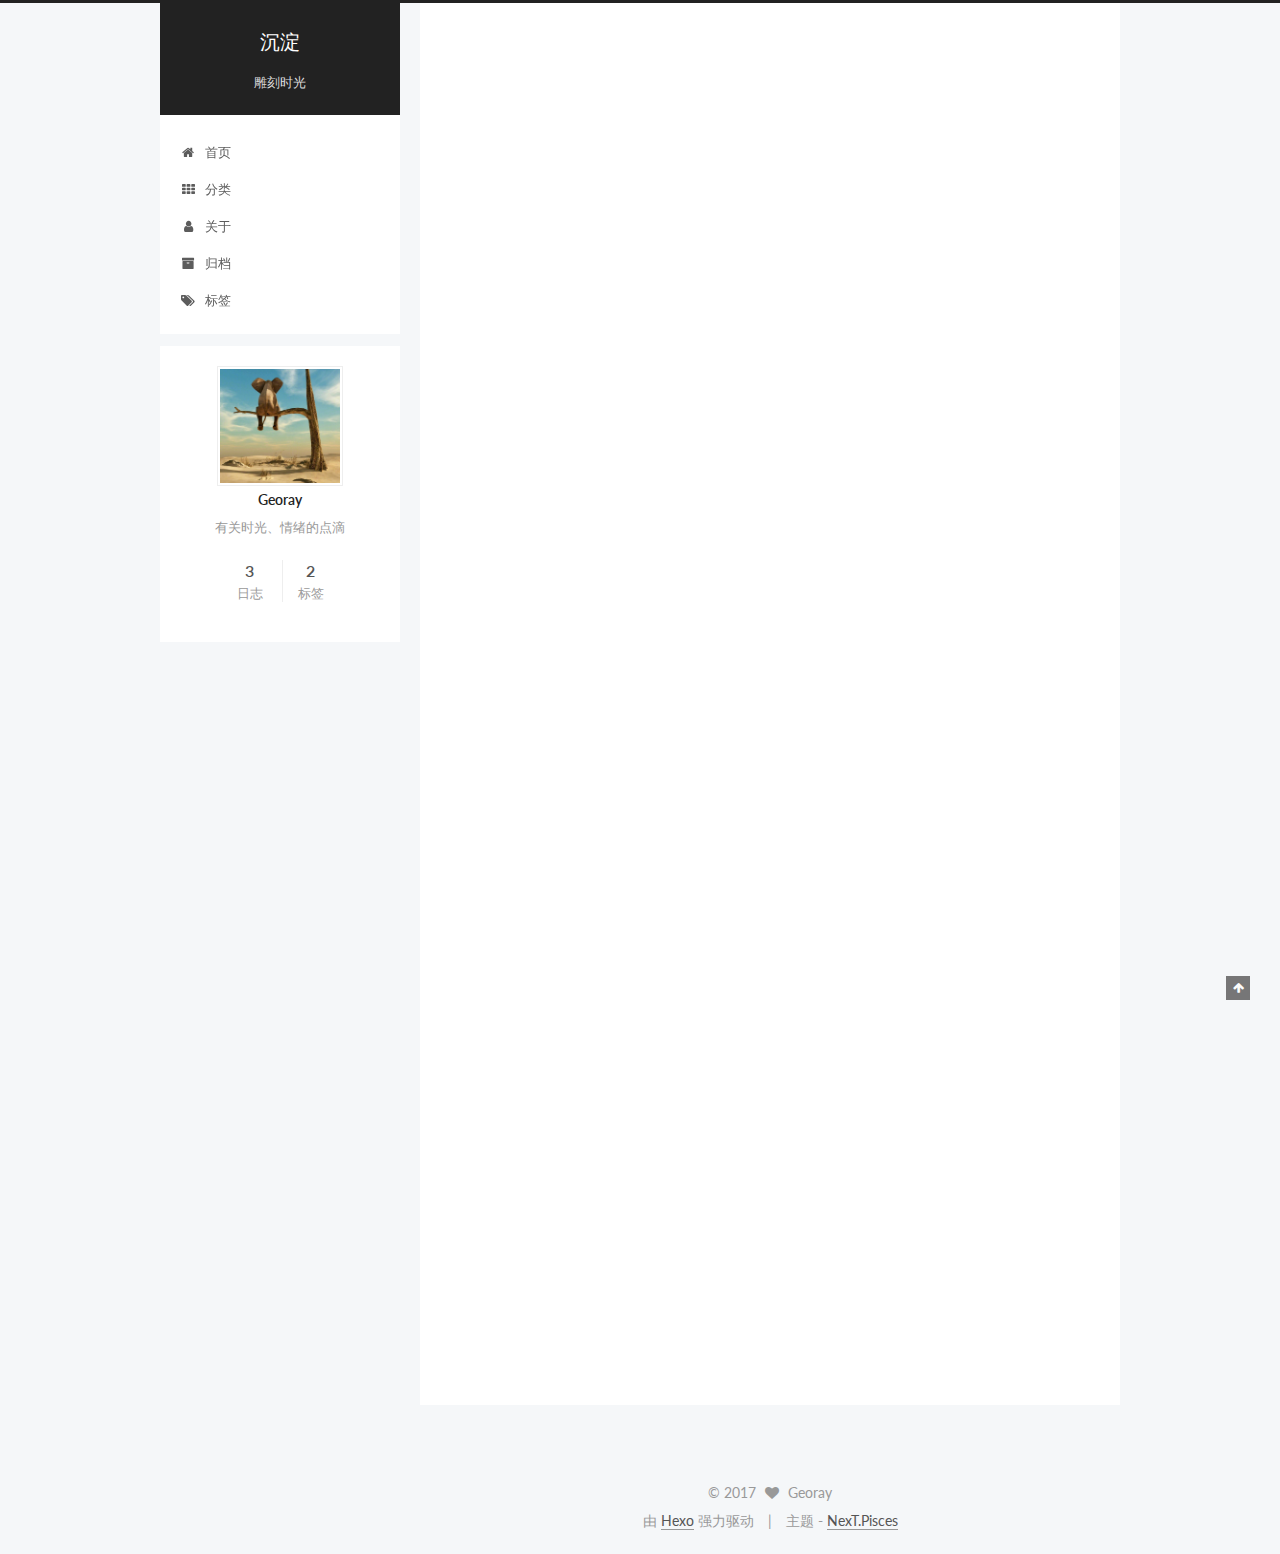
<file: index.html>
<!DOCTYPE html>



  


<html class="theme-next pisces use-motion" lang="zh-Hans">
<head>
  <meta charset="UTF-8"/>
<meta http-equiv="X-UA-Compatible" content="IE=edge" />
<meta name="viewport" content="width=device-width, initial-scale=1, maximum-scale=1"/>
<meta name="theme-color" content="#222">









<meta http-equiv="Cache-Control" content="no-transform" />
<meta http-equiv="Cache-Control" content="no-siteapp" />















  
  
  <link href="/lib/fancybox/source/jquery.fancybox.css?v=2.1.5" rel="stylesheet" type="text/css" />




  
  
  
  

  
    
    
  

  

  

  

  

  
    
    
    <link href="//fonts.googleapis.com/css?family=Lato:300,300italic,400,400italic,700,700italic&subset=latin,latin-ext" rel="stylesheet" type="text/css">
  






<link href="/lib/font-awesome/css/font-awesome.min.css?v=4.6.2" rel="stylesheet" type="text/css" />

<link href="/css/main.css?v=5.1.2" rel="stylesheet" type="text/css" />


  <meta name="keywords" content="Hexo, NexT" />








  <link rel="shortcut icon" type="image/x-icon" href="/favicon.ico?v=5.1.2" />






<meta name="description" content="有关时光、情绪的点滴">
<meta property="og:type" content="website">
<meta property="og:title" content="沉淀">
<meta property="og:url" content="https://Georay7.github.io/index.html">
<meta property="og:site_name" content="沉淀">
<meta property="og:description" content="有关时光、情绪的点滴">
<meta property="og:locale" content="zh-Hans">
<meta name="twitter:card" content="summary">
<meta name="twitter:title" content="沉淀">
<meta name="twitter:description" content="有关时光、情绪的点滴">



<script type="text/javascript" id="hexo.configurations">
  var NexT = window.NexT || {};
  var CONFIG = {
    root: '/',
    scheme: 'Pisces',
    sidebar: {"position":"left","display":"post","offset":12,"offset_float":12,"b2t":false,"scrollpercent":false,"onmobile":false},
    fancybox: true,
    tabs: true,
    motion: true,
    duoshuo: {
      userId: '0',
      author: '博主'
    },
    algolia: {
      applicationID: '',
      apiKey: '',
      indexName: '',
      hits: {"per_page":10},
      labels: {"input_placeholder":"Search for Posts","hits_empty":"We didn't find any results for the search: ${query}","hits_stats":"${hits} results found in ${time} ms"}
    }
  };
</script>



  <link rel="canonical" href="https://Georay7.github.io/"/>





  <title>沉淀</title>
  





  <script type="text/javascript">
    var _hmt = _hmt || [];
    (function() {
      var hm = document.createElement("script");
      hm.src = "https://hm.baidu.com/hm.js?958e9a45224aaa183277422ee15b4cf2";
      var s = document.getElementsByTagName("script")[0];
      s.parentNode.insertBefore(hm, s);
    })();
  </script>










</head>

<body itemscope itemtype="http://schema.org/WebPage" lang="zh-Hans">

  
  
    
  

  <div class="container sidebar-position-left 
   page-home 
 ">
    <div class="headband"></div>

    <header id="header" class="header" itemscope itemtype="http://schema.org/WPHeader">
      <div class="header-inner"><div class="site-brand-wrapper">
  <div class="site-meta ">
    

    <div class="custom-logo-site-title">
      <a href="/"  class="brand" rel="start">
        <span class="logo-line-before"><i></i></span>
        <span class="site-title">沉淀</span>
        <span class="logo-line-after"><i></i></span>
      </a>
    </div>
      
        <p class="site-subtitle">雕刻时光</p>
      
  </div>

  <div class="site-nav-toggle">
    <button>
      <span class="btn-bar"></span>
      <span class="btn-bar"></span>
      <span class="btn-bar"></span>
    </button>
  </div>
</div>

<nav class="site-nav">
  

  
    <ul id="menu" class="menu">
      
        
        <li class="menu-item menu-item-home">
          <a href="/" rel="section">
            
              <i class="menu-item-icon fa fa-fw fa-home"></i> <br />
            
            首页
          </a>
        </li>
      
        
        <li class="menu-item menu-item-categories">
          <a href="/categories/" rel="section">
            
              <i class="menu-item-icon fa fa-fw fa-th"></i> <br />
            
            分类
          </a>
        </li>
      
        
        <li class="menu-item menu-item-about">
          <a href="/about/" rel="section">
            
              <i class="menu-item-icon fa fa-fw fa-user"></i> <br />
            
            关于
          </a>
        </li>
      
        
        <li class="menu-item menu-item-archives">
          <a href="/archives/" rel="section">
            
              <i class="menu-item-icon fa fa-fw fa-archive"></i> <br />
            
            归档
          </a>
        </li>
      
        
        <li class="menu-item menu-item-tags">
          <a href="/tags/" rel="section">
            
              <i class="menu-item-icon fa fa-fw fa-tags"></i> <br />
            
            标签
          </a>
        </li>
      

      
    </ul>
  

  
</nav>



 </div>
    </header>

    <main id="main" class="main">
      <div class="main-inner">
        <div class="content-wrap">
          <div id="content" class="content">
            
  <section id="posts" class="posts-expand">
    
      

  

  
  
  

  <article class="post post-type-normal" itemscope itemtype="http://schema.org/Article">
  
  
  
  <div class="post-block">
    <link itemprop="mainEntityOfPage" href="https://Georay7.github.io/2017/10/08/test/">

    <span hidden itemprop="author" itemscope itemtype="http://schema.org/Person">
      <meta itemprop="name" content="Georay">
      <meta itemprop="description" content="">
      <meta itemprop="image" content="/images/avatar.png">
    </span>

    <span hidden itemprop="publisher" itemscope itemtype="http://schema.org/Organization">
      <meta itemprop="name" content="沉淀">
    </span>

    
      <header class="post-header">

        
        
          <h1 class="post-title" itemprop="name headline">
                
                <a class="post-title-link" href="/2017/10/08/test/" itemprop="url">test</a></h1>
        

        <div class="post-meta">
          <span class="post-time">
            
              <span class="post-meta-item-icon">
                <i class="fa fa-calendar-o"></i>
              </span>
              
                <span class="post-meta-item-text">发表于</span>
              
              <time title="创建于" itemprop="dateCreated datePublished" datetime="2017-10-08T22:34:55+08:00">
                2017-10-08
              </time>
            

            

            
          </span>

          

          
            
          

          
          
             <span id="/2017/10/08/test/" class="leancloud_visitors" data-flag-title="test">
               <span class="post-meta-divider">|</span>
               <span class="post-meta-item-icon">
                 <i class="fa fa-eye"></i>
               </span>
               
                 <span class="post-meta-item-text">阅读次数 </span>
               
                 <span class="leancloud-visitors-count"></span>
             </span>
          

          

          

          

        </div>
      </header>
    

    
    
    
    <div class="post-body" itemprop="articleBody">

      
      

      
        
          <h2 id="1-数据类型"><a href="#1-数据类型" class="headerlink" title="1. 数据类型"></a>1. 数据类型</h2><p>下面是<code>C++</code>代码。</p>
<p>测试文件</p>
<figure class="highlight python"><table><tr><td class="gutter"><pre><div class="line">1</div></pre></td><td class="code"><pre><div class="line">fasdfasdf</div></pre></td></tr></table></figure>
<p>2$x^2$</p>
          <!--noindex-->
          <div class="post-button text-center">
            <a class="btn" href="/2017/10/08/test/#more" rel="contents">
              阅读全文 &raquo;
            </a>
          </div>
          <!--/noindex-->
        
      
    </div>
    
    
    

    

    

    

    <footer class="post-footer">
      

      

      

      
      
        <div class="post-eof"></div>
      
    </footer>
  </div>
  
  
  
  </article>


    
      

  

  
  
  

  <article class="post post-type-normal" itemscope itemtype="http://schema.org/Article">
  
  
  
  <div class="post-block">
    <link itemprop="mainEntityOfPage" href="https://Georay7.github.io/2017/10/07/hello-world/">

    <span hidden itemprop="author" itemscope itemtype="http://schema.org/Person">
      <meta itemprop="name" content="Georay">
      <meta itemprop="description" content="">
      <meta itemprop="image" content="/images/avatar.png">
    </span>

    <span hidden itemprop="publisher" itemscope itemtype="http://schema.org/Organization">
      <meta itemprop="name" content="沉淀">
    </span>

    
      <header class="post-header">

        
        
          <h1 class="post-title" itemprop="name headline">
                
                <a class="post-title-link" href="/2017/10/07/hello-world/" itemprop="url">Hello World</a></h1>
        

        <div class="post-meta">
          <span class="post-time">
            
              <span class="post-meta-item-icon">
                <i class="fa fa-calendar-o"></i>
              </span>
              
                <span class="post-meta-item-text">发表于</span>
              
              <time title="创建于" itemprop="dateCreated datePublished" datetime="2017-10-07T23:09:04+08:00">
                2017-10-07
              </time>
            

            

            
          </span>

          

          
            
          

          
          
             <span id="/2017/10/07/hello-world/" class="leancloud_visitors" data-flag-title="Hello World">
               <span class="post-meta-divider">|</span>
               <span class="post-meta-item-icon">
                 <i class="fa fa-eye"></i>
               </span>
               
                 <span class="post-meta-item-text">阅读次数 </span>
               
                 <span class="leancloud-visitors-count"></span>
             </span>
          

          

          

          

        </div>
      </header>
    

    
    
    
    <div class="post-body" itemprop="articleBody">

      
      

      
        
          <p>Welcome to <a href="https://hexo.io/" target="_blank" rel="external">Hexo</a>! This is your very first post. Check <a href="https://hexo.io/docs/" target="_blank" rel="external">documentation</a> for more info. If you get any problems when using Hexo, you can find the answer in <a href="https://hexo.io/docs/troubleshooting.html" target="_blank" rel="external">troubleshooting</a> or you can ask me on <a href="https://github.com/hexojs/hexo/issues" target="_blank" rel="external">GitHub</a>.<br>
          <!--noindex-->
          <div class="post-button text-center">
            <a class="btn" href="/2017/10/07/hello-world/#more" rel="contents">
              阅读全文 &raquo;
            </a>
          </div>
          <!--/noindex-->
        
      
    </div>
    
    
    

    

    

    

    <footer class="post-footer">
      

      

      

      
      
        <div class="post-eof"></div>
      
    </footer>
  </div>
  
  
  
  </article>


    
      

  

  
  
  

  <article class="post post-type-normal" itemscope itemtype="http://schema.org/Article">
  
  
  
  <div class="post-block">
    <link itemprop="mainEntityOfPage" href="https://Georay7.github.io/2017/09/03/Welcom-to-my-little-cafe/">

    <span hidden itemprop="author" itemscope itemtype="http://schema.org/Person">
      <meta itemprop="name" content="Georay">
      <meta itemprop="description" content="">
      <meta itemprop="image" content="/images/avatar.png">
    </span>

    <span hidden itemprop="publisher" itemscope itemtype="http://schema.org/Organization">
      <meta itemprop="name" content="沉淀">
    </span>

    
      <header class="post-header">

        
        
          <h1 class="post-title" itemprop="name headline">
                
                <a class="post-title-link" href="/2017/09/03/Welcom-to-my-little-cafe/" itemprop="url">Welcom to my little cafe</a></h1>
        

        <div class="post-meta">
          <span class="post-time">
            
              <span class="post-meta-item-icon">
                <i class="fa fa-calendar-o"></i>
              </span>
              
                <span class="post-meta-item-text">发表于</span>
              
              <time title="创建于" itemprop="dateCreated datePublished" datetime="2017-09-03T12:05:31+08:00">
                2017-09-03
              </time>
            

            

            
          </span>

          

          
            
          

          
          
             <span id="/2017/09/03/Welcom-to-my-little-cafe/" class="leancloud_visitors" data-flag-title="Welcom to my little cafe">
               <span class="post-meta-divider">|</span>
               <span class="post-meta-item-icon">
                 <i class="fa fa-eye"></i>
               </span>
               
                 <span class="post-meta-item-text">阅读次数 </span>
               
                 <span class="leancloud-visitors-count"></span>
             </span>
          

          

          

          

        </div>
      </header>
    

    
    
    
    <div class="post-body" itemprop="articleBody">

      
      

      
        
          <p>致谢<br>
          <!--noindex-->
          <div class="post-button text-center">
            <a class="btn" href="/2017/09/03/Welcom-to-my-little-cafe/#more" rel="contents">
              阅读全文 &raquo;
            </a>
          </div>
          <!--/noindex-->
        
      
    </div>
    
    
    

    

    

    

    <footer class="post-footer">
      

      

      

      
      
        <div class="post-eof"></div>
      
    </footer>
  </div>
  
  
  
  </article>


    
  </section>

  


          </div>
          


          

        </div>
        
          
  
  <div class="sidebar-toggle">
    <div class="sidebar-toggle-line-wrap">
      <span class="sidebar-toggle-line sidebar-toggle-line-first"></span>
      <span class="sidebar-toggle-line sidebar-toggle-line-middle"></span>
      <span class="sidebar-toggle-line sidebar-toggle-line-last"></span>
    </div>
  </div>

  <aside id="sidebar" class="sidebar">
    
    <div class="sidebar-inner">

      

      

      <section class="site-overview sidebar-panel sidebar-panel-active">
        <div class="site-author motion-element" itemprop="author" itemscope itemtype="http://schema.org/Person">
          <img class="site-author-image" itemprop="image"
               src="/images/avatar.png"
               alt="Georay" />
          <p class="site-author-name" itemprop="name">Georay</p>
           
              <p class="site-description motion-element" itemprop="description">有关时光、情绪的点滴</p>
          
        </div>
        <nav class="site-state motion-element">

          
            <div class="site-state-item site-state-posts">
              <a href="/archives/">
                <span class="site-state-item-count">3</span>
                <span class="site-state-item-name">日志</span>
              </a>
            </div>
          

          

          
            
            
            <div class="site-state-item site-state-tags">
              
                <span class="site-state-item-count">2</span>
                <span class="site-state-item-name">标签</span>
              
            </div>
          

        </nav>

        

        <div class="links-of-author motion-element">
          
        </div>

        
        

        
        

        


      </section>

      

      

    </div>
  </aside>


        
      </div>
    </main>

    <footer id="footer" class="footer">
      <div class="footer-inner">
        <div class="copyright" >
  
  &copy; 
  <span itemprop="copyrightYear">2017</span>
  <span class="with-love">
    <i class="fa fa-heart"></i>
  </span>
  <span class="author" itemprop="copyrightHolder">Georay</span>
</div>


<div class="powered-by">
  由 <a class="theme-link" href="https://hexo.io">Hexo</a> 强力驱动
</div>

<div class="theme-info">
  主题 -
  <a class="theme-link" href="https://github.com/iissnan/hexo-theme-next">
    NexT.Pisces
  </a>
</div>


        

        
      </div>
    </footer>

    
      <div class="back-to-top">
        <i class="fa fa-arrow-up"></i>
        
      </div>
    

  </div>

  

<script type="text/javascript">
  if (Object.prototype.toString.call(window.Promise) !== '[object Function]') {
    window.Promise = null;
  }
</script>









  












  
  <script type="text/javascript" src="/lib/jquery/index.js?v=2.1.3"></script>

  
  <script type="text/javascript" src="/lib/fastclick/lib/fastclick.min.js?v=1.0.6"></script>

  
  <script type="text/javascript" src="/lib/jquery_lazyload/jquery.lazyload.js?v=1.9.7"></script>

  
  <script type="text/javascript" src="/lib/velocity/velocity.min.js?v=1.2.1"></script>

  
  <script type="text/javascript" src="/lib/velocity/velocity.ui.min.js?v=1.2.1"></script>

  
  <script type="text/javascript" src="/lib/fancybox/source/jquery.fancybox.pack.js?v=2.1.5"></script>


  


  <script type="text/javascript" src="/js/src/utils.js?v=5.1.2"></script>

  <script type="text/javascript" src="/js/src/motion.js?v=5.1.2"></script>



  
  


  <script type="text/javascript" src="/js/src/affix.js?v=5.1.2"></script>

  <script type="text/javascript" src="/js/src/schemes/pisces.js?v=5.1.2"></script>



  
    <script type="text/javascript" src="/js/src/scrollspy.js?v=5.1.2"></script>
<script type="text/javascript" src="/js/src/post-details.js?v=5.1.2"></script>

  

  


  <script type="text/javascript" src="/js/src/bootstrap.js?v=5.1.2"></script>



  


  




	





  





  






  





  

  
  <script src="https://cdn1.lncld.net/static/js/av-core-mini-0.6.4.js"></script>
  <script>AV.initialize("tIwtmSWPj6Sh7xIzaKNcMwry-gzGzoHsz", "xGavrmdoYIDMIgUVyyEv1nRC");</script>
  <script>
    function showTime(Counter) {
      var query = new AV.Query(Counter);
      var entries = [];
      var $visitors = $(".leancloud_visitors");

      $visitors.each(function () {
        entries.push( $(this).attr("id").trim() );
      });

      query.containedIn('url', entries);
      query.find()
        .done(function (results) {
          var COUNT_CONTAINER_REF = '.leancloud-visitors-count';

          if (results.length === 0) {
            $visitors.find(COUNT_CONTAINER_REF).text(0);
            return;
          }

          for (var i = 0; i < results.length; i++) {
            var item = results[i];
            var url = item.get('url');
            var time = item.get('time');
            var element = document.getElementById(url);

            $(element).find(COUNT_CONTAINER_REF).text(time);
          }
          for(var i = 0; i < entries.length; i++) {
            var url = entries[i];
            var element = document.getElementById(url);
            var countSpan = $(element).find(COUNT_CONTAINER_REF);
            if( countSpan.text() == '') {
              countSpan.text(0);
            }
          }
        })
        .fail(function (object, error) {
          console.log("Error: " + error.code + " " + error.message);
        });
    }

    function addCount(Counter) {
      var $visitors = $(".leancloud_visitors");
      var url = $visitors.attr('id').trim();
      var title = $visitors.attr('data-flag-title').trim();
      var query = new AV.Query(Counter);

      query.equalTo("url", url);
      query.find({
        success: function(results) {
          if (results.length > 0) {
            var counter = results[0];
            counter.fetchWhenSave(true);
            counter.increment("time");
            counter.save(null, {
              success: function(counter) {
                var $element = $(document.getElementById(url));
                $element.find('.leancloud-visitors-count').text(counter.get('time'));
              },
              error: function(counter, error) {
                console.log('Failed to save Visitor num, with error message: ' + error.message);
              }
            });
          } else {
            var newcounter = new Counter();
            /* Set ACL */
            var acl = new AV.ACL();
            acl.setPublicReadAccess(true);
            acl.setPublicWriteAccess(true);
            newcounter.setACL(acl);
            /* End Set ACL */
            newcounter.set("title", title);
            newcounter.set("url", url);
            newcounter.set("time", 1);
            newcounter.save(null, {
              success: function(newcounter) {
                var $element = $(document.getElementById(url));
                $element.find('.leancloud-visitors-count').text(newcounter.get('time'));
              },
              error: function(newcounter, error) {
                console.log('Failed to create');
              }
            });
          }
        },
        error: function(error) {
          console.log('Error:' + error.code + " " + error.message);
        }
      });
    }

    $(function() {
      var Counter = AV.Object.extend("Counter");
      if ($('.leancloud_visitors').length == 1) {
        addCount(Counter);
      } else if ($('.post-title-link').length > 1) {
        showTime(Counter);
      }
    });
  </script>



  

  

  

  

  

</body>
</html>
</file>
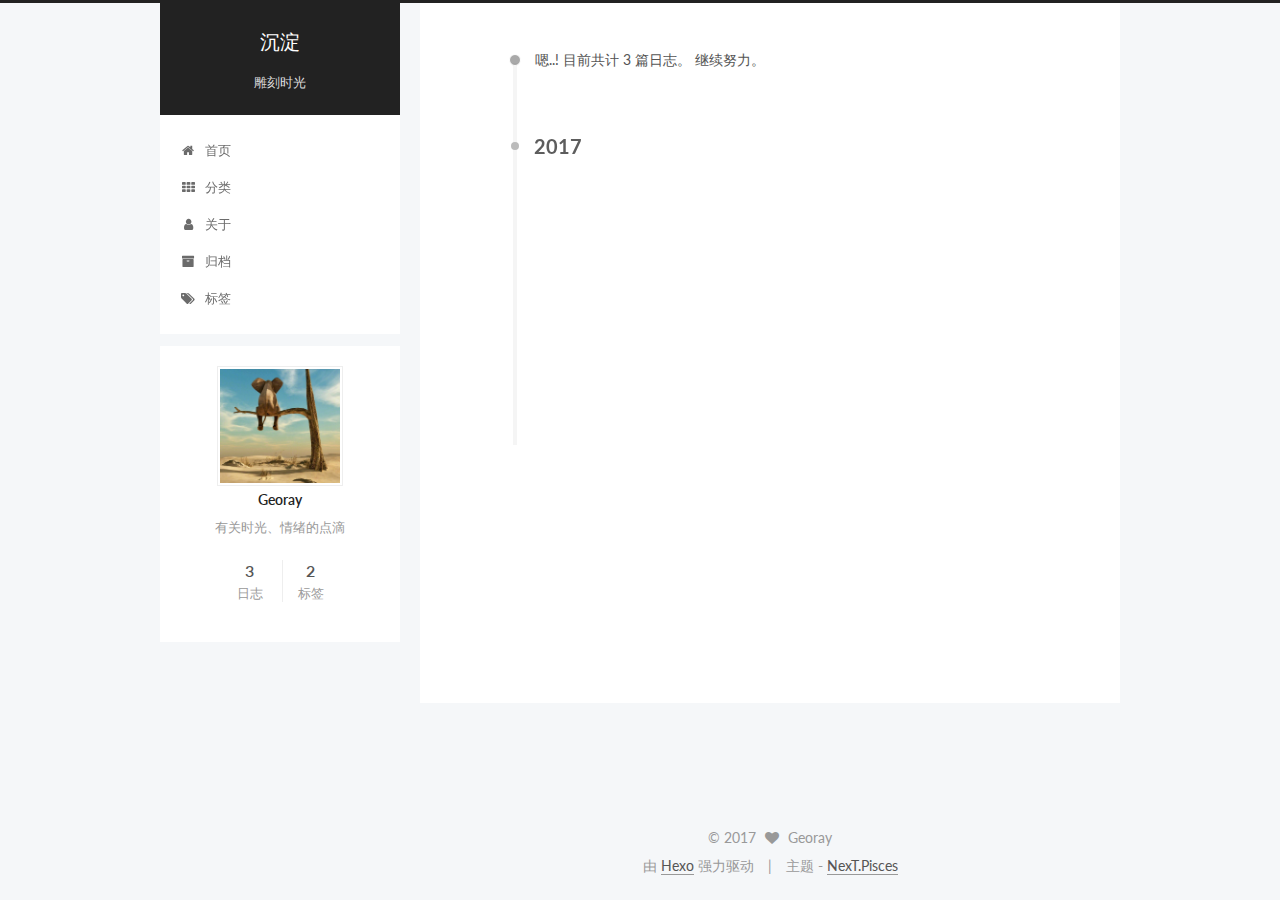
<file: archives/index.html>
<!DOCTYPE html>



  


<html class="theme-next pisces use-motion" lang="zh-Hans">
<head>
  <meta charset="UTF-8"/>
<meta http-equiv="X-UA-Compatible" content="IE=edge" />
<meta name="viewport" content="width=device-width, initial-scale=1, maximum-scale=1"/>
<meta name="theme-color" content="#222">









<meta http-equiv="Cache-Control" content="no-transform" />
<meta http-equiv="Cache-Control" content="no-siteapp" />















  
  
  <link href="/lib/fancybox/source/jquery.fancybox.css?v=2.1.5" rel="stylesheet" type="text/css" />




  
  
  
  

  
    
    
  

  

  

  

  

  
    
    
    <link href="//fonts.googleapis.com/css?family=Lato:300,300italic,400,400italic,700,700italic&subset=latin,latin-ext" rel="stylesheet" type="text/css">
  






<link href="/lib/font-awesome/css/font-awesome.min.css?v=4.6.2" rel="stylesheet" type="text/css" />

<link href="/css/main.css?v=5.1.2" rel="stylesheet" type="text/css" />


  <meta name="keywords" content="Hexo, NexT" />








  <link rel="shortcut icon" type="image/x-icon" href="/favicon.ico?v=5.1.2" />






<meta name="description" content="有关时光、情绪的点滴">
<meta property="og:type" content="website">
<meta property="og:title" content="沉淀">
<meta property="og:url" content="https://Georay7.github.io/archives/index.html">
<meta property="og:site_name" content="沉淀">
<meta property="og:description" content="有关时光、情绪的点滴">
<meta property="og:locale" content="zh-Hans">
<meta name="twitter:card" content="summary">
<meta name="twitter:title" content="沉淀">
<meta name="twitter:description" content="有关时光、情绪的点滴">



<script type="text/javascript" id="hexo.configurations">
  var NexT = window.NexT || {};
  var CONFIG = {
    root: '/',
    scheme: 'Pisces',
    sidebar: {"position":"left","display":"post","offset":12,"offset_float":12,"b2t":false,"scrollpercent":false,"onmobile":false},
    fancybox: true,
    tabs: true,
    motion: true,
    duoshuo: {
      userId: '0',
      author: '博主'
    },
    algolia: {
      applicationID: '',
      apiKey: '',
      indexName: '',
      hits: {"per_page":10},
      labels: {"input_placeholder":"Search for Posts","hits_empty":"We didn't find any results for the search: ${query}","hits_stats":"${hits} results found in ${time} ms"}
    }
  };
</script>



  <link rel="canonical" href="https://Georay7.github.io/archives/"/>





  <title>归档 | 沉淀</title>
  





  <script type="text/javascript">
    var _hmt = _hmt || [];
    (function() {
      var hm = document.createElement("script");
      hm.src = "https://hm.baidu.com/hm.js?958e9a45224aaa183277422ee15b4cf2";
      var s = document.getElementsByTagName("script")[0];
      s.parentNode.insertBefore(hm, s);
    })();
  </script>










</head>

<body itemscope itemtype="http://schema.org/WebPage" lang="zh-Hans">

  
  
    
  

  <div class="container sidebar-position-left  page-archive  ">
    <div class="headband"></div>

    <header id="header" class="header" itemscope itemtype="http://schema.org/WPHeader">
      <div class="header-inner"><div class="site-brand-wrapper">
  <div class="site-meta ">
    

    <div class="custom-logo-site-title">
      <a href="/"  class="brand" rel="start">
        <span class="logo-line-before"><i></i></span>
        <span class="site-title">沉淀</span>
        <span class="logo-line-after"><i></i></span>
      </a>
    </div>
      
        <p class="site-subtitle">雕刻时光</p>
      
  </div>

  <div class="site-nav-toggle">
    <button>
      <span class="btn-bar"></span>
      <span class="btn-bar"></span>
      <span class="btn-bar"></span>
    </button>
  </div>
</div>

<nav class="site-nav">
  

  
    <ul id="menu" class="menu">
      
        
        <li class="menu-item menu-item-home">
          <a href="/" rel="section">
            
              <i class="menu-item-icon fa fa-fw fa-home"></i> <br />
            
            首页
          </a>
        </li>
      
        
        <li class="menu-item menu-item-categories">
          <a href="/categories/" rel="section">
            
              <i class="menu-item-icon fa fa-fw fa-th"></i> <br />
            
            分类
          </a>
        </li>
      
        
        <li class="menu-item menu-item-about">
          <a href="/about/" rel="section">
            
              <i class="menu-item-icon fa fa-fw fa-user"></i> <br />
            
            关于
          </a>
        </li>
      
        
        <li class="menu-item menu-item-archives">
          <a href="/archives/" rel="section">
            
              <i class="menu-item-icon fa fa-fw fa-archive"></i> <br />
            
            归档
          </a>
        </li>
      
        
        <li class="menu-item menu-item-tags">
          <a href="/tags/" rel="section">
            
              <i class="menu-item-icon fa fa-fw fa-tags"></i> <br />
            
            标签
          </a>
        </li>
      

      
    </ul>
  

  
</nav>



 </div>
    </header>

    <main id="main" class="main">
      <div class="main-inner">
        <div class="content-wrap">
          <div id="content" class="content">
            

  
  
  
  <div class="post-block archive">
    <div id="posts" class="posts-collapse">
      <span class="archive-move-on"></span>

      <span class="archive-page-counter">
        
        
        
          
        
        嗯..! 目前共计 3 篇日志。 继续努力。
      </span>

      

        
        
        

        
          
          <div class="collection-title">
            <h2 class="archive-year motion-element" id="archive-year-2017">2017</h2>
          </div>
        
        

        

  <article class="post post-type-normal" itemscope itemtype="http://schema.org/Article">
    <header class="post-header">

      <h2 class="post-title">
        
            <a class="post-title-link" href="/2017/10/08/test/" itemprop="url">
              
                <span itemprop="name">test</span>
              
            </a>
        
      </h2>

      <div class="post-meta">
        <time class="post-time" itemprop="dateCreated"
              datetime="2017-10-08T22:34:55+08:00"
              content="2017-10-08" >
          10-08
        </time>
      </div>

    </header>
  </article>



      

        
        
        

        
        

        

  <article class="post post-type-normal" itemscope itemtype="http://schema.org/Article">
    <header class="post-header">

      <h2 class="post-title">
        
            <a class="post-title-link" href="/2017/10/07/hello-world/" itemprop="url">
              
                <span itemprop="name">Hello World</span>
              
            </a>
        
      </h2>

      <div class="post-meta">
        <time class="post-time" itemprop="dateCreated"
              datetime="2017-10-07T23:09:04+08:00"
              content="2017-10-07" >
          10-07
        </time>
      </div>

    </header>
  </article>



      

        
        
        

        
        

        

  <article class="post post-type-normal" itemscope itemtype="http://schema.org/Article">
    <header class="post-header">

      <h2 class="post-title">
        
            <a class="post-title-link" href="/2017/09/03/Welcom-to-my-little-cafe/" itemprop="url">
              
                <span itemprop="name">Welcom to my little cafe</span>
              
            </a>
        
      </h2>

      <div class="post-meta">
        <time class="post-time" itemprop="dateCreated"
              datetime="2017-09-03T12:05:31+08:00"
              content="2017-09-03" >
          09-03
        </time>
      </div>

    </header>
  </article>



      

    </div>
  </div>
  
  
  

  



          </div>
          


          

        </div>
        
          
  
  <div class="sidebar-toggle">
    <div class="sidebar-toggle-line-wrap">
      <span class="sidebar-toggle-line sidebar-toggle-line-first"></span>
      <span class="sidebar-toggle-line sidebar-toggle-line-middle"></span>
      <span class="sidebar-toggle-line sidebar-toggle-line-last"></span>
    </div>
  </div>

  <aside id="sidebar" class="sidebar">
    
    <div class="sidebar-inner">

      

      

      <section class="site-overview sidebar-panel sidebar-panel-active">
        <div class="site-author motion-element" itemprop="author" itemscope itemtype="http://schema.org/Person">
          <img class="site-author-image" itemprop="image"
               src="/images/avatar.png"
               alt="Georay" />
          <p class="site-author-name" itemprop="name">Georay</p>
           
              <p class="site-description motion-element" itemprop="description">有关时光、情绪的点滴</p>
          
        </div>
        <nav class="site-state motion-element">

          
            <div class="site-state-item site-state-posts">
              <a href="/archives/">
                <span class="site-state-item-count">3</span>
                <span class="site-state-item-name">日志</span>
              </a>
            </div>
          

          

          
            
            
            <div class="site-state-item site-state-tags">
              
                <span class="site-state-item-count">2</span>
                <span class="site-state-item-name">标签</span>
              
            </div>
          

        </nav>

        

        <div class="links-of-author motion-element">
          
        </div>

        
        

        
        

        


      </section>

      

      

    </div>
  </aside>


        
      </div>
    </main>

    <footer id="footer" class="footer">
      <div class="footer-inner">
        <div class="copyright" >
  
  &copy; 
  <span itemprop="copyrightYear">2017</span>
  <span class="with-love">
    <i class="fa fa-heart"></i>
  </span>
  <span class="author" itemprop="copyrightHolder">Georay</span>
</div>


<div class="powered-by">
  由 <a class="theme-link" href="https://hexo.io">Hexo</a> 强力驱动
</div>

<div class="theme-info">
  主题 -
  <a class="theme-link" href="https://github.com/iissnan/hexo-theme-next">
    NexT.Pisces
  </a>
</div>


        

        
      </div>
    </footer>

    
      <div class="back-to-top">
        <i class="fa fa-arrow-up"></i>
        
      </div>
    

  </div>

  

<script type="text/javascript">
  if (Object.prototype.toString.call(window.Promise) !== '[object Function]') {
    window.Promise = null;
  }
</script>









  












  
  <script type="text/javascript" src="/lib/jquery/index.js?v=2.1.3"></script>

  
  <script type="text/javascript" src="/lib/fastclick/lib/fastclick.min.js?v=1.0.6"></script>

  
  <script type="text/javascript" src="/lib/jquery_lazyload/jquery.lazyload.js?v=1.9.7"></script>

  
  <script type="text/javascript" src="/lib/velocity/velocity.min.js?v=1.2.1"></script>

  
  <script type="text/javascript" src="/lib/velocity/velocity.ui.min.js?v=1.2.1"></script>

  
  <script type="text/javascript" src="/lib/fancybox/source/jquery.fancybox.pack.js?v=2.1.5"></script>


  


  <script type="text/javascript" src="/js/src/utils.js?v=5.1.2"></script>

  <script type="text/javascript" src="/js/src/motion.js?v=5.1.2"></script>



  
  


  <script type="text/javascript" src="/js/src/affix.js?v=5.1.2"></script>

  <script type="text/javascript" src="/js/src/schemes/pisces.js?v=5.1.2"></script>



  
  
    <script type="text/javascript" id="motion.page.archive">
      $('.archive-year').velocity('transition.slideLeftIn');
    </script>
  


  


  <script type="text/javascript" src="/js/src/bootstrap.js?v=5.1.2"></script>



  


  




	





  





  






  





  

  
  <script src="https://cdn1.lncld.net/static/js/av-core-mini-0.6.4.js"></script>
  <script>AV.initialize("tIwtmSWPj6Sh7xIzaKNcMwry-gzGzoHsz", "xGavrmdoYIDMIgUVyyEv1nRC");</script>
  <script>
    function showTime(Counter) {
      var query = new AV.Query(Counter);
      var entries = [];
      var $visitors = $(".leancloud_visitors");

      $visitors.each(function () {
        entries.push( $(this).attr("id").trim() );
      });

      query.containedIn('url', entries);
      query.find()
        .done(function (results) {
          var COUNT_CONTAINER_REF = '.leancloud-visitors-count';

          if (results.length === 0) {
            $visitors.find(COUNT_CONTAINER_REF).text(0);
            return;
          }

          for (var i = 0; i < results.length; i++) {
            var item = results[i];
            var url = item.get('url');
            var time = item.get('time');
            var element = document.getElementById(url);

            $(element).find(COUNT_CONTAINER_REF).text(time);
          }
          for(var i = 0; i < entries.length; i++) {
            var url = entries[i];
            var element = document.getElementById(url);
            var countSpan = $(element).find(COUNT_CONTAINER_REF);
            if( countSpan.text() == '') {
              countSpan.text(0);
            }
          }
        })
        .fail(function (object, error) {
          console.log("Error: " + error.code + " " + error.message);
        });
    }

    function addCount(Counter) {
      var $visitors = $(".leancloud_visitors");
      var url = $visitors.attr('id').trim();
      var title = $visitors.attr('data-flag-title').trim();
      var query = new AV.Query(Counter);

      query.equalTo("url", url);
      query.find({
        success: function(results) {
          if (results.length > 0) {
            var counter = results[0];
            counter.fetchWhenSave(true);
            counter.increment("time");
            counter.save(null, {
              success: function(counter) {
                var $element = $(document.getElementById(url));
                $element.find('.leancloud-visitors-count').text(counter.get('time'));
              },
              error: function(counter, error) {
                console.log('Failed to save Visitor num, with error message: ' + error.message);
              }
            });
          } else {
            var newcounter = new Counter();
            /* Set ACL */
            var acl = new AV.ACL();
            acl.setPublicReadAccess(true);
            acl.setPublicWriteAccess(true);
            newcounter.setACL(acl);
            /* End Set ACL */
            newcounter.set("title", title);
            newcounter.set("url", url);
            newcounter.set("time", 1);
            newcounter.save(null, {
              success: function(newcounter) {
                var $element = $(document.getElementById(url));
                $element.find('.leancloud-visitors-count').text(newcounter.get('time'));
              },
              error: function(newcounter, error) {
                console.log('Failed to create');
              }
            });
          }
        },
        error: function(error) {
          console.log('Error:' + error.code + " " + error.message);
        }
      });
    }

    $(function() {
      var Counter = AV.Object.extend("Counter");
      if ($('.leancloud_visitors').length == 1) {
        addCount(Counter);
      } else if ($('.post-title-link').length > 1) {
        showTime(Counter);
      }
    });
  </script>



  

  

  

  

  

</body>
</html>
</file>
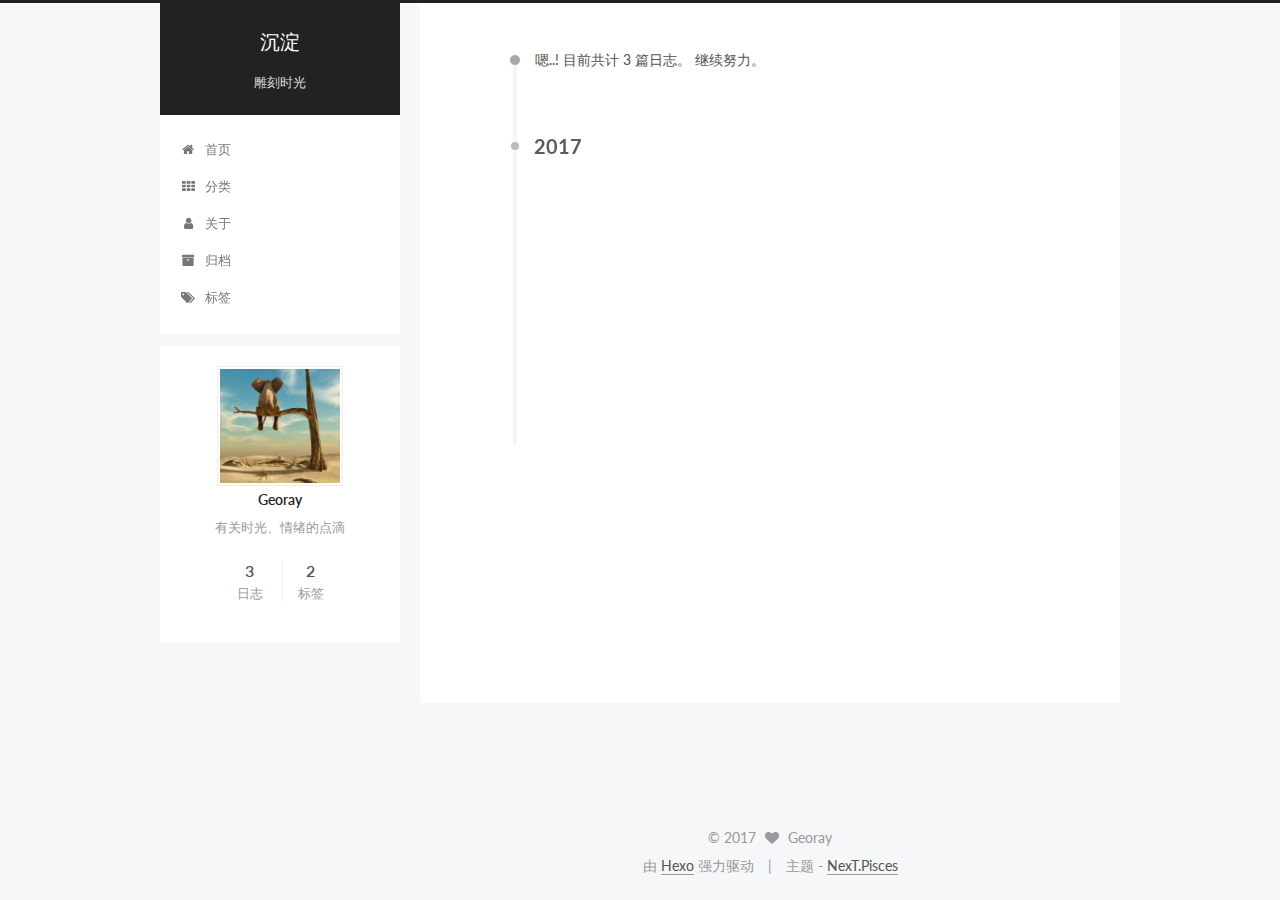
<file: archives/2017/index.html>
<!DOCTYPE html>



  


<html class="theme-next pisces use-motion" lang="zh-Hans">
<head>
  <meta charset="UTF-8"/>
<meta http-equiv="X-UA-Compatible" content="IE=edge" />
<meta name="viewport" content="width=device-width, initial-scale=1, maximum-scale=1"/>
<meta name="theme-color" content="#222">









<meta http-equiv="Cache-Control" content="no-transform" />
<meta http-equiv="Cache-Control" content="no-siteapp" />















  
  
  <link href="/lib/fancybox/source/jquery.fancybox.css?v=2.1.5" rel="stylesheet" type="text/css" />




  
  
  
  

  
    
    
  

  

  

  

  

  
    
    
    <link href="//fonts.googleapis.com/css?family=Lato:300,300italic,400,400italic,700,700italic&subset=latin,latin-ext" rel="stylesheet" type="text/css">
  






<link href="/lib/font-awesome/css/font-awesome.min.css?v=4.6.2" rel="stylesheet" type="text/css" />

<link href="/css/main.css?v=5.1.2" rel="stylesheet" type="text/css" />


  <meta name="keywords" content="Hexo, NexT" />








  <link rel="shortcut icon" type="image/x-icon" href="/favicon.ico?v=5.1.2" />






<meta name="description" content="有关时光、情绪的点滴">
<meta property="og:type" content="website">
<meta property="og:title" content="沉淀">
<meta property="og:url" content="https://Georay7.github.io/archives/2017/index.html">
<meta property="og:site_name" content="沉淀">
<meta property="og:description" content="有关时光、情绪的点滴">
<meta property="og:locale" content="zh-Hans">
<meta name="twitter:card" content="summary">
<meta name="twitter:title" content="沉淀">
<meta name="twitter:description" content="有关时光、情绪的点滴">



<script type="text/javascript" id="hexo.configurations">
  var NexT = window.NexT || {};
  var CONFIG = {
    root: '/',
    scheme: 'Pisces',
    sidebar: {"position":"left","display":"post","offset":12,"offset_float":12,"b2t":false,"scrollpercent":false,"onmobile":false},
    fancybox: true,
    tabs: true,
    motion: true,
    duoshuo: {
      userId: '0',
      author: '博主'
    },
    algolia: {
      applicationID: '',
      apiKey: '',
      indexName: '',
      hits: {"per_page":10},
      labels: {"input_placeholder":"Search for Posts","hits_empty":"We didn't find any results for the search: ${query}","hits_stats":"${hits} results found in ${time} ms"}
    }
  };
</script>



  <link rel="canonical" href="https://Georay7.github.io/archives/2017/"/>





  <title>归档 | 沉淀</title>
  





  <script type="text/javascript">
    var _hmt = _hmt || [];
    (function() {
      var hm = document.createElement("script");
      hm.src = "https://hm.baidu.com/hm.js?958e9a45224aaa183277422ee15b4cf2";
      var s = document.getElementsByTagName("script")[0];
      s.parentNode.insertBefore(hm, s);
    })();
  </script>










</head>

<body itemscope itemtype="http://schema.org/WebPage" lang="zh-Hans">

  
  
    
  

  <div class="container sidebar-position-left  page-archive  ">
    <div class="headband"></div>

    <header id="header" class="header" itemscope itemtype="http://schema.org/WPHeader">
      <div class="header-inner"><div class="site-brand-wrapper">
  <div class="site-meta ">
    

    <div class="custom-logo-site-title">
      <a href="/"  class="brand" rel="start">
        <span class="logo-line-before"><i></i></span>
        <span class="site-title">沉淀</span>
        <span class="logo-line-after"><i></i></span>
      </a>
    </div>
      
        <p class="site-subtitle">雕刻时光</p>
      
  </div>

  <div class="site-nav-toggle">
    <button>
      <span class="btn-bar"></span>
      <span class="btn-bar"></span>
      <span class="btn-bar"></span>
    </button>
  </div>
</div>

<nav class="site-nav">
  

  
    <ul id="menu" class="menu">
      
        
        <li class="menu-item menu-item-home">
          <a href="/" rel="section">
            
              <i class="menu-item-icon fa fa-fw fa-home"></i> <br />
            
            首页
          </a>
        </li>
      
        
        <li class="menu-item menu-item-categories">
          <a href="/categories/" rel="section">
            
              <i class="menu-item-icon fa fa-fw fa-th"></i> <br />
            
            分类
          </a>
        </li>
      
        
        <li class="menu-item menu-item-about">
          <a href="/about/" rel="section">
            
              <i class="menu-item-icon fa fa-fw fa-user"></i> <br />
            
            关于
          </a>
        </li>
      
        
        <li class="menu-item menu-item-archives">
          <a href="/archives/" rel="section">
            
              <i class="menu-item-icon fa fa-fw fa-archive"></i> <br />
            
            归档
          </a>
        </li>
      
        
        <li class="menu-item menu-item-tags">
          <a href="/tags/" rel="section">
            
              <i class="menu-item-icon fa fa-fw fa-tags"></i> <br />
            
            标签
          </a>
        </li>
      

      
    </ul>
  

  
</nav>



 </div>
    </header>

    <main id="main" class="main">
      <div class="main-inner">
        <div class="content-wrap">
          <div id="content" class="content">
            

  
  
  
  <div class="post-block archive">
    <div id="posts" class="posts-collapse">
      <span class="archive-move-on"></span>

      <span class="archive-page-counter">
        
        
        
          
        
        嗯..! 目前共计 3 篇日志。 继续努力。
      </span>

      

        
        
        

        
          
          <div class="collection-title">
            <h2 class="archive-year motion-element" id="archive-year-2017">2017</h2>
          </div>
        
        

        

  <article class="post post-type-normal" itemscope itemtype="http://schema.org/Article">
    <header class="post-header">

      <h2 class="post-title">
        
            <a class="post-title-link" href="/2017/10/08/test/" itemprop="url">
              
                <span itemprop="name">test</span>
              
            </a>
        
      </h2>

      <div class="post-meta">
        <time class="post-time" itemprop="dateCreated"
              datetime="2017-10-08T22:34:55+08:00"
              content="2017-10-08" >
          10-08
        </time>
      </div>

    </header>
  </article>



      

        
        
        

        
        

        

  <article class="post post-type-normal" itemscope itemtype="http://schema.org/Article">
    <header class="post-header">

      <h2 class="post-title">
        
            <a class="post-title-link" href="/2017/10/07/hello-world/" itemprop="url">
              
                <span itemprop="name">Hello World</span>
              
            </a>
        
      </h2>

      <div class="post-meta">
        <time class="post-time" itemprop="dateCreated"
              datetime="2017-10-07T23:09:04+08:00"
              content="2017-10-07" >
          10-07
        </time>
      </div>

    </header>
  </article>



      

        
        
        

        
        

        

  <article class="post post-type-normal" itemscope itemtype="http://schema.org/Article">
    <header class="post-header">

      <h2 class="post-title">
        
            <a class="post-title-link" href="/2017/09/03/Welcom-to-my-little-cafe/" itemprop="url">
              
                <span itemprop="name">Welcom to my little cafe</span>
              
            </a>
        
      </h2>

      <div class="post-meta">
        <time class="post-time" itemprop="dateCreated"
              datetime="2017-09-03T12:05:31+08:00"
              content="2017-09-03" >
          09-03
        </time>
      </div>

    </header>
  </article>



      

    </div>
  </div>
  
  
  

  



          </div>
          


          

        </div>
        
          
  
  <div class="sidebar-toggle">
    <div class="sidebar-toggle-line-wrap">
      <span class="sidebar-toggle-line sidebar-toggle-line-first"></span>
      <span class="sidebar-toggle-line sidebar-toggle-line-middle"></span>
      <span class="sidebar-toggle-line sidebar-toggle-line-last"></span>
    </div>
  </div>

  <aside id="sidebar" class="sidebar">
    
    <div class="sidebar-inner">

      

      

      <section class="site-overview sidebar-panel sidebar-panel-active">
        <div class="site-author motion-element" itemprop="author" itemscope itemtype="http://schema.org/Person">
          <img class="site-author-image" itemprop="image"
               src="/images/avatar.png"
               alt="Georay" />
          <p class="site-author-name" itemprop="name">Georay</p>
           
              <p class="site-description motion-element" itemprop="description">有关时光、情绪的点滴</p>
          
        </div>
        <nav class="site-state motion-element">

          
            <div class="site-state-item site-state-posts">
              <a href="/archives/">
                <span class="site-state-item-count">3</span>
                <span class="site-state-item-name">日志</span>
              </a>
            </div>
          

          

          
            
            
            <div class="site-state-item site-state-tags">
              
                <span class="site-state-item-count">2</span>
                <span class="site-state-item-name">标签</span>
              
            </div>
          

        </nav>

        

        <div class="links-of-author motion-element">
          
        </div>

        
        

        
        

        


      </section>

      

      

    </div>
  </aside>


        
      </div>
    </main>

    <footer id="footer" class="footer">
      <div class="footer-inner">
        <div class="copyright" >
  
  &copy; 
  <span itemprop="copyrightYear">2017</span>
  <span class="with-love">
    <i class="fa fa-heart"></i>
  </span>
  <span class="author" itemprop="copyrightHolder">Georay</span>
</div>


<div class="powered-by">
  由 <a class="theme-link" href="https://hexo.io">Hexo</a> 强力驱动
</div>

<div class="theme-info">
  主题 -
  <a class="theme-link" href="https://github.com/iissnan/hexo-theme-next">
    NexT.Pisces
  </a>
</div>


        

        
      </div>
    </footer>

    
      <div class="back-to-top">
        <i class="fa fa-arrow-up"></i>
        
      </div>
    

  </div>

  

<script type="text/javascript">
  if (Object.prototype.toString.call(window.Promise) !== '[object Function]') {
    window.Promise = null;
  }
</script>









  












  
  <script type="text/javascript" src="/lib/jquery/index.js?v=2.1.3"></script>

  
  <script type="text/javascript" src="/lib/fastclick/lib/fastclick.min.js?v=1.0.6"></script>

  
  <script type="text/javascript" src="/lib/jquery_lazyload/jquery.lazyload.js?v=1.9.7"></script>

  
  <script type="text/javascript" src="/lib/velocity/velocity.min.js?v=1.2.1"></script>

  
  <script type="text/javascript" src="/lib/velocity/velocity.ui.min.js?v=1.2.1"></script>

  
  <script type="text/javascript" src="/lib/fancybox/source/jquery.fancybox.pack.js?v=2.1.5"></script>


  


  <script type="text/javascript" src="/js/src/utils.js?v=5.1.2"></script>

  <script type="text/javascript" src="/js/src/motion.js?v=5.1.2"></script>



  
  


  <script type="text/javascript" src="/js/src/affix.js?v=5.1.2"></script>

  <script type="text/javascript" src="/js/src/schemes/pisces.js?v=5.1.2"></script>



  
  
    <script type="text/javascript" id="motion.page.archive">
      $('.archive-year').velocity('transition.slideLeftIn');
    </script>
  


  


  <script type="text/javascript" src="/js/src/bootstrap.js?v=5.1.2"></script>



  


  




	





  





  






  





  

  
  <script src="https://cdn1.lncld.net/static/js/av-core-mini-0.6.4.js"></script>
  <script>AV.initialize("tIwtmSWPj6Sh7xIzaKNcMwry-gzGzoHsz", "xGavrmdoYIDMIgUVyyEv1nRC");</script>
  <script>
    function showTime(Counter) {
      var query = new AV.Query(Counter);
      var entries = [];
      var $visitors = $(".leancloud_visitors");

      $visitors.each(function () {
        entries.push( $(this).attr("id").trim() );
      });

      query.containedIn('url', entries);
      query.find()
        .done(function (results) {
          var COUNT_CONTAINER_REF = '.leancloud-visitors-count';

          if (results.length === 0) {
            $visitors.find(COUNT_CONTAINER_REF).text(0);
            return;
          }

          for (var i = 0; i < results.length; i++) {
            var item = results[i];
            var url = item.get('url');
            var time = item.get('time');
            var element = document.getElementById(url);

            $(element).find(COUNT_CONTAINER_REF).text(time);
          }
          for(var i = 0; i < entries.length; i++) {
            var url = entries[i];
            var element = document.getElementById(url);
            var countSpan = $(element).find(COUNT_CONTAINER_REF);
            if( countSpan.text() == '') {
              countSpan.text(0);
            }
          }
        })
        .fail(function (object, error) {
          console.log("Error: " + error.code + " " + error.message);
        });
    }

    function addCount(Counter) {
      var $visitors = $(".leancloud_visitors");
      var url = $visitors.attr('id').trim();
      var title = $visitors.attr('data-flag-title').trim();
      var query = new AV.Query(Counter);

      query.equalTo("url", url);
      query.find({
        success: function(results) {
          if (results.length > 0) {
            var counter = results[0];
            counter.fetchWhenSave(true);
            counter.increment("time");
            counter.save(null, {
              success: function(counter) {
                var $element = $(document.getElementById(url));
                $element.find('.leancloud-visitors-count').text(counter.get('time'));
              },
              error: function(counter, error) {
                console.log('Failed to save Visitor num, with error message: ' + error.message);
              }
            });
          } else {
            var newcounter = new Counter();
            /* Set ACL */
            var acl = new AV.ACL();
            acl.setPublicReadAccess(true);
            acl.setPublicWriteAccess(true);
            newcounter.setACL(acl);
            /* End Set ACL */
            newcounter.set("title", title);
            newcounter.set("url", url);
            newcounter.set("time", 1);
            newcounter.save(null, {
              success: function(newcounter) {
                var $element = $(document.getElementById(url));
                $element.find('.leancloud-visitors-count').text(newcounter.get('time'));
              },
              error: function(newcounter, error) {
                console.log('Failed to create');
              }
            });
          }
        },
        error: function(error) {
          console.log('Error:' + error.code + " " + error.message);
        }
      });
    }

    $(function() {
      var Counter = AV.Object.extend("Counter");
      if ($('.leancloud_visitors').length == 1) {
        addCount(Counter);
      } else if ($('.post-title-link').length > 1) {
        showTime(Counter);
      }
    });
  </script>



  

  

  

  

  

</body>
</html>
</file>
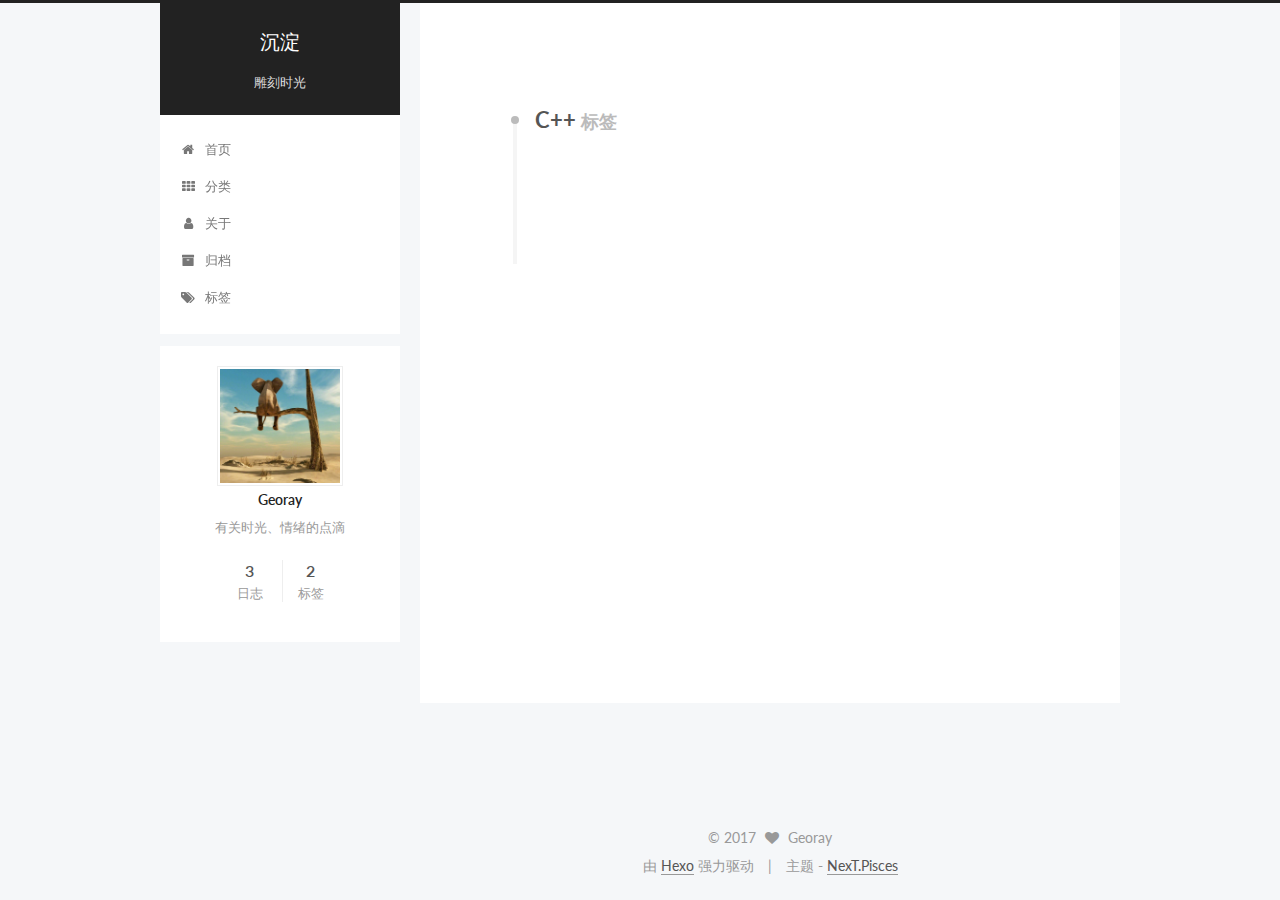
<file: tags/C/index.html>
<!DOCTYPE html>



  


<html class="theme-next pisces use-motion" lang="zh-Hans">
<head>
  <meta charset="UTF-8"/>
<meta http-equiv="X-UA-Compatible" content="IE=edge" />
<meta name="viewport" content="width=device-width, initial-scale=1, maximum-scale=1"/>
<meta name="theme-color" content="#222">









<meta http-equiv="Cache-Control" content="no-transform" />
<meta http-equiv="Cache-Control" content="no-siteapp" />















  
  
  <link href="/lib/fancybox/source/jquery.fancybox.css?v=2.1.5" rel="stylesheet" type="text/css" />




  
  
  
  

  
    
    
  

  

  

  

  

  
    
    
    <link href="//fonts.googleapis.com/css?family=Lato:300,300italic,400,400italic,700,700italic&subset=latin,latin-ext" rel="stylesheet" type="text/css">
  






<link href="/lib/font-awesome/css/font-awesome.min.css?v=4.6.2" rel="stylesheet" type="text/css" />

<link href="/css/main.css?v=5.1.2" rel="stylesheet" type="text/css" />


  <meta name="keywords" content="Hexo, NexT" />








  <link rel="shortcut icon" type="image/x-icon" href="/favicon.ico?v=5.1.2" />






<meta name="description" content="有关时光、情绪的点滴">
<meta property="og:type" content="website">
<meta property="og:title" content="沉淀">
<meta property="og:url" content="https://Georay7.github.io/tags/C/index.html">
<meta property="og:site_name" content="沉淀">
<meta property="og:description" content="有关时光、情绪的点滴">
<meta property="og:locale" content="zh-Hans">
<meta name="twitter:card" content="summary">
<meta name="twitter:title" content="沉淀">
<meta name="twitter:description" content="有关时光、情绪的点滴">



<script type="text/javascript" id="hexo.configurations">
  var NexT = window.NexT || {};
  var CONFIG = {
    root: '/',
    scheme: 'Pisces',
    sidebar: {"position":"left","display":"post","offset":12,"offset_float":12,"b2t":false,"scrollpercent":false,"onmobile":false},
    fancybox: true,
    tabs: true,
    motion: true,
    duoshuo: {
      userId: '0',
      author: '博主'
    },
    algolia: {
      applicationID: '',
      apiKey: '',
      indexName: '',
      hits: {"per_page":10},
      labels: {"input_placeholder":"Search for Posts","hits_empty":"We didn't find any results for the search: ${query}","hits_stats":"${hits} results found in ${time} ms"}
    }
  };
</script>



  <link rel="canonical" href="https://Georay7.github.io/tags/C/"/>





  <title>标签: C++ | 沉淀</title>
  





  <script type="text/javascript">
    var _hmt = _hmt || [];
    (function() {
      var hm = document.createElement("script");
      hm.src = "https://hm.baidu.com/hm.js?958e9a45224aaa183277422ee15b4cf2";
      var s = document.getElementsByTagName("script")[0];
      s.parentNode.insertBefore(hm, s);
    })();
  </script>










</head>

<body itemscope itemtype="http://schema.org/WebPage" lang="zh-Hans">

  
  
    
  

  <div class="container sidebar-position-left  ">
    <div class="headband"></div>

    <header id="header" class="header" itemscope itemtype="http://schema.org/WPHeader">
      <div class="header-inner"><div class="site-brand-wrapper">
  <div class="site-meta ">
    

    <div class="custom-logo-site-title">
      <a href="/"  class="brand" rel="start">
        <span class="logo-line-before"><i></i></span>
        <span class="site-title">沉淀</span>
        <span class="logo-line-after"><i></i></span>
      </a>
    </div>
      
        <p class="site-subtitle">雕刻时光</p>
      
  </div>

  <div class="site-nav-toggle">
    <button>
      <span class="btn-bar"></span>
      <span class="btn-bar"></span>
      <span class="btn-bar"></span>
    </button>
  </div>
</div>

<nav class="site-nav">
  

  
    <ul id="menu" class="menu">
      
        
        <li class="menu-item menu-item-home">
          <a href="/" rel="section">
            
              <i class="menu-item-icon fa fa-fw fa-home"></i> <br />
            
            首页
          </a>
        </li>
      
        
        <li class="menu-item menu-item-categories">
          <a href="/categories/" rel="section">
            
              <i class="menu-item-icon fa fa-fw fa-th"></i> <br />
            
            分类
          </a>
        </li>
      
        
        <li class="menu-item menu-item-about">
          <a href="/about/" rel="section">
            
              <i class="menu-item-icon fa fa-fw fa-user"></i> <br />
            
            关于
          </a>
        </li>
      
        
        <li class="menu-item menu-item-archives">
          <a href="/archives/" rel="section">
            
              <i class="menu-item-icon fa fa-fw fa-archive"></i> <br />
            
            归档
          </a>
        </li>
      
        
        <li class="menu-item menu-item-tags">
          <a href="/tags/" rel="section">
            
              <i class="menu-item-icon fa fa-fw fa-tags"></i> <br />
            
            标签
          </a>
        </li>
      

      
    </ul>
  

  
</nav>



 </div>
    </header>

    <main id="main" class="main">
      <div class="main-inner">
        <div class="content-wrap">
          <div id="content" class="content">
            

  
  
  
  <div class="post-block tag">

    <div id="posts" class="posts-collapse">
      <div class="collection-title">
        <h1>C++<small>标签</small>
        </h1>
      </div>

      
        

  <article class="post post-type-normal" itemscope itemtype="http://schema.org/Article">
    <header class="post-header">

      <h2 class="post-title">
        
            <a class="post-title-link" href="/2017/10/08/test/" itemprop="url">
              
                <span itemprop="name">test</span>
              
            </a>
        
      </h2>

      <div class="post-meta">
        <time class="post-time" itemprop="dateCreated"
              datetime="2017-10-08T22:34:55+08:00"
              content="2017-10-08" >
          10-08
        </time>
      </div>

    </header>
  </article>


      
    </div>

  </div>
  
  
  

  


          </div>
          


          

        </div>
        
          
  
  <div class="sidebar-toggle">
    <div class="sidebar-toggle-line-wrap">
      <span class="sidebar-toggle-line sidebar-toggle-line-first"></span>
      <span class="sidebar-toggle-line sidebar-toggle-line-middle"></span>
      <span class="sidebar-toggle-line sidebar-toggle-line-last"></span>
    </div>
  </div>

  <aside id="sidebar" class="sidebar">
    
    <div class="sidebar-inner">

      

      

      <section class="site-overview sidebar-panel sidebar-panel-active">
        <div class="site-author motion-element" itemprop="author" itemscope itemtype="http://schema.org/Person">
          <img class="site-author-image" itemprop="image"
               src="/images/avatar.png"
               alt="Georay" />
          <p class="site-author-name" itemprop="name">Georay</p>
           
              <p class="site-description motion-element" itemprop="description">有关时光、情绪的点滴</p>
          
        </div>
        <nav class="site-state motion-element">

          
            <div class="site-state-item site-state-posts">
              <a href="/archives/">
                <span class="site-state-item-count">3</span>
                <span class="site-state-item-name">日志</span>
              </a>
            </div>
          

          

          
            
            
            <div class="site-state-item site-state-tags">
              
                <span class="site-state-item-count">2</span>
                <span class="site-state-item-name">标签</span>
              
            </div>
          

        </nav>

        

        <div class="links-of-author motion-element">
          
        </div>

        
        

        
        

        


      </section>

      

      

    </div>
  </aside>


        
      </div>
    </main>

    <footer id="footer" class="footer">
      <div class="footer-inner">
        <div class="copyright" >
  
  &copy; 
  <span itemprop="copyrightYear">2017</span>
  <span class="with-love">
    <i class="fa fa-heart"></i>
  </span>
  <span class="author" itemprop="copyrightHolder">Georay</span>
</div>


<div class="powered-by">
  由 <a class="theme-link" href="https://hexo.io">Hexo</a> 强力驱动
</div>

<div class="theme-info">
  主题 -
  <a class="theme-link" href="https://github.com/iissnan/hexo-theme-next">
    NexT.Pisces
  </a>
</div>


        

        
      </div>
    </footer>

    
      <div class="back-to-top">
        <i class="fa fa-arrow-up"></i>
        
      </div>
    

  </div>

  

<script type="text/javascript">
  if (Object.prototype.toString.call(window.Promise) !== '[object Function]') {
    window.Promise = null;
  }
</script>









  












  
  <script type="text/javascript" src="/lib/jquery/index.js?v=2.1.3"></script>

  
  <script type="text/javascript" src="/lib/fastclick/lib/fastclick.min.js?v=1.0.6"></script>

  
  <script type="text/javascript" src="/lib/jquery_lazyload/jquery.lazyload.js?v=1.9.7"></script>

  
  <script type="text/javascript" src="/lib/velocity/velocity.min.js?v=1.2.1"></script>

  
  <script type="text/javascript" src="/lib/velocity/velocity.ui.min.js?v=1.2.1"></script>

  
  <script type="text/javascript" src="/lib/fancybox/source/jquery.fancybox.pack.js?v=2.1.5"></script>


  


  <script type="text/javascript" src="/js/src/utils.js?v=5.1.2"></script>

  <script type="text/javascript" src="/js/src/motion.js?v=5.1.2"></script>



  
  


  <script type="text/javascript" src="/js/src/affix.js?v=5.1.2"></script>

  <script type="text/javascript" src="/js/src/schemes/pisces.js?v=5.1.2"></script>



  
    <script type="text/javascript" src="/js/src/scrollspy.js?v=5.1.2"></script>
<script type="text/javascript" src="/js/src/post-details.js?v=5.1.2"></script>

  

  


  <script type="text/javascript" src="/js/src/bootstrap.js?v=5.1.2"></script>



  


  




	





  





  






  





  

  
  <script src="https://cdn1.lncld.net/static/js/av-core-mini-0.6.4.js"></script>
  <script>AV.initialize("tIwtmSWPj6Sh7xIzaKNcMwry-gzGzoHsz", "xGavrmdoYIDMIgUVyyEv1nRC");</script>
  <script>
    function showTime(Counter) {
      var query = new AV.Query(Counter);
      var entries = [];
      var $visitors = $(".leancloud_visitors");

      $visitors.each(function () {
        entries.push( $(this).attr("id").trim() );
      });

      query.containedIn('url', entries);
      query.find()
        .done(function (results) {
          var COUNT_CONTAINER_REF = '.leancloud-visitors-count';

          if (results.length === 0) {
            $visitors.find(COUNT_CONTAINER_REF).text(0);
            return;
          }

          for (var i = 0; i < results.length; i++) {
            var item = results[i];
            var url = item.get('url');
            var time = item.get('time');
            var element = document.getElementById(url);

            $(element).find(COUNT_CONTAINER_REF).text(time);
          }
          for(var i = 0; i < entries.length; i++) {
            var url = entries[i];
            var element = document.getElementById(url);
            var countSpan = $(element).find(COUNT_CONTAINER_REF);
            if( countSpan.text() == '') {
              countSpan.text(0);
            }
          }
        })
        .fail(function (object, error) {
          console.log("Error: " + error.code + " " + error.message);
        });
    }

    function addCount(Counter) {
      var $visitors = $(".leancloud_visitors");
      var url = $visitors.attr('id').trim();
      var title = $visitors.attr('data-flag-title').trim();
      var query = new AV.Query(Counter);

      query.equalTo("url", url);
      query.find({
        success: function(results) {
          if (results.length > 0) {
            var counter = results[0];
            counter.fetchWhenSave(true);
            counter.increment("time");
            counter.save(null, {
              success: function(counter) {
                var $element = $(document.getElementById(url));
                $element.find('.leancloud-visitors-count').text(counter.get('time'));
              },
              error: function(counter, error) {
                console.log('Failed to save Visitor num, with error message: ' + error.message);
              }
            });
          } else {
            var newcounter = new Counter();
            /* Set ACL */
            var acl = new AV.ACL();
            acl.setPublicReadAccess(true);
            acl.setPublicWriteAccess(true);
            newcounter.setACL(acl);
            /* End Set ACL */
            newcounter.set("title", title);
            newcounter.set("url", url);
            newcounter.set("time", 1);
            newcounter.save(null, {
              success: function(newcounter) {
                var $element = $(document.getElementById(url));
                $element.find('.leancloud-visitors-count').text(newcounter.get('time'));
              },
              error: function(newcounter, error) {
                console.log('Failed to create');
              }
            });
          }
        },
        error: function(error) {
          console.log('Error:' + error.code + " " + error.message);
        }
      });
    }

    $(function() {
      var Counter = AV.Object.extend("Counter");
      if ($('.leancloud_visitors').length == 1) {
        addCount(Counter);
      } else if ($('.post-title-link').length > 1) {
        showTime(Counter);
      }
    });
  </script>



  

  

  

  

  

</body>
</html>
</file>
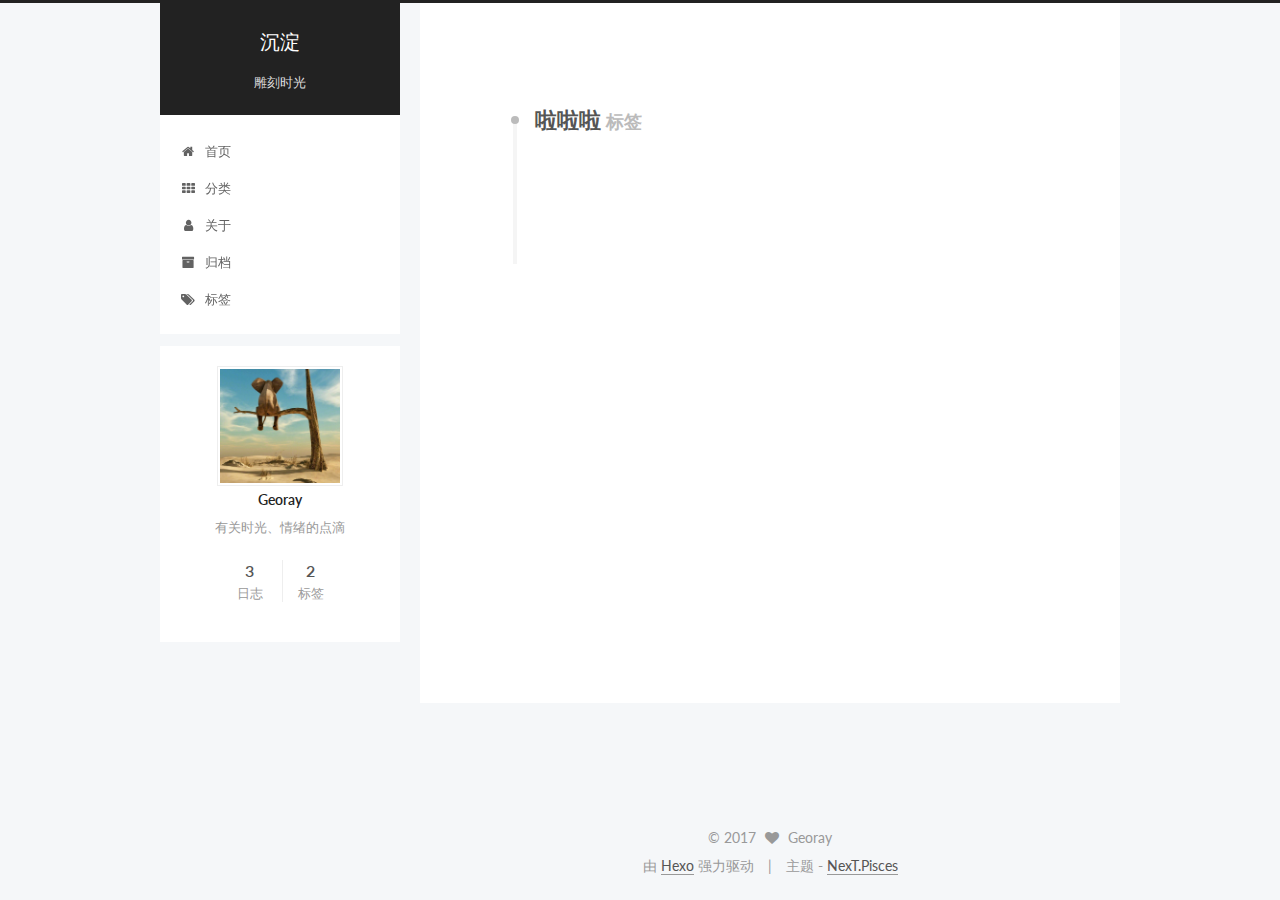
<file: tags/啦啦啦/index.html>
<!DOCTYPE html>



  


<html class="theme-next pisces use-motion" lang="zh-Hans">
<head>
  <meta charset="UTF-8"/>
<meta http-equiv="X-UA-Compatible" content="IE=edge" />
<meta name="viewport" content="width=device-width, initial-scale=1, maximum-scale=1"/>
<meta name="theme-color" content="#222">









<meta http-equiv="Cache-Control" content="no-transform" />
<meta http-equiv="Cache-Control" content="no-siteapp" />















  
  
  <link href="/lib/fancybox/source/jquery.fancybox.css?v=2.1.5" rel="stylesheet" type="text/css" />




  
  
  
  

  
    
    
  

  

  

  

  

  
    
    
    <link href="//fonts.googleapis.com/css?family=Lato:300,300italic,400,400italic,700,700italic&subset=latin,latin-ext" rel="stylesheet" type="text/css">
  






<link href="/lib/font-awesome/css/font-awesome.min.css?v=4.6.2" rel="stylesheet" type="text/css" />

<link href="/css/main.css?v=5.1.2" rel="stylesheet" type="text/css" />


  <meta name="keywords" content="Hexo, NexT" />








  <link rel="shortcut icon" type="image/x-icon" href="/favicon.ico?v=5.1.2" />






<meta name="description" content="有关时光、情绪的点滴">
<meta property="og:type" content="website">
<meta property="og:title" content="沉淀">
<meta property="og:url" content="https://Georay7.github.io/tags/啦啦啦/index.html">
<meta property="og:site_name" content="沉淀">
<meta property="og:description" content="有关时光、情绪的点滴">
<meta property="og:locale" content="zh-Hans">
<meta name="twitter:card" content="summary">
<meta name="twitter:title" content="沉淀">
<meta name="twitter:description" content="有关时光、情绪的点滴">



<script type="text/javascript" id="hexo.configurations">
  var NexT = window.NexT || {};
  var CONFIG = {
    root: '/',
    scheme: 'Pisces',
    sidebar: {"position":"left","display":"post","offset":12,"offset_float":12,"b2t":false,"scrollpercent":false,"onmobile":false},
    fancybox: true,
    tabs: true,
    motion: true,
    duoshuo: {
      userId: '0',
      author: '博主'
    },
    algolia: {
      applicationID: '',
      apiKey: '',
      indexName: '',
      hits: {"per_page":10},
      labels: {"input_placeholder":"Search for Posts","hits_empty":"We didn't find any results for the search: ${query}","hits_stats":"${hits} results found in ${time} ms"}
    }
  };
</script>



  <link rel="canonical" href="https://Georay7.github.io/tags/啦啦啦/"/>





  <title>标签: 啦啦啦 | 沉淀</title>
  





  <script type="text/javascript">
    var _hmt = _hmt || [];
    (function() {
      var hm = document.createElement("script");
      hm.src = "https://hm.baidu.com/hm.js?958e9a45224aaa183277422ee15b4cf2";
      var s = document.getElementsByTagName("script")[0];
      s.parentNode.insertBefore(hm, s);
    })();
  </script>










</head>

<body itemscope itemtype="http://schema.org/WebPage" lang="zh-Hans">

  
  
    
  

  <div class="container sidebar-position-left  ">
    <div class="headband"></div>

    <header id="header" class="header" itemscope itemtype="http://schema.org/WPHeader">
      <div class="header-inner"><div class="site-brand-wrapper">
  <div class="site-meta ">
    

    <div class="custom-logo-site-title">
      <a href="/"  class="brand" rel="start">
        <span class="logo-line-before"><i></i></span>
        <span class="site-title">沉淀</span>
        <span class="logo-line-after"><i></i></span>
      </a>
    </div>
      
        <p class="site-subtitle">雕刻时光</p>
      
  </div>

  <div class="site-nav-toggle">
    <button>
      <span class="btn-bar"></span>
      <span class="btn-bar"></span>
      <span class="btn-bar"></span>
    </button>
  </div>
</div>

<nav class="site-nav">
  

  
    <ul id="menu" class="menu">
      
        
        <li class="menu-item menu-item-home">
          <a href="/" rel="section">
            
              <i class="menu-item-icon fa fa-fw fa-home"></i> <br />
            
            首页
          </a>
        </li>
      
        
        <li class="menu-item menu-item-categories">
          <a href="/categories/" rel="section">
            
              <i class="menu-item-icon fa fa-fw fa-th"></i> <br />
            
            分类
          </a>
        </li>
      
        
        <li class="menu-item menu-item-about">
          <a href="/about/" rel="section">
            
              <i class="menu-item-icon fa fa-fw fa-user"></i> <br />
            
            关于
          </a>
        </li>
      
        
        <li class="menu-item menu-item-archives">
          <a href="/archives/" rel="section">
            
              <i class="menu-item-icon fa fa-fw fa-archive"></i> <br />
            
            归档
          </a>
        </li>
      
        
        <li class="menu-item menu-item-tags">
          <a href="/tags/" rel="section">
            
              <i class="menu-item-icon fa fa-fw fa-tags"></i> <br />
            
            标签
          </a>
        </li>
      

      
    </ul>
  

  
</nav>



 </div>
    </header>

    <main id="main" class="main">
      <div class="main-inner">
        <div class="content-wrap">
          <div id="content" class="content">
            

  
  
  
  <div class="post-block tag">

    <div id="posts" class="posts-collapse">
      <div class="collection-title">
        <h1>啦啦啦<small>标签</small>
        </h1>
      </div>

      
        

  <article class="post post-type-normal" itemscope itemtype="http://schema.org/Article">
    <header class="post-header">

      <h2 class="post-title">
        
            <a class="post-title-link" href="/2017/09/03/Welcom-to-my-little-cafe/" itemprop="url">
              
                <span itemprop="name">Welcom to my little cafe</span>
              
            </a>
        
      </h2>

      <div class="post-meta">
        <time class="post-time" itemprop="dateCreated"
              datetime="2017-09-03T12:05:31+08:00"
              content="2017-09-03" >
          09-03
        </time>
      </div>

    </header>
  </article>


      
    </div>

  </div>
  
  
  

  


          </div>
          


          

        </div>
        
          
  
  <div class="sidebar-toggle">
    <div class="sidebar-toggle-line-wrap">
      <span class="sidebar-toggle-line sidebar-toggle-line-first"></span>
      <span class="sidebar-toggle-line sidebar-toggle-line-middle"></span>
      <span class="sidebar-toggle-line sidebar-toggle-line-last"></span>
    </div>
  </div>

  <aside id="sidebar" class="sidebar">
    
    <div class="sidebar-inner">

      

      

      <section class="site-overview sidebar-panel sidebar-panel-active">
        <div class="site-author motion-element" itemprop="author" itemscope itemtype="http://schema.org/Person">
          <img class="site-author-image" itemprop="image"
               src="/images/avatar.png"
               alt="Georay" />
          <p class="site-author-name" itemprop="name">Georay</p>
           
              <p class="site-description motion-element" itemprop="description">有关时光、情绪的点滴</p>
          
        </div>
        <nav class="site-state motion-element">

          
            <div class="site-state-item site-state-posts">
              <a href="/archives/">
                <span class="site-state-item-count">3</span>
                <span class="site-state-item-name">日志</span>
              </a>
            </div>
          

          

          
            
            
            <div class="site-state-item site-state-tags">
              
                <span class="site-state-item-count">2</span>
                <span class="site-state-item-name">标签</span>
              
            </div>
          

        </nav>

        

        <div class="links-of-author motion-element">
          
        </div>

        
        

        
        

        


      </section>

      

      

    </div>
  </aside>


        
      </div>
    </main>

    <footer id="footer" class="footer">
      <div class="footer-inner">
        <div class="copyright" >
  
  &copy; 
  <span itemprop="copyrightYear">2017</span>
  <span class="with-love">
    <i class="fa fa-heart"></i>
  </span>
  <span class="author" itemprop="copyrightHolder">Georay</span>
</div>


<div class="powered-by">
  由 <a class="theme-link" href="https://hexo.io">Hexo</a> 强力驱动
</div>

<div class="theme-info">
  主题 -
  <a class="theme-link" href="https://github.com/iissnan/hexo-theme-next">
    NexT.Pisces
  </a>
</div>


        

        
      </div>
    </footer>

    
      <div class="back-to-top">
        <i class="fa fa-arrow-up"></i>
        
      </div>
    

  </div>

  

<script type="text/javascript">
  if (Object.prototype.toString.call(window.Promise) !== '[object Function]') {
    window.Promise = null;
  }
</script>









  












  
  <script type="text/javascript" src="/lib/jquery/index.js?v=2.1.3"></script>

  
  <script type="text/javascript" src="/lib/fastclick/lib/fastclick.min.js?v=1.0.6"></script>

  
  <script type="text/javascript" src="/lib/jquery_lazyload/jquery.lazyload.js?v=1.9.7"></script>

  
  <script type="text/javascript" src="/lib/velocity/velocity.min.js?v=1.2.1"></script>

  
  <script type="text/javascript" src="/lib/velocity/velocity.ui.min.js?v=1.2.1"></script>

  
  <script type="text/javascript" src="/lib/fancybox/source/jquery.fancybox.pack.js?v=2.1.5"></script>


  


  <script type="text/javascript" src="/js/src/utils.js?v=5.1.2"></script>

  <script type="text/javascript" src="/js/src/motion.js?v=5.1.2"></script>



  
  


  <script type="text/javascript" src="/js/src/affix.js?v=5.1.2"></script>

  <script type="text/javascript" src="/js/src/schemes/pisces.js?v=5.1.2"></script>



  
    <script type="text/javascript" src="/js/src/scrollspy.js?v=5.1.2"></script>
<script type="text/javascript" src="/js/src/post-details.js?v=5.1.2"></script>

  

  


  <script type="text/javascript" src="/js/src/bootstrap.js?v=5.1.2"></script>



  


  




	





  





  






  





  

  
  <script src="https://cdn1.lncld.net/static/js/av-core-mini-0.6.4.js"></script>
  <script>AV.initialize("tIwtmSWPj6Sh7xIzaKNcMwry-gzGzoHsz", "xGavrmdoYIDMIgUVyyEv1nRC");</script>
  <script>
    function showTime(Counter) {
      var query = new AV.Query(Counter);
      var entries = [];
      var $visitors = $(".leancloud_visitors");

      $visitors.each(function () {
        entries.push( $(this).attr("id").trim() );
      });

      query.containedIn('url', entries);
      query.find()
        .done(function (results) {
          var COUNT_CONTAINER_REF = '.leancloud-visitors-count';

          if (results.length === 0) {
            $visitors.find(COUNT_CONTAINER_REF).text(0);
            return;
          }

          for (var i = 0; i < results.length; i++) {
            var item = results[i];
            var url = item.get('url');
            var time = item.get('time');
            var element = document.getElementById(url);

            $(element).find(COUNT_CONTAINER_REF).text(time);
          }
          for(var i = 0; i < entries.length; i++) {
            var url = entries[i];
            var element = document.getElementById(url);
            var countSpan = $(element).find(COUNT_CONTAINER_REF);
            if( countSpan.text() == '') {
              countSpan.text(0);
            }
          }
        })
        .fail(function (object, error) {
          console.log("Error: " + error.code + " " + error.message);
        });
    }

    function addCount(Counter) {
      var $visitors = $(".leancloud_visitors");
      var url = $visitors.attr('id').trim();
      var title = $visitors.attr('data-flag-title').trim();
      var query = new AV.Query(Counter);

      query.equalTo("url", url);
      query.find({
        success: function(results) {
          if (results.length > 0) {
            var counter = results[0];
            counter.fetchWhenSave(true);
            counter.increment("time");
            counter.save(null, {
              success: function(counter) {
                var $element = $(document.getElementById(url));
                $element.find('.leancloud-visitors-count').text(counter.get('time'));
              },
              error: function(counter, error) {
                console.log('Failed to save Visitor num, with error message: ' + error.message);
              }
            });
          } else {
            var newcounter = new Counter();
            /* Set ACL */
            var acl = new AV.ACL();
            acl.setPublicReadAccess(true);
            acl.setPublicWriteAccess(true);
            newcounter.setACL(acl);
            /* End Set ACL */
            newcounter.set("title", title);
            newcounter.set("url", url);
            newcounter.set("time", 1);
            newcounter.save(null, {
              success: function(newcounter) {
                var $element = $(document.getElementById(url));
                $element.find('.leancloud-visitors-count').text(newcounter.get('time'));
              },
              error: function(newcounter, error) {
                console.log('Failed to create');
              }
            });
          }
        },
        error: function(error) {
          console.log('Error:' + error.code + " " + error.message);
        }
      });
    }

    $(function() {
      var Counter = AV.Object.extend("Counter");
      if ($('.leancloud_visitors').length == 1) {
        addCount(Counter);
      } else if ($('.post-title-link').length > 1) {
        showTime(Counter);
      }
    });
  </script>



  

  

  

  

  

</body>
</html>
</file>
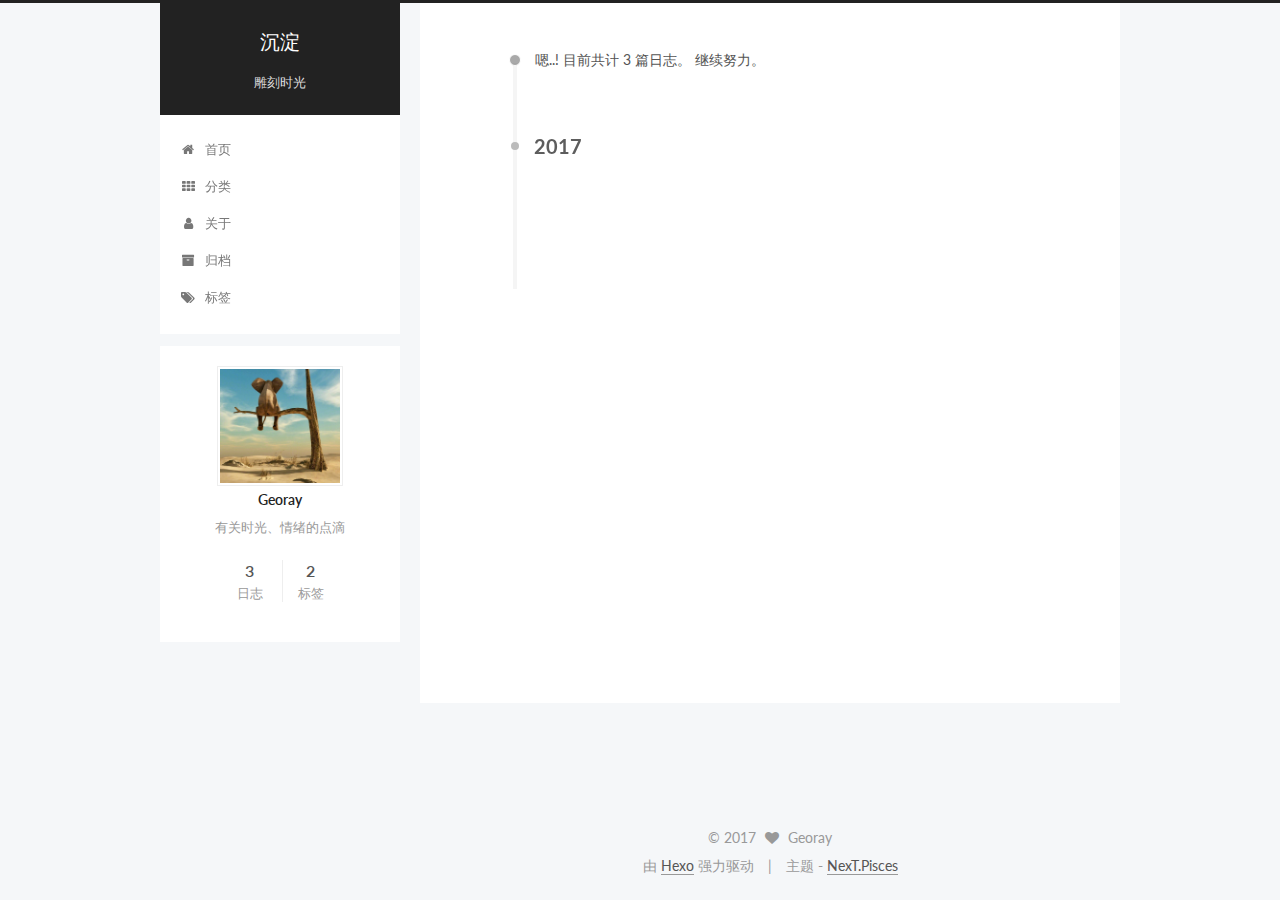
<file: archives/2017/09/index.html>
<!DOCTYPE html>



  


<html class="theme-next pisces use-motion" lang="zh-Hans">
<head>
  <meta charset="UTF-8"/>
<meta http-equiv="X-UA-Compatible" content="IE=edge" />
<meta name="viewport" content="width=device-width, initial-scale=1, maximum-scale=1"/>
<meta name="theme-color" content="#222">









<meta http-equiv="Cache-Control" content="no-transform" />
<meta http-equiv="Cache-Control" content="no-siteapp" />















  
  
  <link href="/lib/fancybox/source/jquery.fancybox.css?v=2.1.5" rel="stylesheet" type="text/css" />




  
  
  
  

  
    
    
  

  

  

  

  

  
    
    
    <link href="//fonts.googleapis.com/css?family=Lato:300,300italic,400,400italic,700,700italic&subset=latin,latin-ext" rel="stylesheet" type="text/css">
  






<link href="/lib/font-awesome/css/font-awesome.min.css?v=4.6.2" rel="stylesheet" type="text/css" />

<link href="/css/main.css?v=5.1.2" rel="stylesheet" type="text/css" />


  <meta name="keywords" content="Hexo, NexT" />








  <link rel="shortcut icon" type="image/x-icon" href="/favicon.ico?v=5.1.2" />






<meta name="description" content="有关时光、情绪的点滴">
<meta property="og:type" content="website">
<meta property="og:title" content="沉淀">
<meta property="og:url" content="https://Georay7.github.io/archives/2017/09/index.html">
<meta property="og:site_name" content="沉淀">
<meta property="og:description" content="有关时光、情绪的点滴">
<meta property="og:locale" content="zh-Hans">
<meta name="twitter:card" content="summary">
<meta name="twitter:title" content="沉淀">
<meta name="twitter:description" content="有关时光、情绪的点滴">



<script type="text/javascript" id="hexo.configurations">
  var NexT = window.NexT || {};
  var CONFIG = {
    root: '/',
    scheme: 'Pisces',
    sidebar: {"position":"left","display":"post","offset":12,"offset_float":12,"b2t":false,"scrollpercent":false,"onmobile":false},
    fancybox: true,
    tabs: true,
    motion: true,
    duoshuo: {
      userId: '0',
      author: '博主'
    },
    algolia: {
      applicationID: '',
      apiKey: '',
      indexName: '',
      hits: {"per_page":10},
      labels: {"input_placeholder":"Search for Posts","hits_empty":"We didn't find any results for the search: ${query}","hits_stats":"${hits} results found in ${time} ms"}
    }
  };
</script>



  <link rel="canonical" href="https://Georay7.github.io/archives/2017/09/"/>





  <title>归档 | 沉淀</title>
  





  <script type="text/javascript">
    var _hmt = _hmt || [];
    (function() {
      var hm = document.createElement("script");
      hm.src = "https://hm.baidu.com/hm.js?958e9a45224aaa183277422ee15b4cf2";
      var s = document.getElementsByTagName("script")[0];
      s.parentNode.insertBefore(hm, s);
    })();
  </script>










</head>

<body itemscope itemtype="http://schema.org/WebPage" lang="zh-Hans">

  
  
    
  

  <div class="container sidebar-position-left  page-archive  ">
    <div class="headband"></div>

    <header id="header" class="header" itemscope itemtype="http://schema.org/WPHeader">
      <div class="header-inner"><div class="site-brand-wrapper">
  <div class="site-meta ">
    

    <div class="custom-logo-site-title">
      <a href="/"  class="brand" rel="start">
        <span class="logo-line-before"><i></i></span>
        <span class="site-title">沉淀</span>
        <span class="logo-line-after"><i></i></span>
      </a>
    </div>
      
        <p class="site-subtitle">雕刻时光</p>
      
  </div>

  <div class="site-nav-toggle">
    <button>
      <span class="btn-bar"></span>
      <span class="btn-bar"></span>
      <span class="btn-bar"></span>
    </button>
  </div>
</div>

<nav class="site-nav">
  

  
    <ul id="menu" class="menu">
      
        
        <li class="menu-item menu-item-home">
          <a href="/" rel="section">
            
              <i class="menu-item-icon fa fa-fw fa-home"></i> <br />
            
            首页
          </a>
        </li>
      
        
        <li class="menu-item menu-item-categories">
          <a href="/categories/" rel="section">
            
              <i class="menu-item-icon fa fa-fw fa-th"></i> <br />
            
            分类
          </a>
        </li>
      
        
        <li class="menu-item menu-item-about">
          <a href="/about/" rel="section">
            
              <i class="menu-item-icon fa fa-fw fa-user"></i> <br />
            
            关于
          </a>
        </li>
      
        
        <li class="menu-item menu-item-archives">
          <a href="/archives/" rel="section">
            
              <i class="menu-item-icon fa fa-fw fa-archive"></i> <br />
            
            归档
          </a>
        </li>
      
        
        <li class="menu-item menu-item-tags">
          <a href="/tags/" rel="section">
            
              <i class="menu-item-icon fa fa-fw fa-tags"></i> <br />
            
            标签
          </a>
        </li>
      

      
    </ul>
  

  
</nav>



 </div>
    </header>

    <main id="main" class="main">
      <div class="main-inner">
        <div class="content-wrap">
          <div id="content" class="content">
            

  
  
  
  <div class="post-block archive">
    <div id="posts" class="posts-collapse">
      <span class="archive-move-on"></span>

      <span class="archive-page-counter">
        
        
        
          
        
        嗯..! 目前共计 3 篇日志。 继续努力。
      </span>

      

        
        
        

        
          
          <div class="collection-title">
            <h2 class="archive-year motion-element" id="archive-year-2017">2017</h2>
          </div>
        
        

        

  <article class="post post-type-normal" itemscope itemtype="http://schema.org/Article">
    <header class="post-header">

      <h2 class="post-title">
        
            <a class="post-title-link" href="/2017/09/03/Welcom-to-my-little-cafe/" itemprop="url">
              
                <span itemprop="name">Welcom to my little cafe</span>
              
            </a>
        
      </h2>

      <div class="post-meta">
        <time class="post-time" itemprop="dateCreated"
              datetime="2017-09-03T12:05:31+08:00"
              content="2017-09-03" >
          09-03
        </time>
      </div>

    </header>
  </article>



      

    </div>
  </div>
  
  
  

  



          </div>
          


          

        </div>
        
          
  
  <div class="sidebar-toggle">
    <div class="sidebar-toggle-line-wrap">
      <span class="sidebar-toggle-line sidebar-toggle-line-first"></span>
      <span class="sidebar-toggle-line sidebar-toggle-line-middle"></span>
      <span class="sidebar-toggle-line sidebar-toggle-line-last"></span>
    </div>
  </div>

  <aside id="sidebar" class="sidebar">
    
    <div class="sidebar-inner">

      

      

      <section class="site-overview sidebar-panel sidebar-panel-active">
        <div class="site-author motion-element" itemprop="author" itemscope itemtype="http://schema.org/Person">
          <img class="site-author-image" itemprop="image"
               src="/images/avatar.png"
               alt="Georay" />
          <p class="site-author-name" itemprop="name">Georay</p>
           
              <p class="site-description motion-element" itemprop="description">有关时光、情绪的点滴</p>
          
        </div>
        <nav class="site-state motion-element">

          
            <div class="site-state-item site-state-posts">
              <a href="/archives/">
                <span class="site-state-item-count">3</span>
                <span class="site-state-item-name">日志</span>
              </a>
            </div>
          

          

          
            
            
            <div class="site-state-item site-state-tags">
              
                <span class="site-state-item-count">2</span>
                <span class="site-state-item-name">标签</span>
              
            </div>
          

        </nav>

        

        <div class="links-of-author motion-element">
          
        </div>

        
        

        
        

        


      </section>

      

      

    </div>
  </aside>


        
      </div>
    </main>

    <footer id="footer" class="footer">
      <div class="footer-inner">
        <div class="copyright" >
  
  &copy; 
  <span itemprop="copyrightYear">2017</span>
  <span class="with-love">
    <i class="fa fa-heart"></i>
  </span>
  <span class="author" itemprop="copyrightHolder">Georay</span>
</div>


<div class="powered-by">
  由 <a class="theme-link" href="https://hexo.io">Hexo</a> 强力驱动
</div>

<div class="theme-info">
  主题 -
  <a class="theme-link" href="https://github.com/iissnan/hexo-theme-next">
    NexT.Pisces
  </a>
</div>


        

        
      </div>
    </footer>

    
      <div class="back-to-top">
        <i class="fa fa-arrow-up"></i>
        
      </div>
    

  </div>

  

<script type="text/javascript">
  if (Object.prototype.toString.call(window.Promise) !== '[object Function]') {
    window.Promise = null;
  }
</script>









  












  
  <script type="text/javascript" src="/lib/jquery/index.js?v=2.1.3"></script>

  
  <script type="text/javascript" src="/lib/fastclick/lib/fastclick.min.js?v=1.0.6"></script>

  
  <script type="text/javascript" src="/lib/jquery_lazyload/jquery.lazyload.js?v=1.9.7"></script>

  
  <script type="text/javascript" src="/lib/velocity/velocity.min.js?v=1.2.1"></script>

  
  <script type="text/javascript" src="/lib/velocity/velocity.ui.min.js?v=1.2.1"></script>

  
  <script type="text/javascript" src="/lib/fancybox/source/jquery.fancybox.pack.js?v=2.1.5"></script>


  


  <script type="text/javascript" src="/js/src/utils.js?v=5.1.2"></script>

  <script type="text/javascript" src="/js/src/motion.js?v=5.1.2"></script>



  
  


  <script type="text/javascript" src="/js/src/affix.js?v=5.1.2"></script>

  <script type="text/javascript" src="/js/src/schemes/pisces.js?v=5.1.2"></script>



  
  
    <script type="text/javascript" id="motion.page.archive">
      $('.archive-year').velocity('transition.slideLeftIn');
    </script>
  


  


  <script type="text/javascript" src="/js/src/bootstrap.js?v=5.1.2"></script>



  


  




	





  





  






  





  

  
  <script src="https://cdn1.lncld.net/static/js/av-core-mini-0.6.4.js"></script>
  <script>AV.initialize("tIwtmSWPj6Sh7xIzaKNcMwry-gzGzoHsz", "xGavrmdoYIDMIgUVyyEv1nRC");</script>
  <script>
    function showTime(Counter) {
      var query = new AV.Query(Counter);
      var entries = [];
      var $visitors = $(".leancloud_visitors");

      $visitors.each(function () {
        entries.push( $(this).attr("id").trim() );
      });

      query.containedIn('url', entries);
      query.find()
        .done(function (results) {
          var COUNT_CONTAINER_REF = '.leancloud-visitors-count';

          if (results.length === 0) {
            $visitors.find(COUNT_CONTAINER_REF).text(0);
            return;
          }

          for (var i = 0; i < results.length; i++) {
            var item = results[i];
            var url = item.get('url');
            var time = item.get('time');
            var element = document.getElementById(url);

            $(element).find(COUNT_CONTAINER_REF).text(time);
          }
          for(var i = 0; i < entries.length; i++) {
            var url = entries[i];
            var element = document.getElementById(url);
            var countSpan = $(element).find(COUNT_CONTAINER_REF);
            if( countSpan.text() == '') {
              countSpan.text(0);
            }
          }
        })
        .fail(function (object, error) {
          console.log("Error: " + error.code + " " + error.message);
        });
    }

    function addCount(Counter) {
      var $visitors = $(".leancloud_visitors");
      var url = $visitors.attr('id').trim();
      var title = $visitors.attr('data-flag-title').trim();
      var query = new AV.Query(Counter);

      query.equalTo("url", url);
      query.find({
        success: function(results) {
          if (results.length > 0) {
            var counter = results[0];
            counter.fetchWhenSave(true);
            counter.increment("time");
            counter.save(null, {
              success: function(counter) {
                var $element = $(document.getElementById(url));
                $element.find('.leancloud-visitors-count').text(counter.get('time'));
              },
              error: function(counter, error) {
                console.log('Failed to save Visitor num, with error message: ' + error.message);
              }
            });
          } else {
            var newcounter = new Counter();
            /* Set ACL */
            var acl = new AV.ACL();
            acl.setPublicReadAccess(true);
            acl.setPublicWriteAccess(true);
            newcounter.setACL(acl);
            /* End Set ACL */
            newcounter.set("title", title);
            newcounter.set("url", url);
            newcounter.set("time", 1);
            newcounter.save(null, {
              success: function(newcounter) {
                var $element = $(document.getElementById(url));
                $element.find('.leancloud-visitors-count').text(newcounter.get('time'));
              },
              error: function(newcounter, error) {
                console.log('Failed to create');
              }
            });
          }
        },
        error: function(error) {
          console.log('Error:' + error.code + " " + error.message);
        }
      });
    }

    $(function() {
      var Counter = AV.Object.extend("Counter");
      if ($('.leancloud_visitors').length == 1) {
        addCount(Counter);
      } else if ($('.post-title-link').length > 1) {
        showTime(Counter);
      }
    });
  </script>



  

  

  

  

  

</body>
</html>
</file>
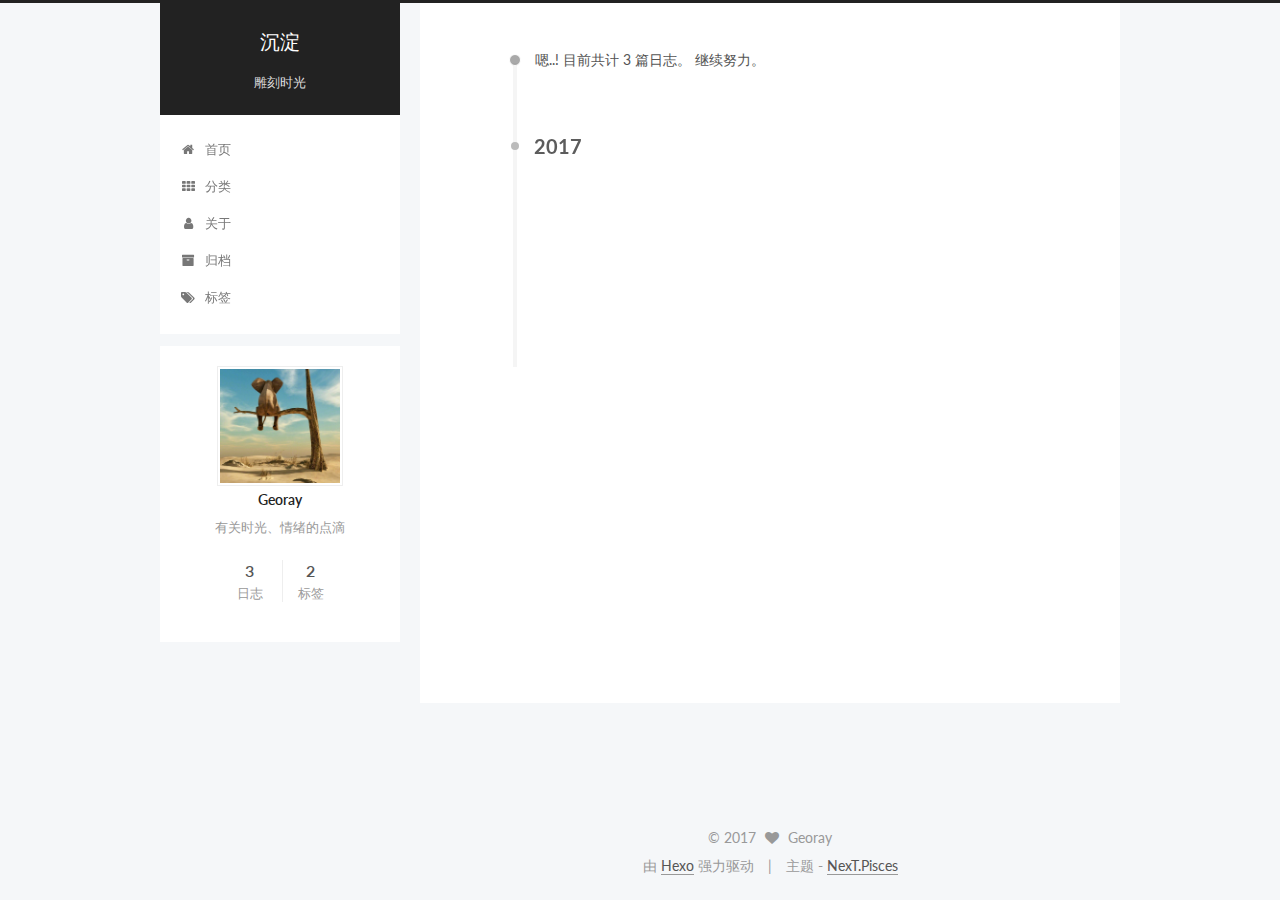
<file: archives/2017/10/index.html>
<!DOCTYPE html>



  


<html class="theme-next pisces use-motion" lang="zh-Hans">
<head>
  <meta charset="UTF-8"/>
<meta http-equiv="X-UA-Compatible" content="IE=edge" />
<meta name="viewport" content="width=device-width, initial-scale=1, maximum-scale=1"/>
<meta name="theme-color" content="#222">









<meta http-equiv="Cache-Control" content="no-transform" />
<meta http-equiv="Cache-Control" content="no-siteapp" />















  
  
  <link href="/lib/fancybox/source/jquery.fancybox.css?v=2.1.5" rel="stylesheet" type="text/css" />




  
  
  
  

  
    
    
  

  

  

  

  

  
    
    
    <link href="//fonts.googleapis.com/css?family=Lato:300,300italic,400,400italic,700,700italic&subset=latin,latin-ext" rel="stylesheet" type="text/css">
  






<link href="/lib/font-awesome/css/font-awesome.min.css?v=4.6.2" rel="stylesheet" type="text/css" />

<link href="/css/main.css?v=5.1.2" rel="stylesheet" type="text/css" />


  <meta name="keywords" content="Hexo, NexT" />








  <link rel="shortcut icon" type="image/x-icon" href="/favicon.ico?v=5.1.2" />






<meta name="description" content="有关时光、情绪的点滴">
<meta property="og:type" content="website">
<meta property="og:title" content="沉淀">
<meta property="og:url" content="https://Georay7.github.io/archives/2017/10/index.html">
<meta property="og:site_name" content="沉淀">
<meta property="og:description" content="有关时光、情绪的点滴">
<meta property="og:locale" content="zh-Hans">
<meta name="twitter:card" content="summary">
<meta name="twitter:title" content="沉淀">
<meta name="twitter:description" content="有关时光、情绪的点滴">



<script type="text/javascript" id="hexo.configurations">
  var NexT = window.NexT || {};
  var CONFIG = {
    root: '/',
    scheme: 'Pisces',
    sidebar: {"position":"left","display":"post","offset":12,"offset_float":12,"b2t":false,"scrollpercent":false,"onmobile":false},
    fancybox: true,
    tabs: true,
    motion: true,
    duoshuo: {
      userId: '0',
      author: '博主'
    },
    algolia: {
      applicationID: '',
      apiKey: '',
      indexName: '',
      hits: {"per_page":10},
      labels: {"input_placeholder":"Search for Posts","hits_empty":"We didn't find any results for the search: ${query}","hits_stats":"${hits} results found in ${time} ms"}
    }
  };
</script>



  <link rel="canonical" href="https://Georay7.github.io/archives/2017/10/"/>





  <title>归档 | 沉淀</title>
  





  <script type="text/javascript">
    var _hmt = _hmt || [];
    (function() {
      var hm = document.createElement("script");
      hm.src = "https://hm.baidu.com/hm.js?958e9a45224aaa183277422ee15b4cf2";
      var s = document.getElementsByTagName("script")[0];
      s.parentNode.insertBefore(hm, s);
    })();
  </script>










</head>

<body itemscope itemtype="http://schema.org/WebPage" lang="zh-Hans">

  
  
    
  

  <div class="container sidebar-position-left  page-archive  ">
    <div class="headband"></div>

    <header id="header" class="header" itemscope itemtype="http://schema.org/WPHeader">
      <div class="header-inner"><div class="site-brand-wrapper">
  <div class="site-meta ">
    

    <div class="custom-logo-site-title">
      <a href="/"  class="brand" rel="start">
        <span class="logo-line-before"><i></i></span>
        <span class="site-title">沉淀</span>
        <span class="logo-line-after"><i></i></span>
      </a>
    </div>
      
        <p class="site-subtitle">雕刻时光</p>
      
  </div>

  <div class="site-nav-toggle">
    <button>
      <span class="btn-bar"></span>
      <span class="btn-bar"></span>
      <span class="btn-bar"></span>
    </button>
  </div>
</div>

<nav class="site-nav">
  

  
    <ul id="menu" class="menu">
      
        
        <li class="menu-item menu-item-home">
          <a href="/" rel="section">
            
              <i class="menu-item-icon fa fa-fw fa-home"></i> <br />
            
            首页
          </a>
        </li>
      
        
        <li class="menu-item menu-item-categories">
          <a href="/categories/" rel="section">
            
              <i class="menu-item-icon fa fa-fw fa-th"></i> <br />
            
            分类
          </a>
        </li>
      
        
        <li class="menu-item menu-item-about">
          <a href="/about/" rel="section">
            
              <i class="menu-item-icon fa fa-fw fa-user"></i> <br />
            
            关于
          </a>
        </li>
      
        
        <li class="menu-item menu-item-archives">
          <a href="/archives/" rel="section">
            
              <i class="menu-item-icon fa fa-fw fa-archive"></i> <br />
            
            归档
          </a>
        </li>
      
        
        <li class="menu-item menu-item-tags">
          <a href="/tags/" rel="section">
            
              <i class="menu-item-icon fa fa-fw fa-tags"></i> <br />
            
            标签
          </a>
        </li>
      

      
    </ul>
  

  
</nav>



 </div>
    </header>

    <main id="main" class="main">
      <div class="main-inner">
        <div class="content-wrap">
          <div id="content" class="content">
            

  
  
  
  <div class="post-block archive">
    <div id="posts" class="posts-collapse">
      <span class="archive-move-on"></span>

      <span class="archive-page-counter">
        
        
        
          
        
        嗯..! 目前共计 3 篇日志。 继续努力。
      </span>

      

        
        
        

        
          
          <div class="collection-title">
            <h2 class="archive-year motion-element" id="archive-year-2017">2017</h2>
          </div>
        
        

        

  <article class="post post-type-normal" itemscope itemtype="http://schema.org/Article">
    <header class="post-header">

      <h2 class="post-title">
        
            <a class="post-title-link" href="/2017/10/08/test/" itemprop="url">
              
                <span itemprop="name">test</span>
              
            </a>
        
      </h2>

      <div class="post-meta">
        <time class="post-time" itemprop="dateCreated"
              datetime="2017-10-08T22:34:55+08:00"
              content="2017-10-08" >
          10-08
        </time>
      </div>

    </header>
  </article>



      

        
        
        

        
        

        

  <article class="post post-type-normal" itemscope itemtype="http://schema.org/Article">
    <header class="post-header">

      <h2 class="post-title">
        
            <a class="post-title-link" href="/2017/10/07/hello-world/" itemprop="url">
              
                <span itemprop="name">Hello World</span>
              
            </a>
        
      </h2>

      <div class="post-meta">
        <time class="post-time" itemprop="dateCreated"
              datetime="2017-10-07T23:09:04+08:00"
              content="2017-10-07" >
          10-07
        </time>
      </div>

    </header>
  </article>



      

    </div>
  </div>
  
  
  

  



          </div>
          


          

        </div>
        
          
  
  <div class="sidebar-toggle">
    <div class="sidebar-toggle-line-wrap">
      <span class="sidebar-toggle-line sidebar-toggle-line-first"></span>
      <span class="sidebar-toggle-line sidebar-toggle-line-middle"></span>
      <span class="sidebar-toggle-line sidebar-toggle-line-last"></span>
    </div>
  </div>

  <aside id="sidebar" class="sidebar">
    
    <div class="sidebar-inner">

      

      

      <section class="site-overview sidebar-panel sidebar-panel-active">
        <div class="site-author motion-element" itemprop="author" itemscope itemtype="http://schema.org/Person">
          <img class="site-author-image" itemprop="image"
               src="/images/avatar.png"
               alt="Georay" />
          <p class="site-author-name" itemprop="name">Georay</p>
           
              <p class="site-description motion-element" itemprop="description">有关时光、情绪的点滴</p>
          
        </div>
        <nav class="site-state motion-element">

          
            <div class="site-state-item site-state-posts">
              <a href="/archives/">
                <span class="site-state-item-count">3</span>
                <span class="site-state-item-name">日志</span>
              </a>
            </div>
          

          

          
            
            
            <div class="site-state-item site-state-tags">
              
                <span class="site-state-item-count">2</span>
                <span class="site-state-item-name">标签</span>
              
            </div>
          

        </nav>

        

        <div class="links-of-author motion-element">
          
        </div>

        
        

        
        

        


      </section>

      

      

    </div>
  </aside>


        
      </div>
    </main>

    <footer id="footer" class="footer">
      <div class="footer-inner">
        <div class="copyright" >
  
  &copy; 
  <span itemprop="copyrightYear">2017</span>
  <span class="with-love">
    <i class="fa fa-heart"></i>
  </span>
  <span class="author" itemprop="copyrightHolder">Georay</span>
</div>


<div class="powered-by">
  由 <a class="theme-link" href="https://hexo.io">Hexo</a> 强力驱动
</div>

<div class="theme-info">
  主题 -
  <a class="theme-link" href="https://github.com/iissnan/hexo-theme-next">
    NexT.Pisces
  </a>
</div>


        

        
      </div>
    </footer>

    
      <div class="back-to-top">
        <i class="fa fa-arrow-up"></i>
        
      </div>
    

  </div>

  

<script type="text/javascript">
  if (Object.prototype.toString.call(window.Promise) !== '[object Function]') {
    window.Promise = null;
  }
</script>









  












  
  <script type="text/javascript" src="/lib/jquery/index.js?v=2.1.3"></script>

  
  <script type="text/javascript" src="/lib/fastclick/lib/fastclick.min.js?v=1.0.6"></script>

  
  <script type="text/javascript" src="/lib/jquery_lazyload/jquery.lazyload.js?v=1.9.7"></script>

  
  <script type="text/javascript" src="/lib/velocity/velocity.min.js?v=1.2.1"></script>

  
  <script type="text/javascript" src="/lib/velocity/velocity.ui.min.js?v=1.2.1"></script>

  
  <script type="text/javascript" src="/lib/fancybox/source/jquery.fancybox.pack.js?v=2.1.5"></script>


  


  <script type="text/javascript" src="/js/src/utils.js?v=5.1.2"></script>

  <script type="text/javascript" src="/js/src/motion.js?v=5.1.2"></script>



  
  


  <script type="text/javascript" src="/js/src/affix.js?v=5.1.2"></script>

  <script type="text/javascript" src="/js/src/schemes/pisces.js?v=5.1.2"></script>



  
  
    <script type="text/javascript" id="motion.page.archive">
      $('.archive-year').velocity('transition.slideLeftIn');
    </script>
  


  


  <script type="text/javascript" src="/js/src/bootstrap.js?v=5.1.2"></script>



  


  




	





  





  






  





  

  
  <script src="https://cdn1.lncld.net/static/js/av-core-mini-0.6.4.js"></script>
  <script>AV.initialize("tIwtmSWPj6Sh7xIzaKNcMwry-gzGzoHsz", "xGavrmdoYIDMIgUVyyEv1nRC");</script>
  <script>
    function showTime(Counter) {
      var query = new AV.Query(Counter);
      var entries = [];
      var $visitors = $(".leancloud_visitors");

      $visitors.each(function () {
        entries.push( $(this).attr("id").trim() );
      });

      query.containedIn('url', entries);
      query.find()
        .done(function (results) {
          var COUNT_CONTAINER_REF = '.leancloud-visitors-count';

          if (results.length === 0) {
            $visitors.find(COUNT_CONTAINER_REF).text(0);
            return;
          }

          for (var i = 0; i < results.length; i++) {
            var item = results[i];
            var url = item.get('url');
            var time = item.get('time');
            var element = document.getElementById(url);

            $(element).find(COUNT_CONTAINER_REF).text(time);
          }
          for(var i = 0; i < entries.length; i++) {
            var url = entries[i];
            var element = document.getElementById(url);
            var countSpan = $(element).find(COUNT_CONTAINER_REF);
            if( countSpan.text() == '') {
              countSpan.text(0);
            }
          }
        })
        .fail(function (object, error) {
          console.log("Error: " + error.code + " " + error.message);
        });
    }

    function addCount(Counter) {
      var $visitors = $(".leancloud_visitors");
      var url = $visitors.attr('id').trim();
      var title = $visitors.attr('data-flag-title').trim();
      var query = new AV.Query(Counter);

      query.equalTo("url", url);
      query.find({
        success: function(results) {
          if (results.length > 0) {
            var counter = results[0];
            counter.fetchWhenSave(true);
            counter.increment("time");
            counter.save(null, {
              success: function(counter) {
                var $element = $(document.getElementById(url));
                $element.find('.leancloud-visitors-count').text(counter.get('time'));
              },
              error: function(counter, error) {
                console.log('Failed to save Visitor num, with error message: ' + error.message);
              }
            });
          } else {
            var newcounter = new Counter();
            /* Set ACL */
            var acl = new AV.ACL();
            acl.setPublicReadAccess(true);
            acl.setPublicWriteAccess(true);
            newcounter.setACL(acl);
            /* End Set ACL */
            newcounter.set("title", title);
            newcounter.set("url", url);
            newcounter.set("time", 1);
            newcounter.save(null, {
              success: function(newcounter) {
                var $element = $(document.getElementById(url));
                $element.find('.leancloud-visitors-count').text(newcounter.get('time'));
              },
              error: function(newcounter, error) {
                console.log('Failed to create');
              }
            });
          }
        },
        error: function(error) {
          console.log('Error:' + error.code + " " + error.message);
        }
      });
    }

    $(function() {
      var Counter = AV.Object.extend("Counter");
      if ($('.leancloud_visitors').length == 1) {
        addCount(Counter);
      } else if ($('.post-title-link').length > 1) {
        showTime(Counter);
      }
    });
  </script>



  

  

  

  

  

</body>
</html>
</file>
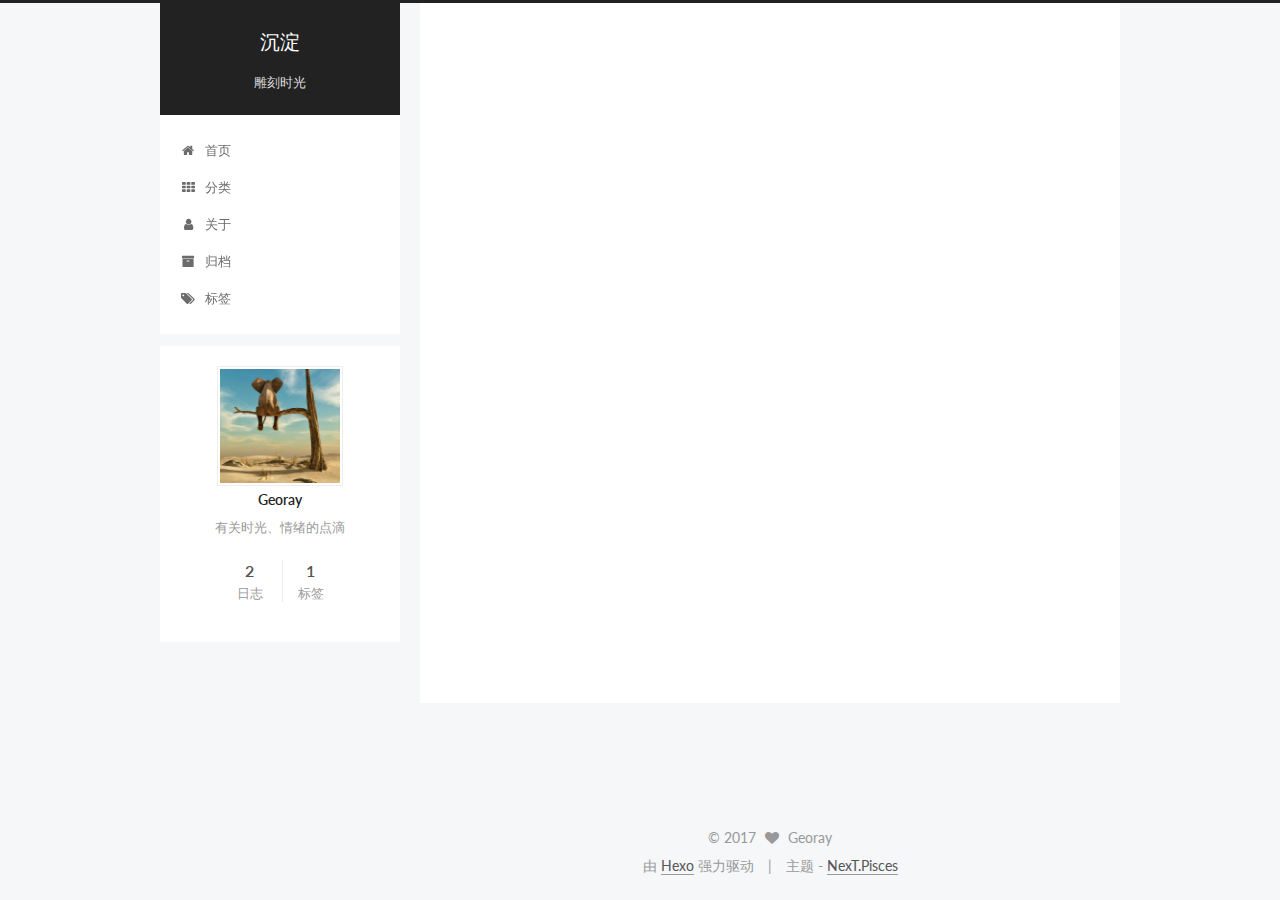
<file: 2017/09/02/article-title/index.html>
<!DOCTYPE html>



  


<html class="theme-next pisces use-motion" lang="zh-Hans">
<head>
  <meta charset="UTF-8"/>
<meta http-equiv="X-UA-Compatible" content="IE=edge" />
<meta name="viewport" content="width=device-width, initial-scale=1, maximum-scale=1"/>
<meta name="theme-color" content="#222">









<meta http-equiv="Cache-Control" content="no-transform" />
<meta http-equiv="Cache-Control" content="no-siteapp" />















  
  
  <link href="/lib/fancybox/source/jquery.fancybox.css?v=2.1.5" rel="stylesheet" type="text/css" />




  
  
  
  

  
    
    
  

  

  

  

  

  
    
    
    <link href="//fonts.googleapis.com/css?family=Lato:300,300italic,400,400italic,700,700italic&subset=latin,latin-ext" rel="stylesheet" type="text/css">
  






<link href="/lib/font-awesome/css/font-awesome.min.css?v=4.6.2" rel="stylesheet" type="text/css" />

<link href="/css/main.css?v=5.1.2" rel="stylesheet" type="text/css" />


  <meta name="keywords" content="啦啦啦," />








  <link rel="shortcut icon" type="image/x-icon" href="/favicon.ico?v=5.1.2" />






<meta name="description" content="摘要：致谢">
<meta name="keywords" content="啦啦啦">
<meta property="og:type" content="article">
<meta property="og:title" content="article title">
<meta property="og:url" content="https://Georay7.github.io/2017/09/02/article-title/index.html">
<meta property="og:site_name" content="沉淀">
<meta property="og:description" content="摘要：致谢">
<meta property="og:locale" content="zh-Hans">
<meta property="og:updated_time" content="2017-09-02T16:21:43.947Z">
<meta name="twitter:card" content="summary">
<meta name="twitter:title" content="article title">
<meta name="twitter:description" content="摘要：致谢">



<script type="text/javascript" id="hexo.configurations">
  var NexT = window.NexT || {};
  var CONFIG = {
    root: '/',
    scheme: 'Pisces',
    sidebar: {"position":"left","display":"post","offset":12,"offset_float":12,"b2t":false,"scrollpercent":false,"onmobile":false},
    fancybox: true,
    tabs: true,
    motion: true,
    duoshuo: {
      userId: '0',
      author: '博主'
    },
    algolia: {
      applicationID: '',
      apiKey: '',
      indexName: '',
      hits: {"per_page":10},
      labels: {"input_placeholder":"Search for Posts","hits_empty":"We didn't find any results for the search: ${query}","hits_stats":"${hits} results found in ${time} ms"}
    }
  };
</script>



  <link rel="canonical" href="https://Georay7.github.io/2017/09/02/article-title/"/>





  <title>article title | 沉淀</title>
  





  <script type="text/javascript">
    var _hmt = _hmt || [];
    (function() {
      var hm = document.createElement("script");
      hm.src = "https://hm.baidu.com/hm.js?958e9a45224aaa183277422ee15b4cf2";
      var s = document.getElementsByTagName("script")[0];
      s.parentNode.insertBefore(hm, s);
    })();
  </script>










</head>

<body itemscope itemtype="http://schema.org/WebPage" lang="zh-Hans">

  
  
    
  

  <div class="container sidebar-position-left page-post-detail ">
    <div class="headband"></div>

    <header id="header" class="header" itemscope itemtype="http://schema.org/WPHeader">
      <div class="header-inner"><div class="site-brand-wrapper">
  <div class="site-meta ">
    

    <div class="custom-logo-site-title">
      <a href="/"  class="brand" rel="start">
        <span class="logo-line-before"><i></i></span>
        <span class="site-title">沉淀</span>
        <span class="logo-line-after"><i></i></span>
      </a>
    </div>
      
        <p class="site-subtitle">雕刻时光</p>
      
  </div>

  <div class="site-nav-toggle">
    <button>
      <span class="btn-bar"></span>
      <span class="btn-bar"></span>
      <span class="btn-bar"></span>
    </button>
  </div>
</div>

<nav class="site-nav">
  

  
    <ul id="menu" class="menu">
      
        
        <li class="menu-item menu-item-home">
          <a href="/" rel="section">
            
              <i class="menu-item-icon fa fa-fw fa-home"></i> <br />
            
            首页
          </a>
        </li>
      
        
        <li class="menu-item menu-item-categories">
          <a href="/categories/" rel="section">
            
              <i class="menu-item-icon fa fa-fw fa-th"></i> <br />
            
            分类
          </a>
        </li>
      
        
        <li class="menu-item menu-item-about">
          <a href="/about/" rel="section">
            
              <i class="menu-item-icon fa fa-fw fa-user"></i> <br />
            
            关于
          </a>
        </li>
      
        
        <li class="menu-item menu-item-archives">
          <a href="/archives/" rel="section">
            
              <i class="menu-item-icon fa fa-fw fa-archive"></i> <br />
            
            归档
          </a>
        </li>
      
        
        <li class="menu-item menu-item-tags">
          <a href="/tags/" rel="section">
            
              <i class="menu-item-icon fa fa-fw fa-tags"></i> <br />
            
            标签
          </a>
        </li>
      

      
    </ul>
  

  
</nav>



 </div>
    </header>

    <main id="main" class="main">
      <div class="main-inner">
        <div class="content-wrap">
          <div id="content" class="content">
            

  <div id="posts" class="posts-expand">
    

  

  
  
  

  <article class="post post-type-normal" itemscope itemtype="http://schema.org/Article">
  
  
  
  <div class="post-block">
    <link itemprop="mainEntityOfPage" href="https://Georay7.github.io/2017/09/02/article-title/">

    <span hidden itemprop="author" itemscope itemtype="http://schema.org/Person">
      <meta itemprop="name" content="Georay">
      <meta itemprop="description" content="">
      <meta itemprop="image" content="/images/avatar.png">
    </span>

    <span hidden itemprop="publisher" itemscope itemtype="http://schema.org/Organization">
      <meta itemprop="name" content="沉淀">
    </span>

    
      <header class="post-header">

        
        
          <h1 class="post-title" itemprop="name headline">article title</h1>
        

        <div class="post-meta">
          <span class="post-time">
            
              <span class="post-meta-item-icon">
                <i class="fa fa-calendar-o"></i>
              </span>
              
                <span class="post-meta-item-text">发表于</span>
              
              <time title="创建于" itemprop="dateCreated datePublished" datetime="2017-09-02T10:50:53+08:00">
                2017-09-02
              </time>
            

            

            
          </span>

          

          
            
          

          
          
             <span id="/2017/09/02/article-title/" class="leancloud_visitors" data-flag-title="article title">
               <span class="post-meta-divider">|</span>
               <span class="post-meta-item-icon">
                 <i class="fa fa-eye"></i>
               </span>
               
                 <span class="post-meta-item-text">阅读次数 </span>
               
                 <span class="leancloud-visitors-count"></span>
             </span>
          

          

          

          

        </div>
      </header>
    

    
    
    
    <div class="post-body" itemprop="articleBody">

      
      

      
        <p>摘要：<br>致谢<br><a id="more"></a><br>正文：<br>谢谢出现在我生命里的每一个人</p>

      
    </div>
    
    
    

    

    
      <div>
        <div style="padding: 10px 0; margin: 20px auto; width: 90%; text-align: center;">
  <div>您的鼓励是我前进的动力</div>
  <button id="rewardButton" disable="enable" onclick="var qr = document.getElementById('QR'); if (qr.style.display === 'none') {qr.style.display='block';} else {qr.style.display='none'}">
    <span>Donate</span>
  </button>
  <div id="QR" style="display: none;">

    
      <div id="wechat" style="display: inline-block">
        <img id="wechat_qr" src="/images/wechatpay.jpg" alt="Georay WeChat Pay"/>
        <p>WeChat Pay</p>
      </div>
    

    
      <div id="alipay" style="display: inline-block">
        <img id="alipay_qr" src="/images/alipay.jpg" alt="Georay Alipay"/>
        <p>Alipay</p>
      </div>
    

    

  </div>
</div>

      </div>
    

    

    <footer class="post-footer">
      
        <div class="post-tags">
          
            <a href="/tags/啦啦啦/" rel="tag"># 啦啦啦</a>
          
        </div>
      

      
      
      

      
        <div class="post-nav">
          <div class="post-nav-next post-nav-item">
            
              <a href="/2017/09/02/hello-world/" rel="next" title="Hello World">
                <i class="fa fa-chevron-left"></i> Hello World
              </a>
            
          </div>

          <span class="post-nav-divider"></span>

          <div class="post-nav-prev post-nav-item">
            
          </div>
        </div>
      

      
      
    </footer>
  </div>
  
  
  
  </article>



    <div class="post-spread">
      
    </div>
  </div>


          </div>
          


          
  <div class="comments" id="comments">
    
  </div>


        </div>
        
          
  
  <div class="sidebar-toggle">
    <div class="sidebar-toggle-line-wrap">
      <span class="sidebar-toggle-line sidebar-toggle-line-first"></span>
      <span class="sidebar-toggle-line sidebar-toggle-line-middle"></span>
      <span class="sidebar-toggle-line sidebar-toggle-line-last"></span>
    </div>
  </div>

  <aside id="sidebar" class="sidebar">
    
    <div class="sidebar-inner">

      

      

      <section class="site-overview sidebar-panel sidebar-panel-active">
        <div class="site-author motion-element" itemprop="author" itemscope itemtype="http://schema.org/Person">
          <img class="site-author-image" itemprop="image"
               src="/images/avatar.png"
               alt="Georay" />
          <p class="site-author-name" itemprop="name">Georay</p>
           
              <p class="site-description motion-element" itemprop="description">有关时光、情绪的点滴</p>
          
        </div>
        <nav class="site-state motion-element">

          
            <div class="site-state-item site-state-posts">
              <a href="/archives/">
                <span class="site-state-item-count">2</span>
                <span class="site-state-item-name">日志</span>
              </a>
            </div>
          

          

          
            
            
            <div class="site-state-item site-state-tags">
              
                <span class="site-state-item-count">1</span>
                <span class="site-state-item-name">标签</span>
              
            </div>
          

        </nav>

        

        <div class="links-of-author motion-element">
          
        </div>

        
        

        
        

        


      </section>

      

      

    </div>
  </aside>


        
      </div>
    </main>

    <footer id="footer" class="footer">
      <div class="footer-inner">
        <div class="copyright" >
  
  &copy; 
  <span itemprop="copyrightYear">2017</span>
  <span class="with-love">
    <i class="fa fa-heart"></i>
  </span>
  <span class="author" itemprop="copyrightHolder">Georay</span>
</div>


<div class="powered-by">
  由 <a class="theme-link" href="https://hexo.io">Hexo</a> 强力驱动
</div>

<div class="theme-info">
  主题 -
  <a class="theme-link" href="https://github.com/iissnan/hexo-theme-next">
    NexT.Pisces
  </a>
</div>


        

        
      </div>
    </footer>

    
      <div class="back-to-top">
        <i class="fa fa-arrow-up"></i>
        
      </div>
    

  </div>

  

<script type="text/javascript">
  if (Object.prototype.toString.call(window.Promise) !== '[object Function]') {
    window.Promise = null;
  }
</script>









  












  
  <script type="text/javascript" src="/lib/jquery/index.js?v=2.1.3"></script>

  
  <script type="text/javascript" src="/lib/fastclick/lib/fastclick.min.js?v=1.0.6"></script>

  
  <script type="text/javascript" src="/lib/jquery_lazyload/jquery.lazyload.js?v=1.9.7"></script>

  
  <script type="text/javascript" src="/lib/velocity/velocity.min.js?v=1.2.1"></script>

  
  <script type="text/javascript" src="/lib/velocity/velocity.ui.min.js?v=1.2.1"></script>

  
  <script type="text/javascript" src="/lib/fancybox/source/jquery.fancybox.pack.js?v=2.1.5"></script>


  


  <script type="text/javascript" src="/js/src/utils.js?v=5.1.2"></script>

  <script type="text/javascript" src="/js/src/motion.js?v=5.1.2"></script>



  
  


  <script type="text/javascript" src="/js/src/affix.js?v=5.1.2"></script>

  <script type="text/javascript" src="/js/src/schemes/pisces.js?v=5.1.2"></script>



  
  <script type="text/javascript" src="/js/src/scrollspy.js?v=5.1.2"></script>
<script type="text/javascript" src="/js/src/post-details.js?v=5.1.2"></script>



  


  <script type="text/javascript" src="/js/src/bootstrap.js?v=5.1.2"></script>



  


  




	





  





  






  





  

  
  <script src="https://cdn1.lncld.net/static/js/av-core-mini-0.6.4.js"></script>
  <script>AV.initialize("tIwtmSWPj6Sh7xIzaKNcMwry-gzGzoHsz", "xGavrmdoYIDMIgUVyyEv1nRC");</script>
  <script>
    function showTime(Counter) {
      var query = new AV.Query(Counter);
      var entries = [];
      var $visitors = $(".leancloud_visitors");

      $visitors.each(function () {
        entries.push( $(this).attr("id").trim() );
      });

      query.containedIn('url', entries);
      query.find()
        .done(function (results) {
          var COUNT_CONTAINER_REF = '.leancloud-visitors-count';

          if (results.length === 0) {
            $visitors.find(COUNT_CONTAINER_REF).text(0);
            return;
          }

          for (var i = 0; i < results.length; i++) {
            var item = results[i];
            var url = item.get('url');
            var time = item.get('time');
            var element = document.getElementById(url);

            $(element).find(COUNT_CONTAINER_REF).text(time);
          }
          for(var i = 0; i < entries.length; i++) {
            var url = entries[i];
            var element = document.getElementById(url);
            var countSpan = $(element).find(COUNT_CONTAINER_REF);
            if( countSpan.text() == '') {
              countSpan.text(0);
            }
          }
        })
        .fail(function (object, error) {
          console.log("Error: " + error.code + " " + error.message);
        });
    }

    function addCount(Counter) {
      var $visitors = $(".leancloud_visitors");
      var url = $visitors.attr('id').trim();
      var title = $visitors.attr('data-flag-title').trim();
      var query = new AV.Query(Counter);

      query.equalTo("url", url);
      query.find({
        success: function(results) {
          if (results.length > 0) {
            var counter = results[0];
            counter.fetchWhenSave(true);
            counter.increment("time");
            counter.save(null, {
              success: function(counter) {
                var $element = $(document.getElementById(url));
                $element.find('.leancloud-visitors-count').text(counter.get('time'));
              },
              error: function(counter, error) {
                console.log('Failed to save Visitor num, with error message: ' + error.message);
              }
            });
          } else {
            var newcounter = new Counter();
            /* Set ACL */
            var acl = new AV.ACL();
            acl.setPublicReadAccess(true);
            acl.setPublicWriteAccess(true);
            newcounter.setACL(acl);
            /* End Set ACL */
            newcounter.set("title", title);
            newcounter.set("url", url);
            newcounter.set("time", 1);
            newcounter.save(null, {
              success: function(newcounter) {
                var $element = $(document.getElementById(url));
                $element.find('.leancloud-visitors-count').text(newcounter.get('time'));
              },
              error: function(newcounter, error) {
                console.log('Failed to create');
              }
            });
          }
        },
        error: function(error) {
          console.log('Error:' + error.code + " " + error.message);
        }
      });
    }

    $(function() {
      var Counter = AV.Object.extend("Counter");
      if ($('.leancloud_visitors').length == 1) {
        addCount(Counter);
      } else if ($('.post-title-link').length > 1) {
        showTime(Counter);
      }
    });
  </script>



  

  

  

  

  

</body>
</html>
</file>
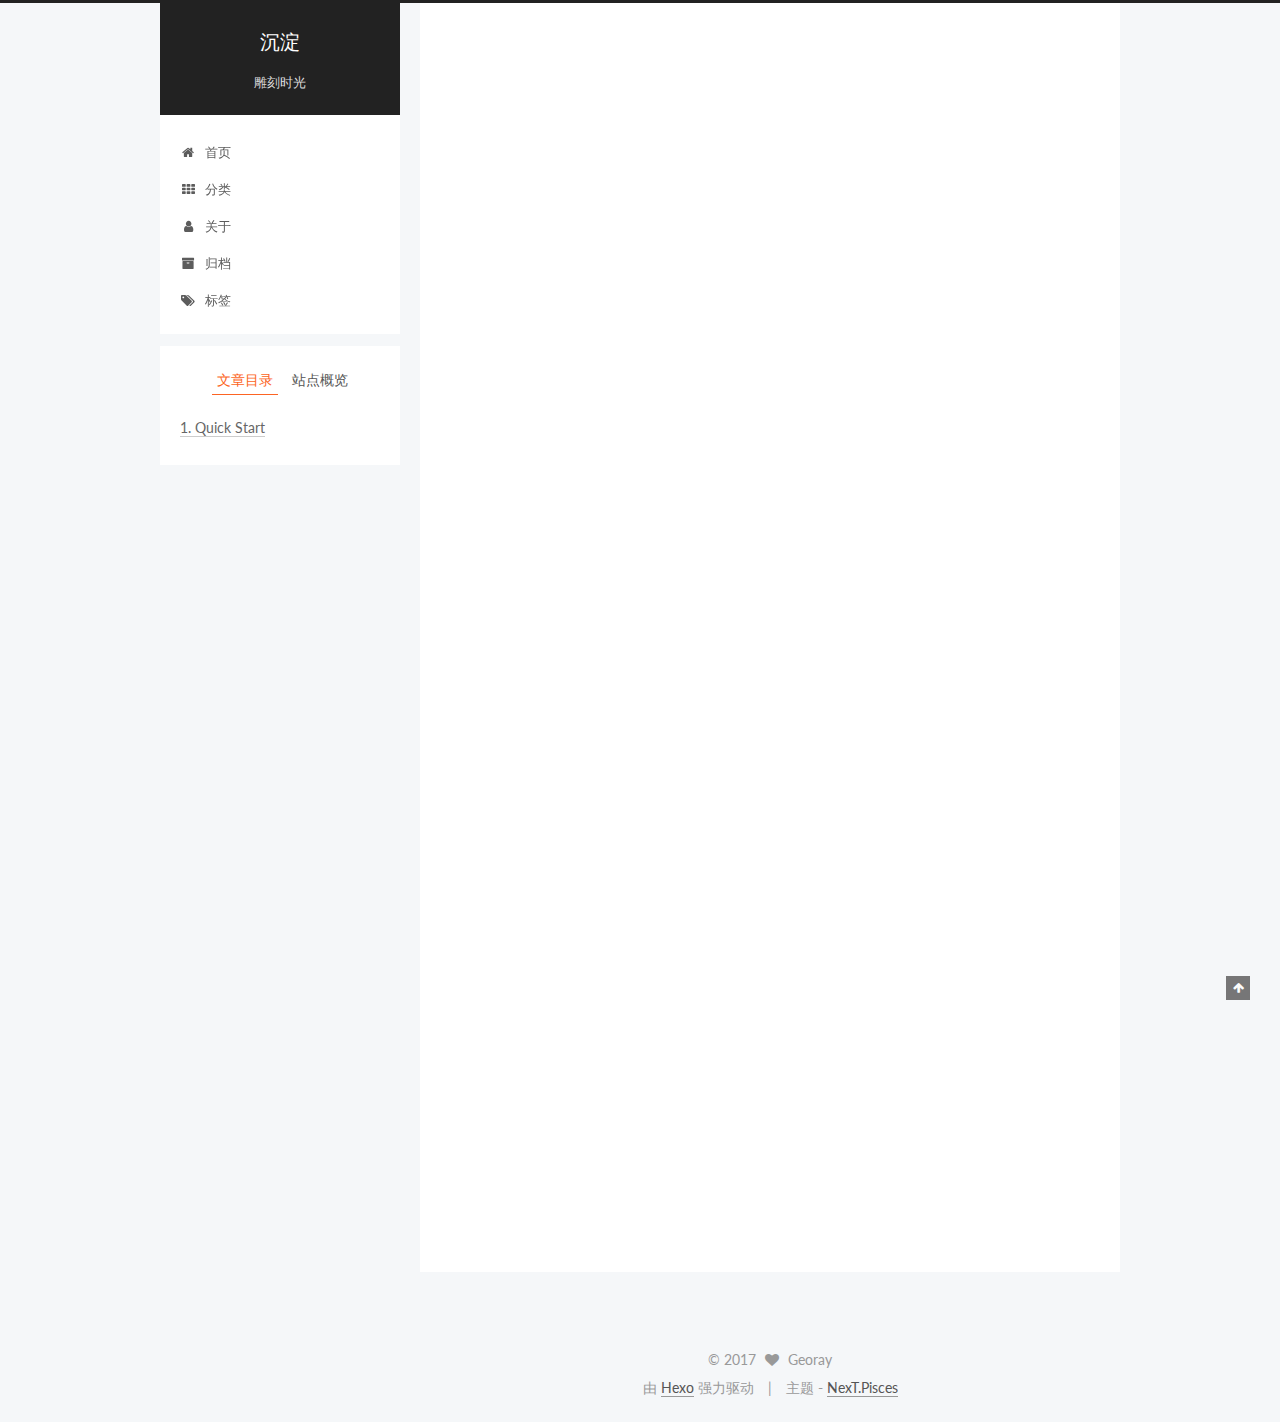
<file: 2017/09/02/hello-world/index.html>
<!DOCTYPE html>



  


<html class="theme-next pisces use-motion" lang="zh-Hans">
<head>
  <meta charset="UTF-8"/>
<meta http-equiv="X-UA-Compatible" content="IE=edge" />
<meta name="viewport" content="width=device-width, initial-scale=1, maximum-scale=1"/>
<meta name="theme-color" content="#222">









<meta http-equiv="Cache-Control" content="no-transform" />
<meta http-equiv="Cache-Control" content="no-siteapp" />















  
  
  <link href="/lib/fancybox/source/jquery.fancybox.css?v=2.1.5" rel="stylesheet" type="text/css" />




  
  
  
  

  
    
    
  

  

  

  

  

  
    
    
    <link href="//fonts.googleapis.com/css?family=Lato:300,300italic,400,400italic,700,700italic&subset=latin,latin-ext" rel="stylesheet" type="text/css">
  






<link href="/lib/font-awesome/css/font-awesome.min.css?v=4.6.2" rel="stylesheet" type="text/css" />

<link href="/css/main.css?v=5.1.2" rel="stylesheet" type="text/css" />


  <meta name="keywords" content="Hexo, NexT" />








  <link rel="shortcut icon" type="image/x-icon" href="/favicon.ico?v=5.1.2" />






<meta name="description" content="Welcome to Hexo! This is your very first post. Check documentation for more info. If you get any problems when using Hexo, you can find the answer in troubleshooting or you can ask me on GitHub.">
<meta property="og:type" content="article">
<meta property="og:title" content="Hello World">
<meta property="og:url" content="https://Georay7.github.io/2017/09/02/hello-world/index.html">
<meta property="og:site_name" content="沉淀">
<meta property="og:description" content="Welcome to Hexo! This is your very first post. Check documentation for more info. If you get any problems when using Hexo, you can find the answer in troubleshooting or you can ask me on GitHub.">
<meta property="og:locale" content="zh-Hans">
<meta property="og:updated_time" content="2017-09-03T04:04:15.224Z">
<meta name="twitter:card" content="summary">
<meta name="twitter:title" content="Hello World">
<meta name="twitter:description" content="Welcome to Hexo! This is your very first post. Check documentation for more info. If you get any problems when using Hexo, you can find the answer in troubleshooting or you can ask me on GitHub.">



<script type="text/javascript" id="hexo.configurations">
  var NexT = window.NexT || {};
  var CONFIG = {
    root: '/',
    scheme: 'Pisces',
    sidebar: {"position":"left","display":"post","offset":12,"offset_float":12,"b2t":false,"scrollpercent":false,"onmobile":false},
    fancybox: true,
    tabs: true,
    motion: true,
    duoshuo: {
      userId: '0',
      author: '博主'
    },
    algolia: {
      applicationID: '',
      apiKey: '',
      indexName: '',
      hits: {"per_page":10},
      labels: {"input_placeholder":"Search for Posts","hits_empty":"We didn't find any results for the search: ${query}","hits_stats":"${hits} results found in ${time} ms"}
    }
  };
</script>



  <link rel="canonical" href="https://Georay7.github.io/2017/09/02/hello-world/"/>





  <title>Hello World | 沉淀</title>
  





  <script type="text/javascript">
    var _hmt = _hmt || [];
    (function() {
      var hm = document.createElement("script");
      hm.src = "https://hm.baidu.com/hm.js?958e9a45224aaa183277422ee15b4cf2";
      var s = document.getElementsByTagName("script")[0];
      s.parentNode.insertBefore(hm, s);
    })();
  </script>










</head>

<body itemscope itemtype="http://schema.org/WebPage" lang="zh-Hans">

  
  
    
  

  <div class="container sidebar-position-left page-post-detail ">
    <div class="headband"></div>

    <header id="header" class="header" itemscope itemtype="http://schema.org/WPHeader">
      <div class="header-inner"><div class="site-brand-wrapper">
  <div class="site-meta ">
    

    <div class="custom-logo-site-title">
      <a href="/"  class="brand" rel="start">
        <span class="logo-line-before"><i></i></span>
        <span class="site-title">沉淀</span>
        <span class="logo-line-after"><i></i></span>
      </a>
    </div>
      
        <p class="site-subtitle">雕刻时光</p>
      
  </div>

  <div class="site-nav-toggle">
    <button>
      <span class="btn-bar"></span>
      <span class="btn-bar"></span>
      <span class="btn-bar"></span>
    </button>
  </div>
</div>

<nav class="site-nav">
  

  
    <ul id="menu" class="menu">
      
        
        <li class="menu-item menu-item-home">
          <a href="/" rel="section">
            
              <i class="menu-item-icon fa fa-fw fa-home"></i> <br />
            
            首页
          </a>
        </li>
      
        
        <li class="menu-item menu-item-categories">
          <a href="/categories/" rel="section">
            
              <i class="menu-item-icon fa fa-fw fa-th"></i> <br />
            
            分类
          </a>
        </li>
      
        
        <li class="menu-item menu-item-about">
          <a href="/about/" rel="section">
            
              <i class="menu-item-icon fa fa-fw fa-user"></i> <br />
            
            关于
          </a>
        </li>
      
        
        <li class="menu-item menu-item-archives">
          <a href="/archives/" rel="section">
            
              <i class="menu-item-icon fa fa-fw fa-archive"></i> <br />
            
            归档
          </a>
        </li>
      
        
        <li class="menu-item menu-item-tags">
          <a href="/tags/" rel="section">
            
              <i class="menu-item-icon fa fa-fw fa-tags"></i> <br />
            
            标签
          </a>
        </li>
      

      
    </ul>
  

  
</nav>



 </div>
    </header>

    <main id="main" class="main">
      <div class="main-inner">
        <div class="content-wrap">
          <div id="content" class="content">
            

  <div id="posts" class="posts-expand">
    

  

  
  
  

  <article class="post post-type-normal" itemscope itemtype="http://schema.org/Article">
  
  
  
  <div class="post-block">
    <link itemprop="mainEntityOfPage" href="https://Georay7.github.io/2017/09/02/hello-world/">

    <span hidden itemprop="author" itemscope itemtype="http://schema.org/Person">
      <meta itemprop="name" content="Georay">
      <meta itemprop="description" content="">
      <meta itemprop="image" content="/images/avatar.png">
    </span>

    <span hidden itemprop="publisher" itemscope itemtype="http://schema.org/Organization">
      <meta itemprop="name" content="沉淀">
    </span>

    
      <header class="post-header">

        
        
          <h1 class="post-title" itemprop="name headline">Hello World</h1>
        

        <div class="post-meta">
          <span class="post-time">
            
              <span class="post-meta-item-icon">
                <i class="fa fa-calendar-o"></i>
              </span>
              
                <span class="post-meta-item-text">发表于</span>
              
              <time title="创建于" itemprop="dateCreated datePublished" datetime="2017-09-02T09:28:13+08:00">
                2017-09-02
              </time>
            

            

            
          </span>

          

          
            
          

          
          
             <span id="/2017/09/02/hello-world/" class="leancloud_visitors" data-flag-title="Hello World">
               <span class="post-meta-divider">|</span>
               <span class="post-meta-item-icon">
                 <i class="fa fa-eye"></i>
               </span>
               
                 <span class="post-meta-item-text">阅读次数 </span>
               
                 <span class="leancloud-visitors-count"></span>
             </span>
          

          

          

          

        </div>
      </header>
    

    
    
    
    <div class="post-body" itemprop="articleBody">

      
      

      
        <p>Welcome to <a href="https://hexo.io/" target="_blank" rel="external">Hexo</a>! This is your very first post. Check <a href="https://hexo.io/docs/" target="_blank" rel="external">documentation</a> for more info. If you get any problems when using Hexo, you can find the answer in <a href="https://hexo.io/docs/troubleshooting.html" target="_blank" rel="external">troubleshooting</a> or you can ask me on <a href="https://github.com/hexojs/hexo/issues" target="_blank" rel="external">GitHub</a>.<br><a id="more"></a></p>
<h2 id="Quick-Start"><a href="#Quick-Start" class="headerlink" title="Quick Start"></a>Quick Start</h2><h3 id="Create-a-new-post"><a href="#Create-a-new-post" class="headerlink" title="Create a new post"></a>Create a new post</h3><figure class="highlight bash"><table><tr><td class="gutter"><pre><div class="line">1</div></pre></td><td class="code"><pre><div class="line">$ hexo new <span class="string">"My New Post"</span></div></pre></td></tr></table></figure>
<p>More info: <a href="https://hexo.io/docs/writing.html" target="_blank" rel="external">Writing</a></p>
<h3 id="Run-server"><a href="#Run-server" class="headerlink" title="Run server"></a>Run server</h3><figure class="highlight bash"><table><tr><td class="gutter"><pre><div class="line">1</div></pre></td><td class="code"><pre><div class="line">$ hexo server</div></pre></td></tr></table></figure>
<p>More info: <a href="https://hexo.io/docs/server.html" target="_blank" rel="external">Server</a></p>
<h3 id="Generate-static-files"><a href="#Generate-static-files" class="headerlink" title="Generate static files"></a>Generate static files</h3><figure class="highlight bash"><table><tr><td class="gutter"><pre><div class="line">1</div></pre></td><td class="code"><pre><div class="line">$ hexo generate</div></pre></td></tr></table></figure>
<p>More info: <a href="https://hexo.io/docs/generating.html" target="_blank" rel="external">Generating</a></p>
<h3 id="Deploy-to-remote-sites"><a href="#Deploy-to-remote-sites" class="headerlink" title="Deploy to remote sites"></a>Deploy to remote sites</h3><figure class="highlight bash"><table><tr><td class="gutter"><pre><div class="line">1</div></pre></td><td class="code"><pre><div class="line">$ hexo deploy</div></pre></td></tr></table></figure>
<p>More info: <a href="https://hexo.io/docs/deployment.html" target="_blank" rel="external">Deployment</a></p>

      
    </div>
    
    
    

    

    
      <div>
        <div style="padding: 10px 0; margin: 20px auto; width: 90%; text-align: center;">
  <div>您的鼓励是我前进的动力</div>
  <button id="rewardButton" disable="enable" onclick="var qr = document.getElementById('QR'); if (qr.style.display === 'none') {qr.style.display='block';} else {qr.style.display='none'}">
    <span>Donate</span>
  </button>
  <div id="QR" style="display: none;">

    
      <div id="wechat" style="display: inline-block">
        <img id="wechat_qr" src="/images/wechatpay.jpg" alt="Georay WeChat Pay"/>
        <p>WeChat Pay</p>
      </div>
    

    
      <div id="alipay" style="display: inline-block">
        <img id="alipay_qr" src="/images/alipay.jpg" alt="Georay Alipay"/>
        <p>Alipay</p>
      </div>
    

    

  </div>
</div>

      </div>
    

    

    <footer class="post-footer">
      

      
      
      

      
        <div class="post-nav">
          <div class="post-nav-next post-nav-item">
            
          </div>

          <span class="post-nav-divider"></span>

          <div class="post-nav-prev post-nav-item">
            
              <a href="/2017/09/03/Welcom-to-my-little-cafe/" rel="prev" title="Welcom to my little cafe">
                Welcom to my little cafe <i class="fa fa-chevron-right"></i>
              </a>
            
          </div>
        </div>
      

      
      
    </footer>
  </div>
  
  
  
  </article>



    <div class="post-spread">
      
    </div>
  </div>


          </div>
          


          
  <div class="comments" id="comments">
    
      <div id="lv-container" data-id="city" data-uid="MTAyMC8zMDYzNy83MTky"></div>
    
  </div>


        </div>
        
          
  
  <div class="sidebar-toggle">
    <div class="sidebar-toggle-line-wrap">
      <span class="sidebar-toggle-line sidebar-toggle-line-first"></span>
      <span class="sidebar-toggle-line sidebar-toggle-line-middle"></span>
      <span class="sidebar-toggle-line sidebar-toggle-line-last"></span>
    </div>
  </div>

  <aside id="sidebar" class="sidebar">
    
    <div class="sidebar-inner">

      

      
        <ul class="sidebar-nav motion-element">
          <li class="sidebar-nav-toc sidebar-nav-active" data-target="post-toc-wrap" >
            文章目录
          </li>
          <li class="sidebar-nav-overview" data-target="site-overview">
            站点概览
          </li>
        </ul>
      

      <section class="site-overview sidebar-panel">
        <div class="site-author motion-element" itemprop="author" itemscope itemtype="http://schema.org/Person">
          <img class="site-author-image" itemprop="image"
               src="/images/avatar.png"
               alt="Georay" />
          <p class="site-author-name" itemprop="name">Georay</p>
           
              <p class="site-description motion-element" itemprop="description">有关时光、情绪的点滴</p>
          
        </div>
        <nav class="site-state motion-element">

          
            <div class="site-state-item site-state-posts">
              <a href="/archives/">
                <span class="site-state-item-count">3</span>
                <span class="site-state-item-name">日志</span>
              </a>
            </div>
          

          

          
            
            
            <div class="site-state-item site-state-tags">
              
                <span class="site-state-item-count">3</span>
                <span class="site-state-item-name">标签</span>
              
            </div>
          

        </nav>

        

        <div class="links-of-author motion-element">
          
        </div>

        
        

        
        

        


      </section>

      
      <!--noindex-->
        <section class="post-toc-wrap motion-element sidebar-panel sidebar-panel-active">
          <div class="post-toc">

            
              
            

            
              <div class="post-toc-content"><ol class="nav"><li class="nav-item nav-level-2"><a class="nav-link" href="#Quick-Start"><span class="nav-number">1.</span> <span class="nav-text">Quick Start</span></a><ol class="nav-child"><li class="nav-item nav-level-3"><a class="nav-link" href="#Create-a-new-post"><span class="nav-number">1.1.</span> <span class="nav-text">Create a new post</span></a></li><li class="nav-item nav-level-3"><a class="nav-link" href="#Run-server"><span class="nav-number">1.2.</span> <span class="nav-text">Run server</span></a></li><li class="nav-item nav-level-3"><a class="nav-link" href="#Generate-static-files"><span class="nav-number">1.3.</span> <span class="nav-text">Generate static files</span></a></li><li class="nav-item nav-level-3"><a class="nav-link" href="#Deploy-to-remote-sites"><span class="nav-number">1.4.</span> <span class="nav-text">Deploy to remote sites</span></a></li></ol></li></ol></div>
            

          </div>
        </section>
      <!--/noindex-->
      

      

    </div>
  </aside>


        
      </div>
    </main>

    <footer id="footer" class="footer">
      <div class="footer-inner">
        <div class="copyright" >
  
  &copy; 
  <span itemprop="copyrightYear">2017</span>
  <span class="with-love">
    <i class="fa fa-heart"></i>
  </span>
  <span class="author" itemprop="copyrightHolder">Georay</span>
</div>


<div class="powered-by">
  由 <a class="theme-link" href="https://hexo.io">Hexo</a> 强力驱动
</div>

<div class="theme-info">
  主题 -
  <a class="theme-link" href="https://github.com/iissnan/hexo-theme-next">
    NexT.Pisces
  </a>
</div>


        

        
      </div>
    </footer>

    
      <div class="back-to-top">
        <i class="fa fa-arrow-up"></i>
        
      </div>
    

  </div>

  

<script type="text/javascript">
  if (Object.prototype.toString.call(window.Promise) !== '[object Function]') {
    window.Promise = null;
  }
</script>









  












  
  <script type="text/javascript" src="/lib/jquery/index.js?v=2.1.3"></script>

  
  <script type="text/javascript" src="/lib/fastclick/lib/fastclick.min.js?v=1.0.6"></script>

  
  <script type="text/javascript" src="/lib/jquery_lazyload/jquery.lazyload.js?v=1.9.7"></script>

  
  <script type="text/javascript" src="/lib/velocity/velocity.min.js?v=1.2.1"></script>

  
  <script type="text/javascript" src="/lib/velocity/velocity.ui.min.js?v=1.2.1"></script>

  
  <script type="text/javascript" src="/lib/fancybox/source/jquery.fancybox.pack.js?v=2.1.5"></script>


  


  <script type="text/javascript" src="/js/src/utils.js?v=5.1.2"></script>

  <script type="text/javascript" src="/js/src/motion.js?v=5.1.2"></script>



  
  


  <script type="text/javascript" src="/js/src/affix.js?v=5.1.2"></script>

  <script type="text/javascript" src="/js/src/schemes/pisces.js?v=5.1.2"></script>



  
  <script type="text/javascript" src="/js/src/scrollspy.js?v=5.1.2"></script>
<script type="text/javascript" src="/js/src/post-details.js?v=5.1.2"></script>



  


  <script type="text/javascript" src="/js/src/bootstrap.js?v=5.1.2"></script>



  


  




	





  





  
    <script type="text/javascript">
      (function(d, s) {
        var j, e = d.getElementsByTagName(s)[0];
        if (typeof LivereTower === 'function') { return; }
        j = d.createElement(s);
        j.src = 'https://cdn-city.livere.com/js/embed.dist.js';
        j.async = true;
        e.parentNode.insertBefore(j, e);
      })(document, 'script');
    </script>
  






  





  

  
  <script src="https://cdn1.lncld.net/static/js/av-core-mini-0.6.4.js"></script>
  <script>AV.initialize("tIwtmSWPj6Sh7xIzaKNcMwry-gzGzoHsz", "xGavrmdoYIDMIgUVyyEv1nRC");</script>
  <script>
    function showTime(Counter) {
      var query = new AV.Query(Counter);
      var entries = [];
      var $visitors = $(".leancloud_visitors");

      $visitors.each(function () {
        entries.push( $(this).attr("id").trim() );
      });

      query.containedIn('url', entries);
      query.find()
        .done(function (results) {
          var COUNT_CONTAINER_REF = '.leancloud-visitors-count';

          if (results.length === 0) {
            $visitors.find(COUNT_CONTAINER_REF).text(0);
            return;
          }

          for (var i = 0; i < results.length; i++) {
            var item = results[i];
            var url = item.get('url');
            var time = item.get('time');
            var element = document.getElementById(url);

            $(element).find(COUNT_CONTAINER_REF).text(time);
          }
          for(var i = 0; i < entries.length; i++) {
            var url = entries[i];
            var element = document.getElementById(url);
            var countSpan = $(element).find(COUNT_CONTAINER_REF);
            if( countSpan.text() == '') {
              countSpan.text(0);
            }
          }
        })
        .fail(function (object, error) {
          console.log("Error: " + error.code + " " + error.message);
        });
    }

    function addCount(Counter) {
      var $visitors = $(".leancloud_visitors");
      var url = $visitors.attr('id').trim();
      var title = $visitors.attr('data-flag-title').trim();
      var query = new AV.Query(Counter);

      query.equalTo("url", url);
      query.find({
        success: function(results) {
          if (results.length > 0) {
            var counter = results[0];
            counter.fetchWhenSave(true);
            counter.increment("time");
            counter.save(null, {
              success: function(counter) {
                var $element = $(document.getElementById(url));
                $element.find('.leancloud-visitors-count').text(counter.get('time'));
              },
              error: function(counter, error) {
                console.log('Failed to save Visitor num, with error message: ' + error.message);
              }
            });
          } else {
            var newcounter = new Counter();
            /* Set ACL */
            var acl = new AV.ACL();
            acl.setPublicReadAccess(true);
            acl.setPublicWriteAccess(true);
            newcounter.setACL(acl);
            /* End Set ACL */
            newcounter.set("title", title);
            newcounter.set("url", url);
            newcounter.set("time", 1);
            newcounter.save(null, {
              success: function(newcounter) {
                var $element = $(document.getElementById(url));
                $element.find('.leancloud-visitors-count').text(newcounter.get('time'));
              },
              error: function(newcounter, error) {
                console.log('Failed to create');
              }
            });
          }
        },
        error: function(error) {
          console.log('Error:' + error.code + " " + error.message);
        }
      });
    }

    $(function() {
      var Counter = AV.Object.extend("Counter");
      if ($('.leancloud_visitors').length == 1) {
        addCount(Counter);
      } else if ($('.post-title-link').length > 1) {
        showTime(Counter);
      }
    });
  </script>



  

  

  

  

  

</body>
</html>
</file>
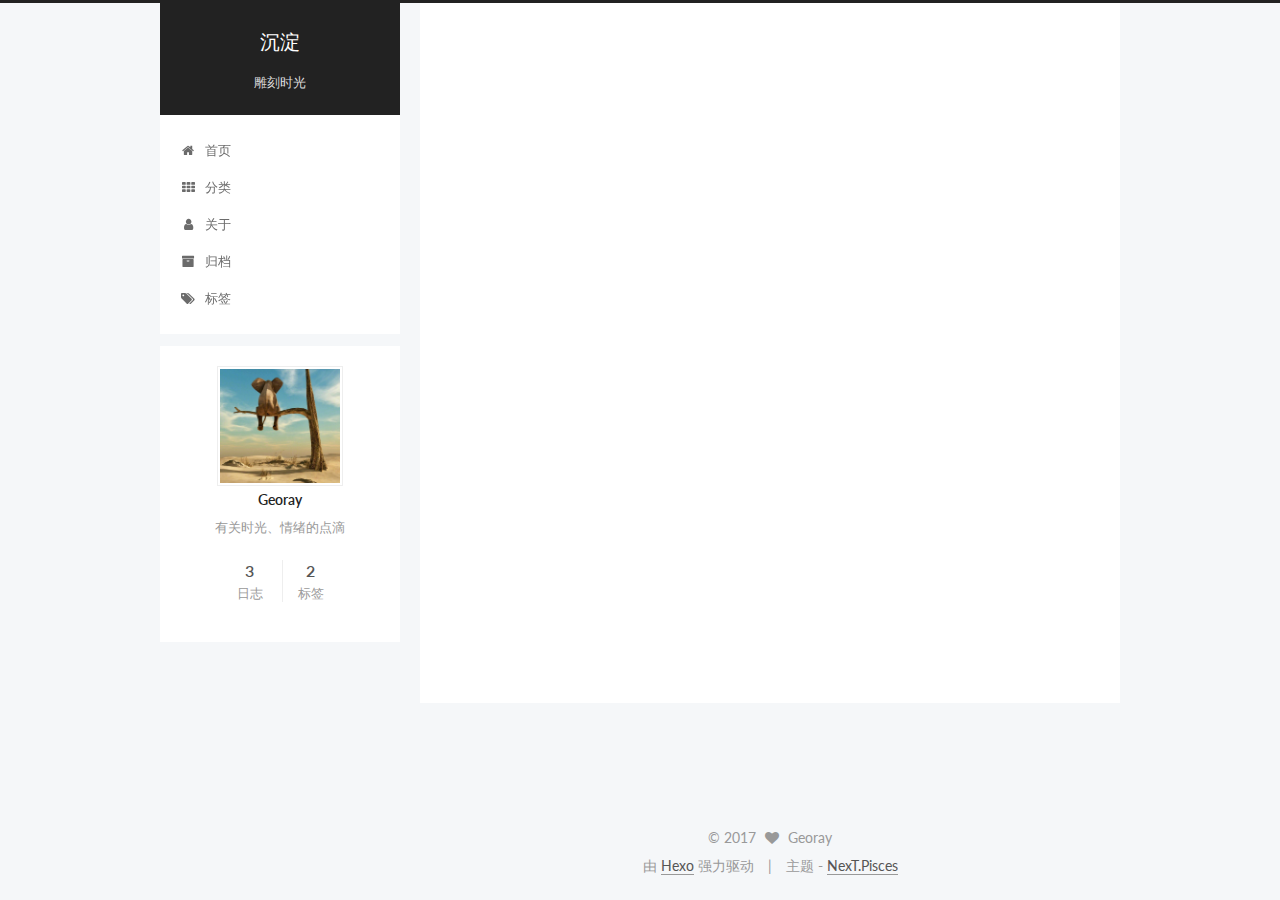
<file: 2017/09/03/Welcom-to-my-little-cafe/index.html>
<!DOCTYPE html>



  


<html class="theme-next pisces use-motion" lang="zh-Hans">
<head>
  <meta charset="UTF-8"/>
<meta http-equiv="X-UA-Compatible" content="IE=edge" />
<meta name="viewport" content="width=device-width, initial-scale=1, maximum-scale=1"/>
<meta name="theme-color" content="#222">









<meta http-equiv="Cache-Control" content="no-transform" />
<meta http-equiv="Cache-Control" content="no-siteapp" />















  
  
  <link href="/lib/fancybox/source/jquery.fancybox.css?v=2.1.5" rel="stylesheet" type="text/css" />




  
  
  
  

  
    
    
  

  

  

  

  

  
    
    
    <link href="//fonts.googleapis.com/css?family=Lato:300,300italic,400,400italic,700,700italic&subset=latin,latin-ext" rel="stylesheet" type="text/css">
  






<link href="/lib/font-awesome/css/font-awesome.min.css?v=4.6.2" rel="stylesheet" type="text/css" />

<link href="/css/main.css?v=5.1.2" rel="stylesheet" type="text/css" />


  <meta name="keywords" content="啦啦啦," />








  <link rel="shortcut icon" type="image/x-icon" href="/favicon.ico?v=5.1.2" />






<meta name="description" content="致谢">
<meta name="keywords" content="啦啦啦">
<meta property="og:type" content="article">
<meta property="og:title" content="Welcom to my little cafe">
<meta property="og:url" content="https://Georay7.github.io/2017/09/03/Welcom-to-my-little-cafe/index.html">
<meta property="og:site_name" content="沉淀">
<meta property="og:description" content="致谢">
<meta property="og:locale" content="zh-Hans">
<meta property="og:updated_time" content="2017-10-07T15:09:22.653Z">
<meta name="twitter:card" content="summary">
<meta name="twitter:title" content="Welcom to my little cafe">
<meta name="twitter:description" content="致谢">



<script type="text/javascript" id="hexo.configurations">
  var NexT = window.NexT || {};
  var CONFIG = {
    root: '/',
    scheme: 'Pisces',
    sidebar: {"position":"left","display":"post","offset":12,"offset_float":12,"b2t":false,"scrollpercent":false,"onmobile":false},
    fancybox: true,
    tabs: true,
    motion: true,
    duoshuo: {
      userId: '0',
      author: '博主'
    },
    algolia: {
      applicationID: '',
      apiKey: '',
      indexName: '',
      hits: {"per_page":10},
      labels: {"input_placeholder":"Search for Posts","hits_empty":"We didn't find any results for the search: ${query}","hits_stats":"${hits} results found in ${time} ms"}
    }
  };
</script>



  <link rel="canonical" href="https://Georay7.github.io/2017/09/03/Welcom-to-my-little-cafe/"/>





  <title>Welcom to my little cafe | 沉淀</title>
  





  <script type="text/javascript">
    var _hmt = _hmt || [];
    (function() {
      var hm = document.createElement("script");
      hm.src = "https://hm.baidu.com/hm.js?958e9a45224aaa183277422ee15b4cf2";
      var s = document.getElementsByTagName("script")[0];
      s.parentNode.insertBefore(hm, s);
    })();
  </script>










</head>

<body itemscope itemtype="http://schema.org/WebPage" lang="zh-Hans">

  
  
    
  

  <div class="container sidebar-position-left page-post-detail ">
    <div class="headband"></div>

    <header id="header" class="header" itemscope itemtype="http://schema.org/WPHeader">
      <div class="header-inner"><div class="site-brand-wrapper">
  <div class="site-meta ">
    

    <div class="custom-logo-site-title">
      <a href="/"  class="brand" rel="start">
        <span class="logo-line-before"><i></i></span>
        <span class="site-title">沉淀</span>
        <span class="logo-line-after"><i></i></span>
      </a>
    </div>
      
        <p class="site-subtitle">雕刻时光</p>
      
  </div>

  <div class="site-nav-toggle">
    <button>
      <span class="btn-bar"></span>
      <span class="btn-bar"></span>
      <span class="btn-bar"></span>
    </button>
  </div>
</div>

<nav class="site-nav">
  

  
    <ul id="menu" class="menu">
      
        
        <li class="menu-item menu-item-home">
          <a href="/" rel="section">
            
              <i class="menu-item-icon fa fa-fw fa-home"></i> <br />
            
            首页
          </a>
        </li>
      
        
        <li class="menu-item menu-item-categories">
          <a href="/categories/" rel="section">
            
              <i class="menu-item-icon fa fa-fw fa-th"></i> <br />
            
            分类
          </a>
        </li>
      
        
        <li class="menu-item menu-item-about">
          <a href="/about/" rel="section">
            
              <i class="menu-item-icon fa fa-fw fa-user"></i> <br />
            
            关于
          </a>
        </li>
      
        
        <li class="menu-item menu-item-archives">
          <a href="/archives/" rel="section">
            
              <i class="menu-item-icon fa fa-fw fa-archive"></i> <br />
            
            归档
          </a>
        </li>
      
        
        <li class="menu-item menu-item-tags">
          <a href="/tags/" rel="section">
            
              <i class="menu-item-icon fa fa-fw fa-tags"></i> <br />
            
            标签
          </a>
        </li>
      

      
    </ul>
  

  
</nav>



 </div>
    </header>

    <main id="main" class="main">
      <div class="main-inner">
        <div class="content-wrap">
          <div id="content" class="content">
            

  <div id="posts" class="posts-expand">
    

  

  
  
  

  <article class="post post-type-normal" itemscope itemtype="http://schema.org/Article">
  
  
  
  <div class="post-block">
    <link itemprop="mainEntityOfPage" href="https://Georay7.github.io/2017/09/03/Welcom-to-my-little-cafe/">

    <span hidden itemprop="author" itemscope itemtype="http://schema.org/Person">
      <meta itemprop="name" content="Georay">
      <meta itemprop="description" content="">
      <meta itemprop="image" content="/images/avatar.png">
    </span>

    <span hidden itemprop="publisher" itemscope itemtype="http://schema.org/Organization">
      <meta itemprop="name" content="沉淀">
    </span>

    
      <header class="post-header">

        
        
          <h1 class="post-title" itemprop="name headline">Welcom to my little cafe</h1>
        

        <div class="post-meta">
          <span class="post-time">
            
              <span class="post-meta-item-icon">
                <i class="fa fa-calendar-o"></i>
              </span>
              
                <span class="post-meta-item-text">发表于</span>
              
              <time title="创建于" itemprop="dateCreated datePublished" datetime="2017-09-03T12:05:31+08:00">
                2017-09-03
              </time>
            

            

            
          </span>

          

          
            
          

          
          
             <span id="/2017/09/03/Welcom-to-my-little-cafe/" class="leancloud_visitors" data-flag-title="Welcom to my little cafe">
               <span class="post-meta-divider">|</span>
               <span class="post-meta-item-icon">
                 <i class="fa fa-eye"></i>
               </span>
               
                 <span class="post-meta-item-text">阅读次数 </span>
               
                 <span class="leancloud-visitors-count"></span>
             </span>
          

          

          

          

        </div>
      </header>
    

    
    
    
    <div class="post-body" itemprop="articleBody">

      
      

      
        <p>致谢<br><a id="more"></a><br>谢谢每一个出现在我生命里的人</p>

      
    </div>
    
    
    

    

    
      <div>
        <div style="padding: 10px 0; margin: 20px auto; width: 90%; text-align: center;">
  <div>您的鼓励是我前进的动力</div>
  <button id="rewardButton" disable="enable" onclick="var qr = document.getElementById('QR'); if (qr.style.display === 'none') {qr.style.display='block';} else {qr.style.display='none'}">
    <span>Donate</span>
  </button>
  <div id="QR" style="display: none;">

    
      <div id="wechat" style="display: inline-block">
        <img id="wechat_qr" src="/images/wechatpay.jpg" alt="Georay WeChat Pay"/>
        <p>WeChat Pay</p>
      </div>
    

    
      <div id="alipay" style="display: inline-block">
        <img id="alipay_qr" src="/images/alipay.jpg" alt="Georay Alipay"/>
        <p>Alipay</p>
      </div>
    

    

  </div>
</div>

      </div>
    

    

    <footer class="post-footer">
      
        <div class="post-tags">
          
            <a href="/tags/啦啦啦/" rel="tag"># 啦啦啦</a>
          
        </div>
      

      
      
      

      
        <div class="post-nav">
          <div class="post-nav-next post-nav-item">
            
          </div>

          <span class="post-nav-divider"></span>

          <div class="post-nav-prev post-nav-item">
            
              <a href="/2017/10/07/hello-world/" rel="prev" title="Hello World">
                Hello World <i class="fa fa-chevron-right"></i>
              </a>
            
          </div>
        </div>
      

      
      
    </footer>
  </div>
  
  
  
  </article>



    <div class="post-spread">
      
    </div>
  </div>


          </div>
          


          
  <div class="comments" id="comments">
    
      <div id="lv-container" data-id="city" data-uid="MTAyMC8zMDYzNy83MTky"></div>
    
  </div>


        </div>
        
          
  
  <div class="sidebar-toggle">
    <div class="sidebar-toggle-line-wrap">
      <span class="sidebar-toggle-line sidebar-toggle-line-first"></span>
      <span class="sidebar-toggle-line sidebar-toggle-line-middle"></span>
      <span class="sidebar-toggle-line sidebar-toggle-line-last"></span>
    </div>
  </div>

  <aside id="sidebar" class="sidebar">
    
    <div class="sidebar-inner">

      

      

      <section class="site-overview sidebar-panel sidebar-panel-active">
        <div class="site-author motion-element" itemprop="author" itemscope itemtype="http://schema.org/Person">
          <img class="site-author-image" itemprop="image"
               src="/images/avatar.png"
               alt="Georay" />
          <p class="site-author-name" itemprop="name">Georay</p>
           
              <p class="site-description motion-element" itemprop="description">有关时光、情绪的点滴</p>
          
        </div>
        <nav class="site-state motion-element">

          
            <div class="site-state-item site-state-posts">
              <a href="/archives/">
                <span class="site-state-item-count">3</span>
                <span class="site-state-item-name">日志</span>
              </a>
            </div>
          

          

          
            
            
            <div class="site-state-item site-state-tags">
              
                <span class="site-state-item-count">2</span>
                <span class="site-state-item-name">标签</span>
              
            </div>
          

        </nav>

        

        <div class="links-of-author motion-element">
          
        </div>

        
        

        
        

        


      </section>

      

      

    </div>
  </aside>


        
      </div>
    </main>

    <footer id="footer" class="footer">
      <div class="footer-inner">
        <div class="copyright" >
  
  &copy; 
  <span itemprop="copyrightYear">2017</span>
  <span class="with-love">
    <i class="fa fa-heart"></i>
  </span>
  <span class="author" itemprop="copyrightHolder">Georay</span>
</div>


<div class="powered-by">
  由 <a class="theme-link" href="https://hexo.io">Hexo</a> 强力驱动
</div>

<div class="theme-info">
  主题 -
  <a class="theme-link" href="https://github.com/iissnan/hexo-theme-next">
    NexT.Pisces
  </a>
</div>


        

        
      </div>
    </footer>

    
      <div class="back-to-top">
        <i class="fa fa-arrow-up"></i>
        
      </div>
    

  </div>

  

<script type="text/javascript">
  if (Object.prototype.toString.call(window.Promise) !== '[object Function]') {
    window.Promise = null;
  }
</script>









  












  
  <script type="text/javascript" src="/lib/jquery/index.js?v=2.1.3"></script>

  
  <script type="text/javascript" src="/lib/fastclick/lib/fastclick.min.js?v=1.0.6"></script>

  
  <script type="text/javascript" src="/lib/jquery_lazyload/jquery.lazyload.js?v=1.9.7"></script>

  
  <script type="text/javascript" src="/lib/velocity/velocity.min.js?v=1.2.1"></script>

  
  <script type="text/javascript" src="/lib/velocity/velocity.ui.min.js?v=1.2.1"></script>

  
  <script type="text/javascript" src="/lib/fancybox/source/jquery.fancybox.pack.js?v=2.1.5"></script>


  


  <script type="text/javascript" src="/js/src/utils.js?v=5.1.2"></script>

  <script type="text/javascript" src="/js/src/motion.js?v=5.1.2"></script>



  
  


  <script type="text/javascript" src="/js/src/affix.js?v=5.1.2"></script>

  <script type="text/javascript" src="/js/src/schemes/pisces.js?v=5.1.2"></script>



  
  <script type="text/javascript" src="/js/src/scrollspy.js?v=5.1.2"></script>
<script type="text/javascript" src="/js/src/post-details.js?v=5.1.2"></script>



  


  <script type="text/javascript" src="/js/src/bootstrap.js?v=5.1.2"></script>



  


  




	





  





  
    <script type="text/javascript">
      (function(d, s) {
        var j, e = d.getElementsByTagName(s)[0];
        if (typeof LivereTower === 'function') { return; }
        j = d.createElement(s);
        j.src = 'https://cdn-city.livere.com/js/embed.dist.js';
        j.async = true;
        e.parentNode.insertBefore(j, e);
      })(document, 'script');
    </script>
  






  





  

  
  <script src="https://cdn1.lncld.net/static/js/av-core-mini-0.6.4.js"></script>
  <script>AV.initialize("tIwtmSWPj6Sh7xIzaKNcMwry-gzGzoHsz", "xGavrmdoYIDMIgUVyyEv1nRC");</script>
  <script>
    function showTime(Counter) {
      var query = new AV.Query(Counter);
      var entries = [];
      var $visitors = $(".leancloud_visitors");

      $visitors.each(function () {
        entries.push( $(this).attr("id").trim() );
      });

      query.containedIn('url', entries);
      query.find()
        .done(function (results) {
          var COUNT_CONTAINER_REF = '.leancloud-visitors-count';

          if (results.length === 0) {
            $visitors.find(COUNT_CONTAINER_REF).text(0);
            return;
          }

          for (var i = 0; i < results.length; i++) {
            var item = results[i];
            var url = item.get('url');
            var time = item.get('time');
            var element = document.getElementById(url);

            $(element).find(COUNT_CONTAINER_REF).text(time);
          }
          for(var i = 0; i < entries.length; i++) {
            var url = entries[i];
            var element = document.getElementById(url);
            var countSpan = $(element).find(COUNT_CONTAINER_REF);
            if( countSpan.text() == '') {
              countSpan.text(0);
            }
          }
        })
        .fail(function (object, error) {
          console.log("Error: " + error.code + " " + error.message);
        });
    }

    function addCount(Counter) {
      var $visitors = $(".leancloud_visitors");
      var url = $visitors.attr('id').trim();
      var title = $visitors.attr('data-flag-title').trim();
      var query = new AV.Query(Counter);

      query.equalTo("url", url);
      query.find({
        success: function(results) {
          if (results.length > 0) {
            var counter = results[0];
            counter.fetchWhenSave(true);
            counter.increment("time");
            counter.save(null, {
              success: function(counter) {
                var $element = $(document.getElementById(url));
                $element.find('.leancloud-visitors-count').text(counter.get('time'));
              },
              error: function(counter, error) {
                console.log('Failed to save Visitor num, with error message: ' + error.message);
              }
            });
          } else {
            var newcounter = new Counter();
            /* Set ACL */
            var acl = new AV.ACL();
            acl.setPublicReadAccess(true);
            acl.setPublicWriteAccess(true);
            newcounter.setACL(acl);
            /* End Set ACL */
            newcounter.set("title", title);
            newcounter.set("url", url);
            newcounter.set("time", 1);
            newcounter.save(null, {
              success: function(newcounter) {
                var $element = $(document.getElementById(url));
                $element.find('.leancloud-visitors-count').text(newcounter.get('time'));
              },
              error: function(newcounter, error) {
                console.log('Failed to create');
              }
            });
          }
        },
        error: function(error) {
          console.log('Error:' + error.code + " " + error.message);
        }
      });
    }

    $(function() {
      var Counter = AV.Object.extend("Counter");
      if ($('.leancloud_visitors').length == 1) {
        addCount(Counter);
      } else if ($('.post-title-link').length > 1) {
        showTime(Counter);
      }
    });
  </script>



  

  

  

  

  

</body>
</html>
</file>
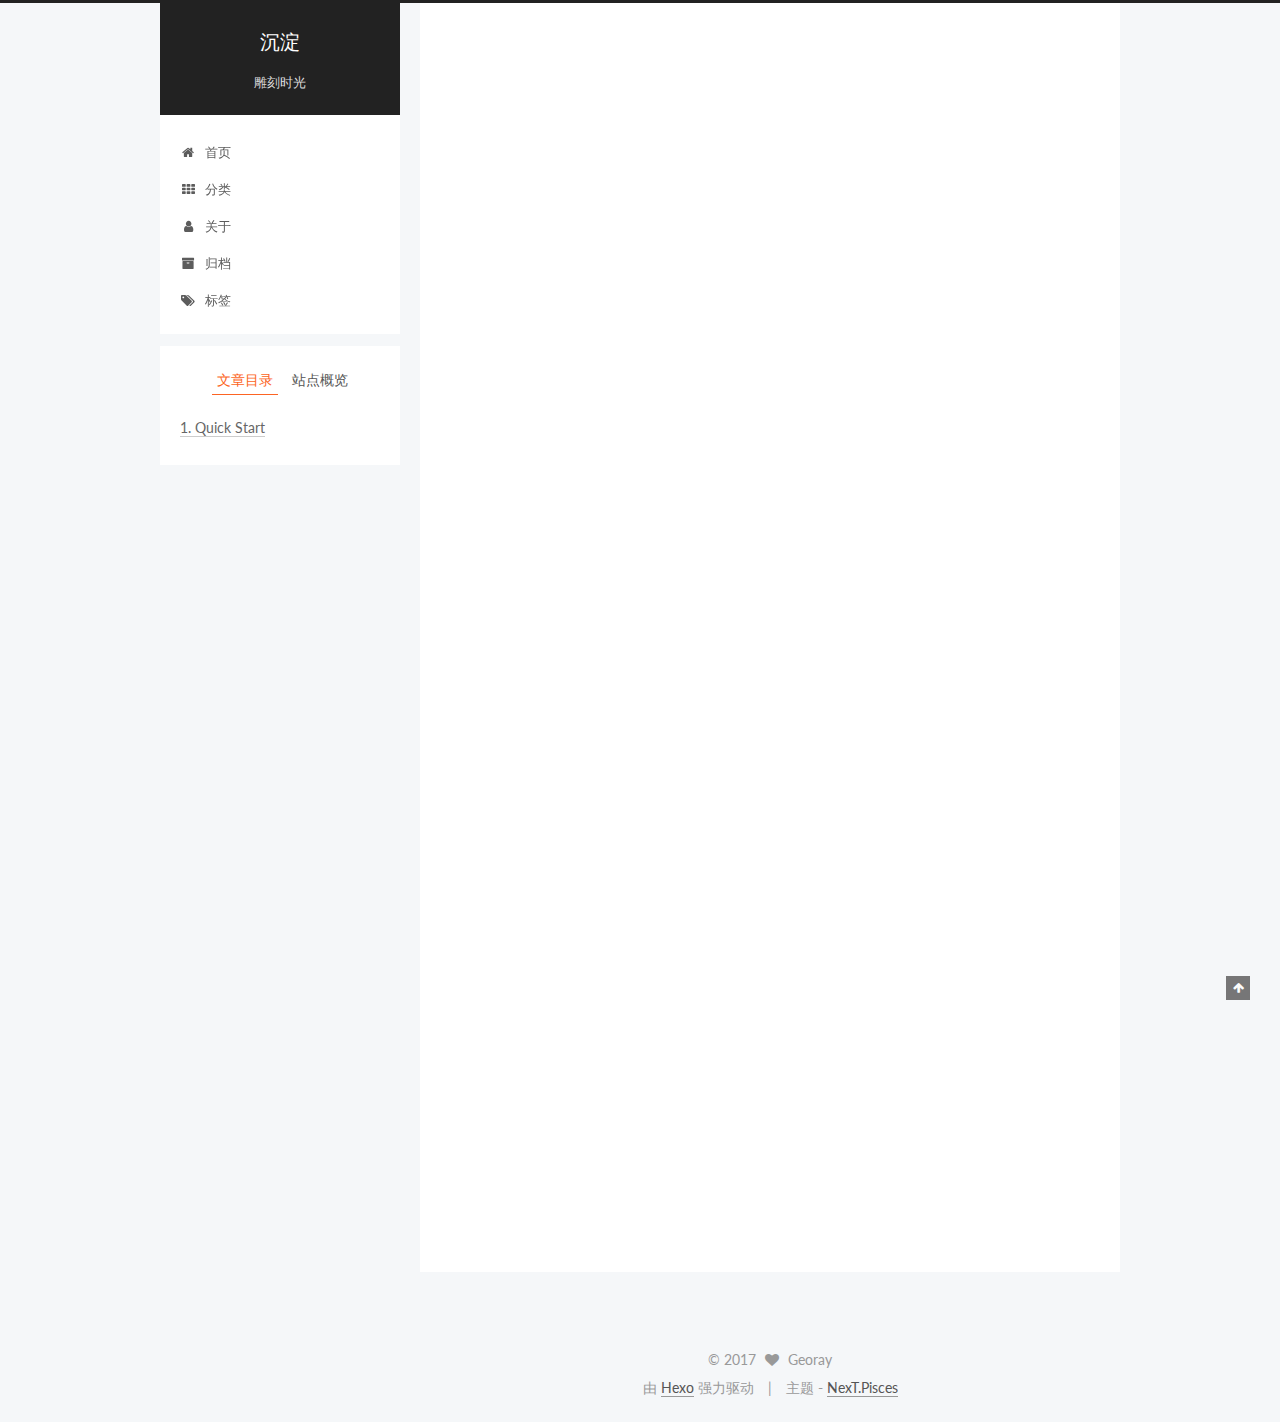
<file: 2017/10/07/hello-world/index.html>
<!DOCTYPE html>



  


<html class="theme-next pisces use-motion" lang="zh-Hans">
<head>
  <meta charset="UTF-8"/>
<meta http-equiv="X-UA-Compatible" content="IE=edge" />
<meta name="viewport" content="width=device-width, initial-scale=1, maximum-scale=1"/>
<meta name="theme-color" content="#222">









<meta http-equiv="Cache-Control" content="no-transform" />
<meta http-equiv="Cache-Control" content="no-siteapp" />















  
  
  <link href="/lib/fancybox/source/jquery.fancybox.css?v=2.1.5" rel="stylesheet" type="text/css" />




  
  
  
  

  
    
    
  

  

  

  

  

  
    
    
    <link href="//fonts.googleapis.com/css?family=Lato:300,300italic,400,400italic,700,700italic&subset=latin,latin-ext" rel="stylesheet" type="text/css">
  






<link href="/lib/font-awesome/css/font-awesome.min.css?v=4.6.2" rel="stylesheet" type="text/css" />

<link href="/css/main.css?v=5.1.2" rel="stylesheet" type="text/css" />


  <meta name="keywords" content="Hexo, NexT" />








  <link rel="shortcut icon" type="image/x-icon" href="/favicon.ico?v=5.1.2" />






<meta name="description" content="Welcome to Hexo! This is your very first post. Check documentation for more info. If you get any problems when using Hexo, you can find the answer in troubleshooting or you can ask me on GitHub.">
<meta property="og:type" content="article">
<meta property="og:title" content="Hello World">
<meta property="og:url" content="https://Georay7.github.io/2017/10/07/hello-world/index.html">
<meta property="og:site_name" content="沉淀">
<meta property="og:description" content="Welcome to Hexo! This is your very first post. Check documentation for more info. If you get any problems when using Hexo, you can find the answer in troubleshooting or you can ask me on GitHub.">
<meta property="og:locale" content="zh-Hans">
<meta property="og:updated_time" content="2017-10-07T15:09:13.179Z">
<meta name="twitter:card" content="summary">
<meta name="twitter:title" content="Hello World">
<meta name="twitter:description" content="Welcome to Hexo! This is your very first post. Check documentation for more info. If you get any problems when using Hexo, you can find the answer in troubleshooting or you can ask me on GitHub.">



<script type="text/javascript" id="hexo.configurations">
  var NexT = window.NexT || {};
  var CONFIG = {
    root: '/',
    scheme: 'Pisces',
    sidebar: {"position":"left","display":"post","offset":12,"offset_float":12,"b2t":false,"scrollpercent":false,"onmobile":false},
    fancybox: true,
    tabs: true,
    motion: true,
    duoshuo: {
      userId: '0',
      author: '博主'
    },
    algolia: {
      applicationID: '',
      apiKey: '',
      indexName: '',
      hits: {"per_page":10},
      labels: {"input_placeholder":"Search for Posts","hits_empty":"We didn't find any results for the search: ${query}","hits_stats":"${hits} results found in ${time} ms"}
    }
  };
</script>



  <link rel="canonical" href="https://Georay7.github.io/2017/10/07/hello-world/"/>





  <title>Hello World | 沉淀</title>
  





  <script type="text/javascript">
    var _hmt = _hmt || [];
    (function() {
      var hm = document.createElement("script");
      hm.src = "https://hm.baidu.com/hm.js?958e9a45224aaa183277422ee15b4cf2";
      var s = document.getElementsByTagName("script")[0];
      s.parentNode.insertBefore(hm, s);
    })();
  </script>










</head>

<body itemscope itemtype="http://schema.org/WebPage" lang="zh-Hans">

  
  
    
  

  <div class="container sidebar-position-left page-post-detail ">
    <div class="headband"></div>

    <header id="header" class="header" itemscope itemtype="http://schema.org/WPHeader">
      <div class="header-inner"><div class="site-brand-wrapper">
  <div class="site-meta ">
    

    <div class="custom-logo-site-title">
      <a href="/"  class="brand" rel="start">
        <span class="logo-line-before"><i></i></span>
        <span class="site-title">沉淀</span>
        <span class="logo-line-after"><i></i></span>
      </a>
    </div>
      
        <p class="site-subtitle">雕刻时光</p>
      
  </div>

  <div class="site-nav-toggle">
    <button>
      <span class="btn-bar"></span>
      <span class="btn-bar"></span>
      <span class="btn-bar"></span>
    </button>
  </div>
</div>

<nav class="site-nav">
  

  
    <ul id="menu" class="menu">
      
        
        <li class="menu-item menu-item-home">
          <a href="/" rel="section">
            
              <i class="menu-item-icon fa fa-fw fa-home"></i> <br />
            
            首页
          </a>
        </li>
      
        
        <li class="menu-item menu-item-categories">
          <a href="/categories/" rel="section">
            
              <i class="menu-item-icon fa fa-fw fa-th"></i> <br />
            
            分类
          </a>
        </li>
      
        
        <li class="menu-item menu-item-about">
          <a href="/about/" rel="section">
            
              <i class="menu-item-icon fa fa-fw fa-user"></i> <br />
            
            关于
          </a>
        </li>
      
        
        <li class="menu-item menu-item-archives">
          <a href="/archives/" rel="section">
            
              <i class="menu-item-icon fa fa-fw fa-archive"></i> <br />
            
            归档
          </a>
        </li>
      
        
        <li class="menu-item menu-item-tags">
          <a href="/tags/" rel="section">
            
              <i class="menu-item-icon fa fa-fw fa-tags"></i> <br />
            
            标签
          </a>
        </li>
      

      
    </ul>
  

  
</nav>



 </div>
    </header>

    <main id="main" class="main">
      <div class="main-inner">
        <div class="content-wrap">
          <div id="content" class="content">
            

  <div id="posts" class="posts-expand">
    

  

  
  
  

  <article class="post post-type-normal" itemscope itemtype="http://schema.org/Article">
  
  
  
  <div class="post-block">
    <link itemprop="mainEntityOfPage" href="https://Georay7.github.io/2017/10/07/hello-world/">

    <span hidden itemprop="author" itemscope itemtype="http://schema.org/Person">
      <meta itemprop="name" content="Georay">
      <meta itemprop="description" content="">
      <meta itemprop="image" content="/images/avatar.png">
    </span>

    <span hidden itemprop="publisher" itemscope itemtype="http://schema.org/Organization">
      <meta itemprop="name" content="沉淀">
    </span>

    
      <header class="post-header">

        
        
          <h1 class="post-title" itemprop="name headline">Hello World</h1>
        

        <div class="post-meta">
          <span class="post-time">
            
              <span class="post-meta-item-icon">
                <i class="fa fa-calendar-o"></i>
              </span>
              
                <span class="post-meta-item-text">发表于</span>
              
              <time title="创建于" itemprop="dateCreated datePublished" datetime="2017-10-07T23:09:04+08:00">
                2017-10-07
              </time>
            

            

            
          </span>

          

          
            
          

          
          
             <span id="/2017/10/07/hello-world/" class="leancloud_visitors" data-flag-title="Hello World">
               <span class="post-meta-divider">|</span>
               <span class="post-meta-item-icon">
                 <i class="fa fa-eye"></i>
               </span>
               
                 <span class="post-meta-item-text">阅读次数 </span>
               
                 <span class="leancloud-visitors-count"></span>
             </span>
          

          

          

          

        </div>
      </header>
    

    
    
    
    <div class="post-body" itemprop="articleBody">

      
      

      
        <p>Welcome to <a href="https://hexo.io/" target="_blank" rel="external">Hexo</a>! This is your very first post. Check <a href="https://hexo.io/docs/" target="_blank" rel="external">documentation</a> for more info. If you get any problems when using Hexo, you can find the answer in <a href="https://hexo.io/docs/troubleshooting.html" target="_blank" rel="external">troubleshooting</a> or you can ask me on <a href="https://github.com/hexojs/hexo/issues" target="_blank" rel="external">GitHub</a>.<br><a id="more"></a></p>
<h2 id="Quick-Start"><a href="#Quick-Start" class="headerlink" title="Quick Start"></a>Quick Start</h2><h3 id="Create-a-new-post"><a href="#Create-a-new-post" class="headerlink" title="Create a new post"></a>Create a new post</h3><figure class="highlight bash"><table><tr><td class="gutter"><pre><div class="line">1</div></pre></td><td class="code"><pre><div class="line">$ hexo new <span class="string">"My New Post"</span></div></pre></td></tr></table></figure>
<p>More info: <a href="https://hexo.io/docs/writing.html" target="_blank" rel="external">Writing</a></p>
<h3 id="Run-server"><a href="#Run-server" class="headerlink" title="Run server"></a>Run server</h3><figure class="highlight bash"><table><tr><td class="gutter"><pre><div class="line">1</div></pre></td><td class="code"><pre><div class="line">$ hexo server</div></pre></td></tr></table></figure>
<p>More info: <a href="https://hexo.io/docs/server.html" target="_blank" rel="external">Server</a></p>
<h3 id="Generate-static-files"><a href="#Generate-static-files" class="headerlink" title="Generate static files"></a>Generate static files</h3><figure class="highlight bash"><table><tr><td class="gutter"><pre><div class="line">1</div></pre></td><td class="code"><pre><div class="line">$ hexo generate</div></pre></td></tr></table></figure>
<p>More info: <a href="https://hexo.io/docs/generating.html" target="_blank" rel="external">Generating</a></p>
<h3 id="Deploy-to-remote-sites"><a href="#Deploy-to-remote-sites" class="headerlink" title="Deploy to remote sites"></a>Deploy to remote sites</h3><figure class="highlight bash"><table><tr><td class="gutter"><pre><div class="line">1</div></pre></td><td class="code"><pre><div class="line">$ hexo deploy</div></pre></td></tr></table></figure>
<p>More info: <a href="https://hexo.io/docs/deployment.html" target="_blank" rel="external">Deployment</a></p>

      
    </div>
    
    
    

    

    
      <div>
        <div style="padding: 10px 0; margin: 20px auto; width: 90%; text-align: center;">
  <div>您的鼓励是我前进的动力</div>
  <button id="rewardButton" disable="enable" onclick="var qr = document.getElementById('QR'); if (qr.style.display === 'none') {qr.style.display='block';} else {qr.style.display='none'}">
    <span>Donate</span>
  </button>
  <div id="QR" style="display: none;">

    
      <div id="wechat" style="display: inline-block">
        <img id="wechat_qr" src="/images/wechatpay.jpg" alt="Georay WeChat Pay"/>
        <p>WeChat Pay</p>
      </div>
    

    
      <div id="alipay" style="display: inline-block">
        <img id="alipay_qr" src="/images/alipay.jpg" alt="Georay Alipay"/>
        <p>Alipay</p>
      </div>
    

    

  </div>
</div>

      </div>
    

    

    <footer class="post-footer">
      

      
      
      

      
        <div class="post-nav">
          <div class="post-nav-next post-nav-item">
            
              <a href="/2017/09/03/Welcom-to-my-little-cafe/" rel="next" title="Welcom to my little cafe">
                <i class="fa fa-chevron-left"></i> Welcom to my little cafe
              </a>
            
          </div>

          <span class="post-nav-divider"></span>

          <div class="post-nav-prev post-nav-item">
            
              <a href="/2017/10/08/test/" rel="prev" title="test">
                test <i class="fa fa-chevron-right"></i>
              </a>
            
          </div>
        </div>
      

      
      
    </footer>
  </div>
  
  
  
  </article>



    <div class="post-spread">
      
    </div>
  </div>


          </div>
          


          
  <div class="comments" id="comments">
    
      <div id="lv-container" data-id="city" data-uid="MTAyMC8zMDYzNy83MTky"></div>
    
  </div>


        </div>
        
          
  
  <div class="sidebar-toggle">
    <div class="sidebar-toggle-line-wrap">
      <span class="sidebar-toggle-line sidebar-toggle-line-first"></span>
      <span class="sidebar-toggle-line sidebar-toggle-line-middle"></span>
      <span class="sidebar-toggle-line sidebar-toggle-line-last"></span>
    </div>
  </div>

  <aside id="sidebar" class="sidebar">
    
    <div class="sidebar-inner">

      

      
        <ul class="sidebar-nav motion-element">
          <li class="sidebar-nav-toc sidebar-nav-active" data-target="post-toc-wrap" >
            文章目录
          </li>
          <li class="sidebar-nav-overview" data-target="site-overview">
            站点概览
          </li>
        </ul>
      

      <section class="site-overview sidebar-panel">
        <div class="site-author motion-element" itemprop="author" itemscope itemtype="http://schema.org/Person">
          <img class="site-author-image" itemprop="image"
               src="/images/avatar.png"
               alt="Georay" />
          <p class="site-author-name" itemprop="name">Georay</p>
           
              <p class="site-description motion-element" itemprop="description">有关时光、情绪的点滴</p>
          
        </div>
        <nav class="site-state motion-element">

          
            <div class="site-state-item site-state-posts">
              <a href="/archives/">
                <span class="site-state-item-count">3</span>
                <span class="site-state-item-name">日志</span>
              </a>
            </div>
          

          

          
            
            
            <div class="site-state-item site-state-tags">
              
                <span class="site-state-item-count">2</span>
                <span class="site-state-item-name">标签</span>
              
            </div>
          

        </nav>

        

        <div class="links-of-author motion-element">
          
        </div>

        
        

        
        

        


      </section>

      
      <!--noindex-->
        <section class="post-toc-wrap motion-element sidebar-panel sidebar-panel-active">
          <div class="post-toc">

            
              
            

            
              <div class="post-toc-content"><ol class="nav"><li class="nav-item nav-level-2"><a class="nav-link" href="#Quick-Start"><span class="nav-number">1.</span> <span class="nav-text">Quick Start</span></a><ol class="nav-child"><li class="nav-item nav-level-3"><a class="nav-link" href="#Create-a-new-post"><span class="nav-number">1.1.</span> <span class="nav-text">Create a new post</span></a></li><li class="nav-item nav-level-3"><a class="nav-link" href="#Run-server"><span class="nav-number">1.2.</span> <span class="nav-text">Run server</span></a></li><li class="nav-item nav-level-3"><a class="nav-link" href="#Generate-static-files"><span class="nav-number">1.3.</span> <span class="nav-text">Generate static files</span></a></li><li class="nav-item nav-level-3"><a class="nav-link" href="#Deploy-to-remote-sites"><span class="nav-number">1.4.</span> <span class="nav-text">Deploy to remote sites</span></a></li></ol></li></ol></div>
            

          </div>
        </section>
      <!--/noindex-->
      

      

    </div>
  </aside>


        
      </div>
    </main>

    <footer id="footer" class="footer">
      <div class="footer-inner">
        <div class="copyright" >
  
  &copy; 
  <span itemprop="copyrightYear">2017</span>
  <span class="with-love">
    <i class="fa fa-heart"></i>
  </span>
  <span class="author" itemprop="copyrightHolder">Georay</span>
</div>


<div class="powered-by">
  由 <a class="theme-link" href="https://hexo.io">Hexo</a> 强力驱动
</div>

<div class="theme-info">
  主题 -
  <a class="theme-link" href="https://github.com/iissnan/hexo-theme-next">
    NexT.Pisces
  </a>
</div>


        

        
      </div>
    </footer>

    
      <div class="back-to-top">
        <i class="fa fa-arrow-up"></i>
        
      </div>
    

  </div>

  

<script type="text/javascript">
  if (Object.prototype.toString.call(window.Promise) !== '[object Function]') {
    window.Promise = null;
  }
</script>









  












  
  <script type="text/javascript" src="/lib/jquery/index.js?v=2.1.3"></script>

  
  <script type="text/javascript" src="/lib/fastclick/lib/fastclick.min.js?v=1.0.6"></script>

  
  <script type="text/javascript" src="/lib/jquery_lazyload/jquery.lazyload.js?v=1.9.7"></script>

  
  <script type="text/javascript" src="/lib/velocity/velocity.min.js?v=1.2.1"></script>

  
  <script type="text/javascript" src="/lib/velocity/velocity.ui.min.js?v=1.2.1"></script>

  
  <script type="text/javascript" src="/lib/fancybox/source/jquery.fancybox.pack.js?v=2.1.5"></script>


  


  <script type="text/javascript" src="/js/src/utils.js?v=5.1.2"></script>

  <script type="text/javascript" src="/js/src/motion.js?v=5.1.2"></script>



  
  


  <script type="text/javascript" src="/js/src/affix.js?v=5.1.2"></script>

  <script type="text/javascript" src="/js/src/schemes/pisces.js?v=5.1.2"></script>



  
  <script type="text/javascript" src="/js/src/scrollspy.js?v=5.1.2"></script>
<script type="text/javascript" src="/js/src/post-details.js?v=5.1.2"></script>



  


  <script type="text/javascript" src="/js/src/bootstrap.js?v=5.1.2"></script>



  


  




	





  





  
    <script type="text/javascript">
      (function(d, s) {
        var j, e = d.getElementsByTagName(s)[0];
        if (typeof LivereTower === 'function') { return; }
        j = d.createElement(s);
        j.src = 'https://cdn-city.livere.com/js/embed.dist.js';
        j.async = true;
        e.parentNode.insertBefore(j, e);
      })(document, 'script');
    </script>
  






  





  

  
  <script src="https://cdn1.lncld.net/static/js/av-core-mini-0.6.4.js"></script>
  <script>AV.initialize("tIwtmSWPj6Sh7xIzaKNcMwry-gzGzoHsz", "xGavrmdoYIDMIgUVyyEv1nRC");</script>
  <script>
    function showTime(Counter) {
      var query = new AV.Query(Counter);
      var entries = [];
      var $visitors = $(".leancloud_visitors");

      $visitors.each(function () {
        entries.push( $(this).attr("id").trim() );
      });

      query.containedIn('url', entries);
      query.find()
        .done(function (results) {
          var COUNT_CONTAINER_REF = '.leancloud-visitors-count';

          if (results.length === 0) {
            $visitors.find(COUNT_CONTAINER_REF).text(0);
            return;
          }

          for (var i = 0; i < results.length; i++) {
            var item = results[i];
            var url = item.get('url');
            var time = item.get('time');
            var element = document.getElementById(url);

            $(element).find(COUNT_CONTAINER_REF).text(time);
          }
          for(var i = 0; i < entries.length; i++) {
            var url = entries[i];
            var element = document.getElementById(url);
            var countSpan = $(element).find(COUNT_CONTAINER_REF);
            if( countSpan.text() == '') {
              countSpan.text(0);
            }
          }
        })
        .fail(function (object, error) {
          console.log("Error: " + error.code + " " + error.message);
        });
    }

    function addCount(Counter) {
      var $visitors = $(".leancloud_visitors");
      var url = $visitors.attr('id').trim();
      var title = $visitors.attr('data-flag-title').trim();
      var query = new AV.Query(Counter);

      query.equalTo("url", url);
      query.find({
        success: function(results) {
          if (results.length > 0) {
            var counter = results[0];
            counter.fetchWhenSave(true);
            counter.increment("time");
            counter.save(null, {
              success: function(counter) {
                var $element = $(document.getElementById(url));
                $element.find('.leancloud-visitors-count').text(counter.get('time'));
              },
              error: function(counter, error) {
                console.log('Failed to save Visitor num, with error message: ' + error.message);
              }
            });
          } else {
            var newcounter = new Counter();
            /* Set ACL */
            var acl = new AV.ACL();
            acl.setPublicReadAccess(true);
            acl.setPublicWriteAccess(true);
            newcounter.setACL(acl);
            /* End Set ACL */
            newcounter.set("title", title);
            newcounter.set("url", url);
            newcounter.set("time", 1);
            newcounter.save(null, {
              success: function(newcounter) {
                var $element = $(document.getElementById(url));
                $element.find('.leancloud-visitors-count').text(newcounter.get('time'));
              },
              error: function(newcounter, error) {
                console.log('Failed to create');
              }
            });
          }
        },
        error: function(error) {
          console.log('Error:' + error.code + " " + error.message);
        }
      });
    }

    $(function() {
      var Counter = AV.Object.extend("Counter");
      if ($('.leancloud_visitors').length == 1) {
        addCount(Counter);
      } else if ($('.post-title-link').length > 1) {
        showTime(Counter);
      }
    });
  </script>



  

  

  

  

  

</body>
</html>
</file>
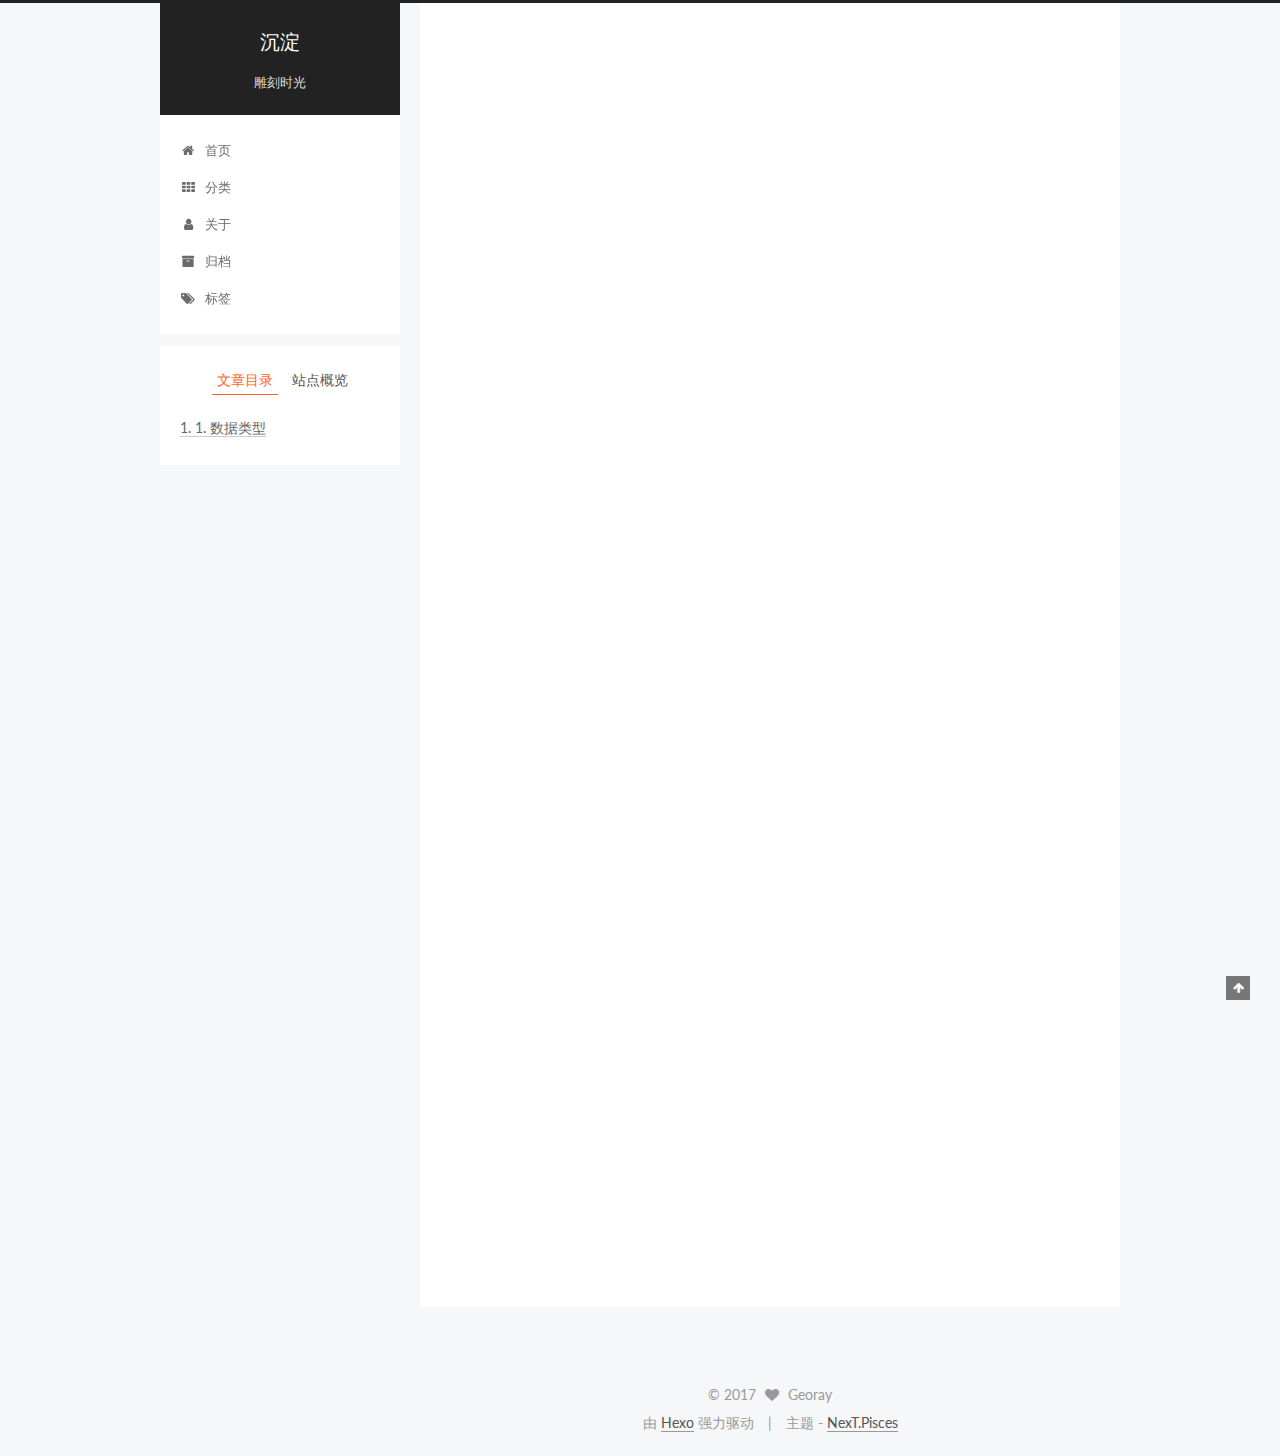
<file: 2017/10/08/test/index.html>
<!DOCTYPE html>



  


<html class="theme-next pisces use-motion" lang="zh-Hans">
<head>
  <meta charset="UTF-8"/>
<meta http-equiv="X-UA-Compatible" content="IE=edge" />
<meta name="viewport" content="width=device-width, initial-scale=1, maximum-scale=1"/>
<meta name="theme-color" content="#222">









<meta http-equiv="Cache-Control" content="no-transform" />
<meta http-equiv="Cache-Control" content="no-siteapp" />















  
  
  <link href="/lib/fancybox/source/jquery.fancybox.css?v=2.1.5" rel="stylesheet" type="text/css" />




  
  
  
  

  
    
    
  

  

  

  

  

  
    
    
    <link href="//fonts.googleapis.com/css?family=Lato:300,300italic,400,400italic,700,700italic&subset=latin,latin-ext" rel="stylesheet" type="text/css">
  






<link href="/lib/font-awesome/css/font-awesome.min.css?v=4.6.2" rel="stylesheet" type="text/css" />

<link href="/css/main.css?v=5.1.2" rel="stylesheet" type="text/css" />


  <meta name="keywords" content="C++," />








  <link rel="shortcut icon" type="image/x-icon" href="/favicon.ico?v=5.1.2" />






<meta name="description" content="1. 数据类型下面是C++代码。 测试文件 1fasdfasdf 2$x^2$">
<meta name="keywords" content="C++">
<meta property="og:type" content="article">
<meta property="og:title" content="test">
<meta property="og:url" content="https://Georay7.github.io/2017/10/08/test/index.html">
<meta property="og:site_name" content="沉淀">
<meta property="og:description" content="1. 数据类型下面是C++代码。 测试文件 1fasdfasdf 2$x^2$">
<meta property="og:locale" content="zh-Hans">
<meta property="og:updated_time" content="2017-10-07T15:18:44.958Z">
<meta name="twitter:card" content="summary">
<meta name="twitter:title" content="test">
<meta name="twitter:description" content="1. 数据类型下面是C++代码。 测试文件 1fasdfasdf 2$x^2$">



<script type="text/javascript" id="hexo.configurations">
  var NexT = window.NexT || {};
  var CONFIG = {
    root: '/',
    scheme: 'Pisces',
    sidebar: {"position":"left","display":"post","offset":12,"offset_float":12,"b2t":false,"scrollpercent":false,"onmobile":false},
    fancybox: true,
    tabs: true,
    motion: true,
    duoshuo: {
      userId: '0',
      author: '博主'
    },
    algolia: {
      applicationID: '',
      apiKey: '',
      indexName: '',
      hits: {"per_page":10},
      labels: {"input_placeholder":"Search for Posts","hits_empty":"We didn't find any results for the search: ${query}","hits_stats":"${hits} results found in ${time} ms"}
    }
  };
</script>



  <link rel="canonical" href="https://Georay7.github.io/2017/10/08/test/"/>





  <title>test | 沉淀</title>
  





  <script type="text/javascript">
    var _hmt = _hmt || [];
    (function() {
      var hm = document.createElement("script");
      hm.src = "https://hm.baidu.com/hm.js?958e9a45224aaa183277422ee15b4cf2";
      var s = document.getElementsByTagName("script")[0];
      s.parentNode.insertBefore(hm, s);
    })();
  </script>










</head>

<body itemscope itemtype="http://schema.org/WebPage" lang="zh-Hans">

  
  
    
  

  <div class="container sidebar-position-left page-post-detail ">
    <div class="headband"></div>

    <header id="header" class="header" itemscope itemtype="http://schema.org/WPHeader">
      <div class="header-inner"><div class="site-brand-wrapper">
  <div class="site-meta ">
    

    <div class="custom-logo-site-title">
      <a href="/"  class="brand" rel="start">
        <span class="logo-line-before"><i></i></span>
        <span class="site-title">沉淀</span>
        <span class="logo-line-after"><i></i></span>
      </a>
    </div>
      
        <p class="site-subtitle">雕刻时光</p>
      
  </div>

  <div class="site-nav-toggle">
    <button>
      <span class="btn-bar"></span>
      <span class="btn-bar"></span>
      <span class="btn-bar"></span>
    </button>
  </div>
</div>

<nav class="site-nav">
  

  
    <ul id="menu" class="menu">
      
        
        <li class="menu-item menu-item-home">
          <a href="/" rel="section">
            
              <i class="menu-item-icon fa fa-fw fa-home"></i> <br />
            
            首页
          </a>
        </li>
      
        
        <li class="menu-item menu-item-categories">
          <a href="/categories/" rel="section">
            
              <i class="menu-item-icon fa fa-fw fa-th"></i> <br />
            
            分类
          </a>
        </li>
      
        
        <li class="menu-item menu-item-about">
          <a href="/about/" rel="section">
            
              <i class="menu-item-icon fa fa-fw fa-user"></i> <br />
            
            关于
          </a>
        </li>
      
        
        <li class="menu-item menu-item-archives">
          <a href="/archives/" rel="section">
            
              <i class="menu-item-icon fa fa-fw fa-archive"></i> <br />
            
            归档
          </a>
        </li>
      
        
        <li class="menu-item menu-item-tags">
          <a href="/tags/" rel="section">
            
              <i class="menu-item-icon fa fa-fw fa-tags"></i> <br />
            
            标签
          </a>
        </li>
      

      
    </ul>
  

  
</nav>



 </div>
    </header>

    <main id="main" class="main">
      <div class="main-inner">
        <div class="content-wrap">
          <div id="content" class="content">
            

  <div id="posts" class="posts-expand">
    

  

  
  
  

  <article class="post post-type-normal" itemscope itemtype="http://schema.org/Article">
  
  
  
  <div class="post-block">
    <link itemprop="mainEntityOfPage" href="https://Georay7.github.io/2017/10/08/test/">

    <span hidden itemprop="author" itemscope itemtype="http://schema.org/Person">
      <meta itemprop="name" content="Georay">
      <meta itemprop="description" content="">
      <meta itemprop="image" content="/images/avatar.png">
    </span>

    <span hidden itemprop="publisher" itemscope itemtype="http://schema.org/Organization">
      <meta itemprop="name" content="沉淀">
    </span>

    
      <header class="post-header">

        
        
          <h1 class="post-title" itemprop="name headline">test</h1>
        

        <div class="post-meta">
          <span class="post-time">
            
              <span class="post-meta-item-icon">
                <i class="fa fa-calendar-o"></i>
              </span>
              
                <span class="post-meta-item-text">发表于</span>
              
              <time title="创建于" itemprop="dateCreated datePublished" datetime="2017-10-08T22:34:55+08:00">
                2017-10-08
              </time>
            

            

            
          </span>

          

          
            
          

          
          
             <span id="/2017/10/08/test/" class="leancloud_visitors" data-flag-title="test">
               <span class="post-meta-divider">|</span>
               <span class="post-meta-item-icon">
                 <i class="fa fa-eye"></i>
               </span>
               
                 <span class="post-meta-item-text">阅读次数 </span>
               
                 <span class="leancloud-visitors-count"></span>
             </span>
          

          

          

          

        </div>
      </header>
    

    
    
    
    <div class="post-body" itemprop="articleBody">

      
      

      
        <h2 id="1-数据类型"><a href="#1-数据类型" class="headerlink" title="1. 数据类型"></a>1. 数据类型</h2><p>下面是<code>C++</code>代码。</p>
<p>测试文件</p>
<figure class="highlight python"><table><tr><td class="gutter"><pre><div class="line">1</div></pre></td><td class="code"><pre><div class="line">fasdfasdf</div></pre></td></tr></table></figure>
<p>2$x^2$</p>
<a id="more"></a>
<p>$$\sum_{i=0}^{n} \hat x$$</p>
<p><a href="www.baidu.com">百度</a></p>
<figure class="highlight c++"><table><tr><td class="gutter"><pre><div class="line">1</div><div class="line">2</div><div class="line">3</div><div class="line">4</div><div class="line">5</div><div class="line">6</div><div class="line">7</div><div class="line">8</div><div class="line">9</div><div class="line">10</div><div class="line">11</div><div class="line">12</div><div class="line">13</div><div class="line">14</div><div class="line">15</div><div class="line">16</div><div class="line">17</div><div class="line">18</div><div class="line">19</div><div class="line">20</div></pre></td><td class="code"><pre><div class="line"><span class="meta">#<span class="meta-keyword">include</span> <span class="meta-string">&lt;iostream&gt;</span></span></div><div class="line"><span class="function"><span class="keyword">int</span> <span class="title">main</span><span class="params">()</span></span></div><div class="line"><span class="function"></span>&#123;</div><div class="line">    <span class="keyword">using</span> <span class="keyword">namespace</span> <span class="built_in">std</span>;</div><div class="line">    <span class="built_in">cout</span>&lt;&lt;<span class="string">"Computing the size of some C++ inbuilt variable types"</span>&lt;&lt;<span class="built_in">endl</span>;</div><div class="line">    <span class="built_in">cout</span>&lt;&lt;<span class="string">"Size of bool: "</span>&lt;&lt;<span class="keyword">sizeof</span>(<span class="keyword">bool</span>)&lt;&lt;<span class="built_in">endl</span>;</div><div class="line">    <span class="built_in">cout</span>&lt;&lt;<span class="string">"Size of char: "</span>&lt;&lt;<span class="keyword">sizeof</span>(<span class="keyword">char</span>)&lt;&lt;<span class="built_in">endl</span>;</div><div class="line">    <span class="built_in">cout</span>&lt;&lt;<span class="string">"Size of unsigned short int: "</span>&lt;&lt;<span class="keyword">sizeof</span>(<span class="keyword">unsigned</span> <span class="keyword">short</span>)&lt;&lt;<span class="built_in">endl</span>;</div><div class="line">    <span class="built_in">cout</span>&lt;&lt;<span class="string">"Size of short int: "</span>&lt;&lt;<span class="keyword">sizeof</span>(<span class="keyword">short</span> <span class="keyword">int</span>)&lt;&lt;<span class="built_in">endl</span>;</div><div class="line">    <span class="built_in">cout</span>&lt;&lt;<span class="string">"Size of unsigned long int: "</span>&lt;&lt;<span class="keyword">sizeof</span>(<span class="keyword">unsigned</span> <span class="keyword">long</span>)&lt;&lt;<span class="built_in">endl</span>;</div><div class="line">    <span class="built_in">cout</span>&lt;&lt;<span class="string">"Size of long: "</span>&lt;&lt;<span class="keyword">sizeof</span>(<span class="keyword">long</span>)&lt;&lt;<span class="built_in">endl</span>;</div><div class="line">    <span class="built_in">cout</span>&lt;&lt;<span class="string">"Size of int: "</span>&lt;&lt;<span class="keyword">sizeof</span>(<span class="keyword">int</span>)&lt;&lt;<span class="built_in">endl</span>;</div><div class="line">    <span class="built_in">cout</span>&lt;&lt;<span class="string">"Size of unsigned long long: "</span>&lt;&lt;<span class="keyword">sizeof</span>(<span class="keyword">unsigned</span> <span class="keyword">long</span> <span class="keyword">long</span>)&lt;&lt;<span class="built_in">endl</span>;</div><div class="line">    <span class="built_in">cout</span>&lt;&lt;<span class="string">"Size of long long: "</span>&lt;&lt;<span class="keyword">sizeof</span>(<span class="keyword">long</span> <span class="keyword">long</span>)&lt;&lt;<span class="built_in">endl</span>;</div><div class="line">    <span class="built_in">cout</span>&lt;&lt;<span class="string">"Size of unsigned int: "</span>&lt;&lt;<span class="keyword">sizeof</span>(<span class="keyword">unsigned</span> <span class="keyword">int</span>)&lt;&lt;<span class="built_in">endl</span>;</div><div class="line">    <span class="built_in">cout</span>&lt;&lt;<span class="string">"Size of float: "</span>&lt;&lt;<span class="keyword">sizeof</span>(<span class="keyword">float</span>)&lt;&lt;<span class="built_in">endl</span>;</div><div class="line">    <span class="built_in">cout</span>&lt;&lt;<span class="string">"Size of double: "</span>&lt;&lt;<span class="keyword">sizeof</span>(<span class="keyword">double</span>)&lt;&lt;<span class="built_in">endl</span>;</div><div class="line">    <span class="built_in">cout</span>&lt;&lt;<span class="string">"The output changes with compiler,hardware and OS. But 1 Byte is always equal to 8 bit."</span>&lt;&lt;<span class="built_in">endl</span>;</div><div class="line">    <span class="keyword">return</span> <span class="number">0</span>;</div><div class="line">&#125;</div></pre></td></tr></table></figure>

      
    </div>
    
    
    

    

    
      <div>
        <div style="padding: 10px 0; margin: 20px auto; width: 90%; text-align: center;">
  <div>您的鼓励是我前进的动力</div>
  <button id="rewardButton" disable="enable" onclick="var qr = document.getElementById('QR'); if (qr.style.display === 'none') {qr.style.display='block';} else {qr.style.display='none'}">
    <span>Donate</span>
  </button>
  <div id="QR" style="display: none;">

    
      <div id="wechat" style="display: inline-block">
        <img id="wechat_qr" src="/images/wechatpay.jpg" alt="Georay WeChat Pay"/>
        <p>WeChat Pay</p>
      </div>
    

    
      <div id="alipay" style="display: inline-block">
        <img id="alipay_qr" src="/images/alipay.jpg" alt="Georay Alipay"/>
        <p>Alipay</p>
      </div>
    

    

  </div>
</div>

      </div>
    

    

    <footer class="post-footer">
      
        <div class="post-tags">
          
            <a href="/tags/C/" rel="tag"># C++</a>
          
        </div>
      

      
      
      

      
        <div class="post-nav">
          <div class="post-nav-next post-nav-item">
            
              <a href="/2017/10/07/hello-world/" rel="next" title="Hello World">
                <i class="fa fa-chevron-left"></i> Hello World
              </a>
            
          </div>

          <span class="post-nav-divider"></span>

          <div class="post-nav-prev post-nav-item">
            
          </div>
        </div>
      

      
      
    </footer>
  </div>
  
  
  
  </article>



    <div class="post-spread">
      
    </div>
  </div>


          </div>
          


          
  <div class="comments" id="comments">
    
      <div id="lv-container" data-id="city" data-uid="MTAyMC8zMDYzNy83MTky"></div>
    
  </div>


        </div>
        
          
  
  <div class="sidebar-toggle">
    <div class="sidebar-toggle-line-wrap">
      <span class="sidebar-toggle-line sidebar-toggle-line-first"></span>
      <span class="sidebar-toggle-line sidebar-toggle-line-middle"></span>
      <span class="sidebar-toggle-line sidebar-toggle-line-last"></span>
    </div>
  </div>

  <aside id="sidebar" class="sidebar">
    
    <div class="sidebar-inner">

      

      
        <ul class="sidebar-nav motion-element">
          <li class="sidebar-nav-toc sidebar-nav-active" data-target="post-toc-wrap" >
            文章目录
          </li>
          <li class="sidebar-nav-overview" data-target="site-overview">
            站点概览
          </li>
        </ul>
      

      <section class="site-overview sidebar-panel">
        <div class="site-author motion-element" itemprop="author" itemscope itemtype="http://schema.org/Person">
          <img class="site-author-image" itemprop="image"
               src="/images/avatar.png"
               alt="Georay" />
          <p class="site-author-name" itemprop="name">Georay</p>
           
              <p class="site-description motion-element" itemprop="description">有关时光、情绪的点滴</p>
          
        </div>
        <nav class="site-state motion-element">

          
            <div class="site-state-item site-state-posts">
              <a href="/archives/">
                <span class="site-state-item-count">3</span>
                <span class="site-state-item-name">日志</span>
              </a>
            </div>
          

          

          
            
            
            <div class="site-state-item site-state-tags">
              
                <span class="site-state-item-count">2</span>
                <span class="site-state-item-name">标签</span>
              
            </div>
          

        </nav>

        

        <div class="links-of-author motion-element">
          
        </div>

        
        

        
        

        


      </section>

      
      <!--noindex-->
        <section class="post-toc-wrap motion-element sidebar-panel sidebar-panel-active">
          <div class="post-toc">

            
              
            

            
              <div class="post-toc-content"><ol class="nav"><li class="nav-item nav-level-2"><a class="nav-link" href="#1-数据类型"><span class="nav-number">1.</span> <span class="nav-text">1. 数据类型</span></a></li></ol></div>
            

          </div>
        </section>
      <!--/noindex-->
      

      

    </div>
  </aside>


        
      </div>
    </main>

    <footer id="footer" class="footer">
      <div class="footer-inner">
        <div class="copyright" >
  
  &copy; 
  <span itemprop="copyrightYear">2017</span>
  <span class="with-love">
    <i class="fa fa-heart"></i>
  </span>
  <span class="author" itemprop="copyrightHolder">Georay</span>
</div>


<div class="powered-by">
  由 <a class="theme-link" href="https://hexo.io">Hexo</a> 强力驱动
</div>

<div class="theme-info">
  主题 -
  <a class="theme-link" href="https://github.com/iissnan/hexo-theme-next">
    NexT.Pisces
  </a>
</div>


        

        
      </div>
    </footer>

    
      <div class="back-to-top">
        <i class="fa fa-arrow-up"></i>
        
      </div>
    

  </div>

  

<script type="text/javascript">
  if (Object.prototype.toString.call(window.Promise) !== '[object Function]') {
    window.Promise = null;
  }
</script>









  












  
  <script type="text/javascript" src="/lib/jquery/index.js?v=2.1.3"></script>

  
  <script type="text/javascript" src="/lib/fastclick/lib/fastclick.min.js?v=1.0.6"></script>

  
  <script type="text/javascript" src="/lib/jquery_lazyload/jquery.lazyload.js?v=1.9.7"></script>

  
  <script type="text/javascript" src="/lib/velocity/velocity.min.js?v=1.2.1"></script>

  
  <script type="text/javascript" src="/lib/velocity/velocity.ui.min.js?v=1.2.1"></script>

  
  <script type="text/javascript" src="/lib/fancybox/source/jquery.fancybox.pack.js?v=2.1.5"></script>


  


  <script type="text/javascript" src="/js/src/utils.js?v=5.1.2"></script>

  <script type="text/javascript" src="/js/src/motion.js?v=5.1.2"></script>



  
  


  <script type="text/javascript" src="/js/src/affix.js?v=5.1.2"></script>

  <script type="text/javascript" src="/js/src/schemes/pisces.js?v=5.1.2"></script>



  
  <script type="text/javascript" src="/js/src/scrollspy.js?v=5.1.2"></script>
<script type="text/javascript" src="/js/src/post-details.js?v=5.1.2"></script>



  


  <script type="text/javascript" src="/js/src/bootstrap.js?v=5.1.2"></script>



  


  




	





  





  
    <script type="text/javascript">
      (function(d, s) {
        var j, e = d.getElementsByTagName(s)[0];
        if (typeof LivereTower === 'function') { return; }
        j = d.createElement(s);
        j.src = 'https://cdn-city.livere.com/js/embed.dist.js';
        j.async = true;
        e.parentNode.insertBefore(j, e);
      })(document, 'script');
    </script>
  






  





  

  
  <script src="https://cdn1.lncld.net/static/js/av-core-mini-0.6.4.js"></script>
  <script>AV.initialize("tIwtmSWPj6Sh7xIzaKNcMwry-gzGzoHsz", "xGavrmdoYIDMIgUVyyEv1nRC");</script>
  <script>
    function showTime(Counter) {
      var query = new AV.Query(Counter);
      var entries = [];
      var $visitors = $(".leancloud_visitors");

      $visitors.each(function () {
        entries.push( $(this).attr("id").trim() );
      });

      query.containedIn('url', entries);
      query.find()
        .done(function (results) {
          var COUNT_CONTAINER_REF = '.leancloud-visitors-count';

          if (results.length === 0) {
            $visitors.find(COUNT_CONTAINER_REF).text(0);
            return;
          }

          for (var i = 0; i < results.length; i++) {
            var item = results[i];
            var url = item.get('url');
            var time = item.get('time');
            var element = document.getElementById(url);

            $(element).find(COUNT_CONTAINER_REF).text(time);
          }
          for(var i = 0; i < entries.length; i++) {
            var url = entries[i];
            var element = document.getElementById(url);
            var countSpan = $(element).find(COUNT_CONTAINER_REF);
            if( countSpan.text() == '') {
              countSpan.text(0);
            }
          }
        })
        .fail(function (object, error) {
          console.log("Error: " + error.code + " " + error.message);
        });
    }

    function addCount(Counter) {
      var $visitors = $(".leancloud_visitors");
      var url = $visitors.attr('id').trim();
      var title = $visitors.attr('data-flag-title').trim();
      var query = new AV.Query(Counter);

      query.equalTo("url", url);
      query.find({
        success: function(results) {
          if (results.length > 0) {
            var counter = results[0];
            counter.fetchWhenSave(true);
            counter.increment("time");
            counter.save(null, {
              success: function(counter) {
                var $element = $(document.getElementById(url));
                $element.find('.leancloud-visitors-count').text(counter.get('time'));
              },
              error: function(counter, error) {
                console.log('Failed to save Visitor num, with error message: ' + error.message);
              }
            });
          } else {
            var newcounter = new Counter();
            /* Set ACL */
            var acl = new AV.ACL();
            acl.setPublicReadAccess(true);
            acl.setPublicWriteAccess(true);
            newcounter.setACL(acl);
            /* End Set ACL */
            newcounter.set("title", title);
            newcounter.set("url", url);
            newcounter.set("time", 1);
            newcounter.save(null, {
              success: function(newcounter) {
                var $element = $(document.getElementById(url));
                $element.find('.leancloud-visitors-count').text(newcounter.get('time'));
              },
              error: function(newcounter, error) {
                console.log('Failed to create');
              }
            });
          }
        },
        error: function(error) {
          console.log('Error:' + error.code + " " + error.message);
        }
      });
    }

    $(function() {
      var Counter = AV.Object.extend("Counter");
      if ($('.leancloud_visitors').length == 1) {
        addCount(Counter);
      } else if ($('.post-title-link').length > 1) {
        showTime(Counter);
      }
    });
  </script>



  

  

  

  

  

</body>
</html>
</file>
<file: css/main.css>
/* normalize.css v3.0.2 | MIT License | git.io/normalize */
html {
  font-family: sans-serif; /* 1 */
  -ms-text-size-adjust: 100%; /* 2 */
  -webkit-text-size-adjust: 100%; /* 2 */
}
body {
  margin: 0;
}
article,
aside,
details,
figcaption,
figure,
footer,
header,
hgroup,
main,
menu,
nav,
section,
summary {
  display: block;
}
audio,
canvas,
progress,
video {
  display: inline-block; /* 1 */
  vertical-align: baseline; /* 2 */
}
audio:not([controls]) {
  display: none;
  height: 0;
}
[hidden],
template {
  display: none;
}
a {
  background-color: transparent;
}
a:active,
a:hover {
  outline: 0;
}
abbr[title] {
  border-bottom: 1px dotted;
}
b,
strong {
  font-weight: bold;
}
dfn {
  font-style: italic;
}
h1 {
  font-size: 2em;
  margin: 0.67em 0;
}
mark {
  background: #ff0;
  color: #000;
}
small {
  font-size: 80%;
}
sub,
sup {
  font-size: 75%;
  line-height: 0;
  position: relative;
  vertical-align: baseline;
}
sup {
  top: -0.5em;
}
sub {
  bottom: -0.25em;
}
img {
  border: 0;
}
svg:not(:root) {
  overflow: hidden;
}
figure {
  margin: 1em 40px;
}
hr {
  -moz-box-sizing: content-box;
  box-sizing: content-box;
  height: 0;
}
pre {
  overflow: auto;
}
code,
kbd,
pre,
samp {
  font-family: monospace, monospace;
  font-size: 1em;
}
button,
input,
optgroup,
select,
textarea {
  color: inherit; /* 1 */
  font: inherit; /* 2 */
  margin: 0; /* 3 */
}
button {
  overflow: visible;
}
button,
select {
  text-transform: none;
}
button,
html input[type="button"],
input[type="reset"],
input[type="submit"] {
  -webkit-appearance: button; /* 2 */
  cursor: pointer; /* 3 */
}
button[disabled],
html input[disabled] {
  cursor: default;
}
button::-moz-focus-inner,
input::-moz-focus-inner {
  border: 0;
  padding: 0;
}
input {
  line-height: normal;
}
input[type="checkbox"],
input[type="radio"] {
  box-sizing: border-box; /* 1 */
  padding: 0; /* 2 */
}
input[type="number"]::-webkit-inner-spin-button,
input[type="number"]::-webkit-outer-spin-button {
  height: auto;
}
input[type="search"] {
  -webkit-appearance: textfield; /* 1 */
  -moz-box-sizing: content-box;
  -webkit-box-sizing: content-box; /* 2 */
  box-sizing: content-box;
}
input[type="search"]::-webkit-search-cancel-button,
input[type="search"]::-webkit-search-decoration {
  -webkit-appearance: none;
}
fieldset {
  border: 1px solid #c0c0c0;
  margin: 0 2px;
  padding: 0.35em 0.625em 0.75em;
}
legend {
  border: 0; /* 1 */
  padding: 0; /* 2 */
}
textarea {
  overflow: auto;
}
optgroup {
  font-weight: bold;
}
table {
  border-collapse: collapse;
  border-spacing: 0;
}
td,
th {
  padding: 0;
}
::selection {
  background: #262a30;
  color: #fff;
}
body {
  position: relative;
  font-family: 'Lato', "PingFang SC", "Microsoft YaHei", sans-serif;
  font-size: 14px;
  line-height: 2;
  color: #555;
  background: #f5f7f9;
}
@media (max-width: 767px) {
  body {
    padding-right: 0 !important;
  }
}
@media (min-width: 768px) and (max-width: 991px) {
  body {
    padding-right: 0 !important;
  }
}
@media (min-width: 1600px) {
  body {
    font-size: 16px;
  }
}
h1,
h2,
h3,
h4,
h5,
h6 {
  margin: 0;
  padding: 0;
  font-weight: bold;
  line-height: 1.5;
  font-family: 'Lato', "PingFang SC", "Microsoft YaHei", sans-serif;
}
h2,
h3,
h4,
h5,
h6 {
  margin: 20px 0 15px;
}
h1 {
  font-size: 22px;
}
@media (max-width: 767px) {
  h1 {
    font-size: 18px;
  }
}
h2 {
  font-size: 20px;
}
@media (max-width: 767px) {
  h2 {
    font-size: 16px;
  }
}
h3 {
  font-size: 18px;
}
@media (max-width: 767px) {
  h3 {
    font-size: 14px;
  }
}
h4 {
  font-size: 16px;
}
@media (max-width: 767px) {
  h4 {
    font-size: 12px;
  }
}
h5 {
  font-size: 14px;
}
@media (max-width: 767px) {
  h5 {
    font-size: 10px;
  }
}
h6 {
  font-size: 12px;
}
@media (max-width: 767px) {
  h6 {
    font-size: 8px;
  }
}
p {
  margin: 0 0 20px 0;
}
a {
  color: #555;
  text-decoration: none;
  border-bottom: 1px solid #999;
  word-wrap: break-word;
}
a:hover {
  color: #222;
  border-bottom-color: #222;
}
blockquote {
  margin: 0;
  padding: 0;
}
img {
  display: block;
  margin: auto;
  max-width: 100%;
  height: auto;
}
hr {
  margin: 40px 0;
  height: 3px;
  border: none;
  background-color: #ddd;
  background-image: repeating-linear-gradient(-45deg, #fff, #fff 4px, transparent 4px, transparent 8px);
}
blockquote {
  padding: 0 15px;
  color: #666;
  border-left: 4px solid #ddd;
}
blockquote cite::before {
  content: "-";
  padding: 0 5px;
}
dt {
  font-weight: 700;
}
dd {
  margin: 0;
  padding: 0;
}
.text-left {
  text-align: left;
}
.text-center {
  text-align: center;
}
.text-right {
  text-align: right;
}
.text-justify {
  text-align: justify;
}
.text-nowrap {
  white-space: nowrap;
}
.text-lowercase {
  text-transform: lowercase;
}
.text-uppercase {
  text-transform: uppercase;
}
.text-capitalize {
  text-transform: capitalize;
}
.center-block {
  display: block;
  margin-left: auto;
  margin-right: auto;
}
.clearfix:before,
.clearfix:after {
  content: " ";
  display: table;
}
.clearfix:after {
  clear: both;
}
.pullquote {
  width: 45%;
}
.pullquote.left {
  float: left;
  margin-left: 5px;
  margin-right: 10px;
}
.pullquote.right {
  float: right;
  margin-left: 10px;
  margin-right: 5px;
}
.affix.affix.affix {
  position: fixed;
}
.translation {
  margin-top: -20px;
  font-size: 14px;
  color: #999;
}
.scrollbar-measure {
  width: 100px;
  height: 100px;
  overflow: scroll;
  position: absolute;
  top: -9999px;
}
.use-motion .motion-element {
  opacity: 0;
}
table {
  margin: 20px 0;
  width: 100%;
  border-collapse: collapse;
  border-spacing: 0;
  border: 1px solid #ddd;
  font-size: 14px;
  table-layout: fixed;
  word-wrap: break-all;
}
table>tbody>tr:nth-of-type(odd) {
  background-color: #f9f9f9;
}
table>tbody>tr:hover {
  background-color: #f5f5f5;
}
caption,
th,
td {
  padding: 8px;
  text-align: left;
  vertical-align: middle;
  font-weight: normal;
}
th,
td {
  border-bottom: 3px solid #ddd;
  border-right: 1px solid #eee;
}
th {
  padding-bottom: 10px;
  font-weight: 700;
}
td {
  border-bottom-width: 1px;
}
html,
body {
  height: 100%;
}
.container {
  position: relative;
  min-height: 100%;
}
.header-inner {
  margin: 0 auto;
  padding: 100px 0 70px;
  width: 700px;
}
@media (min-width: 1600px) {
  .container .header-inner {
    width: 900px;
  }
}
.main {
  padding-bottom: 150px;
}
.main-inner {
  margin: 0 auto;
  width: 700px;
}
@media (min-width: 1600px) {
  .container .main-inner {
    width: 900px;
  }
}
.footer {
  position: absolute;
  left: 0;
  bottom: 0;
  width: 100%;
  min-height: 50px;
}
.footer-inner {
  box-sizing: border-box;
  margin: 20px auto;
  width: 700px;
}
@media (min-width: 1600px) {
  .container .footer-inner {
    width: 900px;
  }
}
pre,
.highlight {
  overflow: auto;
  margin: 20px 0;
  padding: 0;
  font-size: 13px;
  color: #4d4d4c;
  background: #f7f7f7;
  line-height: 1.6;
}
pre,
code {
  font-family: consolas, Menlo, "PingFang SC", "Microsoft YaHei", monospace;
}
code {
  padding: 2px 4px;
  word-wrap: break-word;
  color: #555;
  background: #eee;
  border-radius: 3px;
  font-size: 13px;
}
pre code {
  padding: 0;
  color: #4d4d4c;
  background: none;
  text-shadow: none;
}
.highlight {
  border-radius: 1px;
}
.highlight pre {
  border: none;
  margin: 0;
  padding: 10px 0;
}
.highlight table {
  margin: 0;
  width: auto;
  border: none;
}
.highlight td {
  border: none;
  padding: 0;
}
.highlight figcaption {
  font-size: 1em;
  color: #4d4d4c;
  line-height: 1em;
  margin-bottom: 1em;
}
.highlight figcaption:before,
.highlight figcaption:after {
  content: " ";
  display: table;
}
.highlight figcaption:after {
  clear: both;
}
.highlight figcaption a {
  float: right;
  color: #4d4d4c;
}
.highlight figcaption a:hover {
  border-bottom-color: #4d4d4c;
}
.highlight .gutter pre {
  padding-left: 10px;
  padding-right: 10px;
  color: #869194;
  text-align: right;
  background-color: #eff2f3;
}
.highlight .code pre {
  width: 100%;
  padding-left: 10px;
  padding-right: 10px;
  background-color: #f7f7f7;
}
.highlight .line {
  height: 20px;
}
.gutter {
  -webkit-user-select: none;
  -moz-user-select: none;
  -ms-user-select: none;
  user-select: none;
}
.gist table {
  width: auto;
}
.gist table td {
  border: none;
}
pre .deletion {
  background: #fdd;
}
pre .addition {
  background: #dfd;
}
pre .meta {
  color: #8959a8;
}
pre .comment {
  color: #8e908c;
}
pre .variable,
pre .attribute,
pre .tag,
pre .regexp,
pre .ruby .constant,
pre .xml .tag .title,
pre .xml .pi,
pre .xml .doctype,
pre .html .doctype,
pre .css .id,
pre .css .class,
pre .css .pseudo {
  color: #c82829;
}
pre .number,
pre .preprocessor,
pre .built_in,
pre .literal,
pre .params,
pre .constant,
pre .command {
  color: #f5871f;
}
pre .ruby .class .title,
pre .css .rules .attribute,
pre .string,
pre .value,
pre .inheritance,
pre .header,
pre .ruby .symbol,
pre .xml .cdata,
pre .special,
pre .number,
pre .formula {
  color: #718c00;
}
pre .title,
pre .css .hexcolor {
  color: #3e999f;
}
pre .function,
pre .python .decorator,
pre .python .title,
pre .ruby .function .title,
pre .ruby .title .keyword,
pre .perl .sub,
pre .javascript .title,
pre .coffeescript .title {
  color: #4271ae;
}
pre .keyword,
pre .javascript .function {
  color: #8959a8;
}
.full-image.full-image.full-image {
  border: none;
  max-width: 100%;
  width: auto;
  margin: 20px auto;
}
@media (min-width: 992px) {
  .full-image.full-image.full-image {
    max-width: none;
    width: 118%;
    margin: 0 -9%;
  }
}
.blockquote-center,
.page-home .post-type-quote blockquote,
.page-post-detail .post-type-quote blockquote {
  position: relative;
  margin: 40px 0;
  padding: 0;
  border-left: none;
  text-align: center;
}
.blockquote-center::before,
.page-home .post-type-quote blockquote::before,
.page-post-detail .post-type-quote blockquote::before,
.blockquote-center::after,
.page-home .post-type-quote blockquote::after,
.page-post-detail .post-type-quote blockquote::after {
  position: absolute;
  content: ' ';
  display: block;
  width: 100%;
  height: 24px;
  opacity: 0.2;
  background-repeat: no-repeat;
  background-position: 0 -6px;
  background-size: 22px 22px;
}
.blockquote-center::before,
.page-home .post-type-quote blockquote::before,
.page-post-detail .post-type-quote blockquote::before {
  top: -20px;
  background-image: url("../images/quote-l.svg");
  border-top: 1px solid #ccc;
}
.blockquote-center::after,
.page-home .post-type-quote blockquote::after,
.page-post-detail .post-type-quote blockquote::after {
  bottom: -20px;
  background-image: url("../images/quote-r.svg");
  border-bottom: 1px solid #ccc;
  background-position: 100% 8px;
}
.blockquote-center p,
.page-home .post-type-quote blockquote p,
.page-post-detail .post-type-quote blockquote p,
.blockquote-center div,
.page-home .post-type-quote blockquote div,
.page-post-detail .post-type-quote blockquote div {
  text-align: center;
}
.post .post-body .group-picture img {
  box-sizing: border-box;
  padding: 0 3px;
  border: none;
}
.post .group-picture-row {
  overflow: hidden;
  margin-top: 6px;
}
.post .group-picture-row:first-child {
  margin-top: 0;
}
.post .group-picture-column {
  float: left;
}
.page-post-detail .post-body .group-picture-column {
  float: none;
  margin-top: 10px;
  width: auto !important;
}
.page-post-detail .post-body .group-picture-column img {
  margin: 0 auto;
}
.page-archive .group-picture-container {
  overflow: hidden;
}
.page-archive .group-picture-row {
  float: left;
}
.page-archive .group-picture-row:first-child {
  margin-top: 6px;
}
.page-archive .group-picture-column {
  max-width: 150px;
  max-height: 150px;
}
.post-body .note {
  position: relative;
  padding: 15px;
  margin-bottom: 20px;
  border: 1px solid #eee;
  border-left-width: 5px;
  border-radius: 3px;
}
.post-body .note h2,
.post-body .note h3,
.post-body .note h4,
.post-body .note h5,
.post-body .note h6 {
  margin-top: 0;
  margin-bottom: 0;
  border-bottom: initial;
  padding-top: 0 !important;
}
.post-body .note p:first-child,
.post-body .note ul:first-child,
.post-body .note ol:first-child,
.post-body .note table:first-child,
.post-body .note pre:first-child,
.post-body .note blockquote:first-child {
  margin-top: 0;
}
.post-body .note p:last-child,
.post-body .note ul:last-child,
.post-body .note ol:last-child,
.post-body .note table:last-child,
.post-body .note pre:last-child,
.post-body .note blockquote:last-child {
  margin-bottom: 0;
}
.post-body .note.default {
  border-left-color: #777;
}
.post-body .note.default h2,
.post-body .note.default h3,
.post-body .note.default h4,
.post-body .note.default h5,
.post-body .note.default h6 {
  color: #777;
}
.post-body .note.primary {
  border-left-color: #6f42c1;
}
.post-body .note.primary h2,
.post-body .note.primary h3,
.post-body .note.primary h4,
.post-body .note.primary h5,
.post-body .note.primary h6 {
  color: #6f42c1;
}
.post-body .note.info {
  border-left-color: #428bca;
}
.post-body .note.info h2,
.post-body .note.info h3,
.post-body .note.info h4,
.post-body .note.info h5,
.post-body .note.info h6 {
  color: #428bca;
}
.post-body .note.success {
  border-left-color: #5cb85c;
}
.post-body .note.success h2,
.post-body .note.success h3,
.post-body .note.success h4,
.post-body .note.success h5,
.post-body .note.success h6 {
  color: #5cb85c;
}
.post-body .note.warning {
  border-left-color: #f0ad4e;
}
.post-body .note.warning h2,
.post-body .note.warning h3,
.post-body .note.warning h4,
.post-body .note.warning h5,
.post-body .note.warning h6 {
  color: #f0ad4e;
}
.post-body .note.danger {
  border-left-color: #d9534f;
}
.post-body .note.danger h2,
.post-body .note.danger h3,
.post-body .note.danger h4,
.post-body .note.danger h5,
.post-body .note.danger h6 {
  color: #d9534f;
}
.post-body .label {
  display: inline;
  padding: 0 2px;
  white-space: nowrap;
}
.post-body .label.default {
  background-color: #f0f0f0;
}
.post-body .label.primary {
  background-color: #efe6f7;
}
.post-body .label.info {
  background-color: #e5f2f8;
}
.post-body .label.success {
  background-color: #e7f4e9;
}
.post-body .label.warning {
  background-color: #fcf6e1;
}
.post-body .label.danger {
  background-color: #fae8eb;
}
.post-body .tabs {
  position: relative;
  display: block;
  margin-bottom: 20px;
  padding-top: 10px;
}
.post-body .tabs ul.nav-tabs {
  margin: 0;
  padding: 0;
  display: flex;
  margin-bottom: -1px;
}
@media (max-width: 413px) {
  .post-body .tabs ul.nav-tabs {
    display: block;
    margin-bottom: 5px;
  }
}
.post-body .tabs ul.nav-tabs li.tab {
  list-style-type: none !important;
  margin: 0 0.25em 0 0;
  border-top: 3px solid transparent;
  border-left: 1px solid transparent;
  border-right: 1px solid transparent;
}
@media (max-width: 413px) {
  .post-body .tabs ul.nav-tabs li.tab {
    margin: initial;
    border-top: 1px solid transparent;
    border-left: 3px solid transparent;
    border-right: 1px solid transparent;
    border-bottom: 1px solid transparent;
  }
}
.post-body .tabs ul.nav-tabs li.tab a {
  outline: 0;
  border-bottom: initial;
  display: block;
  line-height: 1.8em;
  padding: 0.25em 0.75em;
  transition-duration: 0.2s;
  transition-timing-function: ease-out;
  transition-delay: 0s;
}
.post-body .tabs ul.nav-tabs li.tab a i {
  width: 1.285714285714286em;
}
.post-body .tabs ul.nav-tabs li.tab.active {
  border-top: 3px solid #fc6423;
  border-left: 1px solid #ddd;
  border-right: 1px solid #ddd;
  background-color: #fff;
}
@media (max-width: 413px) {
  .post-body .tabs ul.nav-tabs li.tab.active {
    border-top: 1px solid #ddd;
    border-left: 3px solid #fc6423;
    border-right: 1px solid #ddd;
    border-bottom: 1px solid #ddd;
  }
}
.post-body .tabs ul.nav-tabs li.tab.active a {
  cursor: default;
  color: #555;
}
.post-body .tabs .tab-content {
  background-color: #fff;
}
.post-body .tabs .tab-content .tab-pane {
  border: 1px solid #ddd;
  padding: 20px 20px 0 20px;
}
.post-body .tabs .tab-content .tab-pane:not(.active) {
  display: none !important;
}
.post-body .tabs .tab-content .tab-pane.active {
  display: block !important;
}
.btn {
  display: inline-block;
  padding: 0 20px;
  font-size: 14px;
  color: #fff;
  background: #222;
  border: 2px solid #555;
  text-decoration: none;
  border-radius: 0;
  transition-property: background-color;
  transition-duration: 0.2s;
  transition-timing-function: ease-in-out;
  transition-delay: 0s;
}
.btn:hover,
.post-button .btn:hover {
  border-color: #222;
  color: #fff;
  background: #222;
}
.btn-bar {
  display: block;
  width: 22px;
  height: 2px;
  background: #555;
  border-radius: 1px;
}
.btn-bar+.btn-bar {
  margin-top: 4px;
}
.pagination {
  margin: 120px 0 40px;
  text-align: center;
  border-top: 1px solid #eee;
}
.page-number-basic,
.pagination .prev,
.pagination .next,
.pagination .page-number,
.pagination .space {
  display: inline-block;
  position: relative;
  top: -1px;
  margin: 0 10px;
  padding: 0 10px;
  line-height: 30px;
}
@media (max-width: 767px) {
  .page-number-basic,
  .pagination .prev,
  .pagination .next,
  .pagination .page-number,
  .pagination .space {
    margin: 0 5px;
  }
}
.pagination .prev,
.pagination .next,
.pagination .page-number {
  border-bottom: 0;
  border-top: 1px solid #eee;
  transition-property: border-color;
  transition-duration: 0.2s;
  transition-timing-function: ease-in-out;
  transition-delay: 0s;
}
.pagination .prev:hover,
.pagination .next:hover,
.pagination .page-number:hover {
  border-top-color: #222;
}
.pagination .space {
  padding: 0;
  margin: 0;
}
.pagination .prev {
  margin-left: 0;
}
.pagination .next {
  margin-right: 0;
}
.pagination .page-number.current {
  color: #fff;
  background: #ccc;
  border-top-color: #ccc;
}
@media (max-width: 767px) {
  .pagination {
    border-top: none;
  }
  .pagination .prev,
  .pagination .next,
  .pagination .page-number {
    margin-bottom: 10px;
    border-top: 0;
    border-bottom: 1px solid #eee;
  }
  .pagination .prev:hover,
  .pagination .next:hover,
  .pagination .page-number:hover {
    border-bottom-color: #222;
  }
}
.comments {
  margin: 60px 20px 0;
}
.tag-cloud {
  text-align: center;
}
.tag-cloud a {
  display: inline-block;
  margin: 10px;
}
.back-to-top {
  box-sizing: border-box;
  position: fixed;
  bottom: -100px;
  right: 30px;
  z-index: 1050;
  padding: 0 6px;
  width: 24px;
  background: #222;
  font-size: 12px;
  opacity: 0.6;
  color: #fff;
  cursor: pointer;
  text-align: center;
  -webkit-transform: translateZ(0);
  transition-property: bottom;
  transition-duration: 0.2s;
  transition-timing-function: ease-in-out;
  transition-delay: 0s;
}
@media (min-width: 768px) and (max-width: 991px) {
  .back-to-top {
    display: none !important;
  }
}
@media (max-width: 767px) {
  .back-to-top {
    display: none !important;
  }
}
.back-to-top.back-to-top-on {
  bottom: 30px;
}
.header {
  background: transparent;
}
.header-inner {
  position: relative;
}
.headband {
  height: 3px;
  background: #222;
}
.site-meta {
  margin: 0;
  text-align: center;
}
@media (max-width: 767px) {
  .site-meta {
    text-align: center;
  }
}
.brand {
  position: relative;
  display: inline-block;
  padding: 0 40px;
  color: #fff;
  background: #222;
  border-bottom: none;
}
.brand:hover {
  color: #fff;
}
.logo {
  display: inline-block;
  margin-right: 5px;
  line-height: 36px;
  vertical-align: top;
}
.site-title {
  display: inline-block;
  vertical-align: top;
  line-height: 36px;
  font-size: 20px;
  font-weight: normal;
  font-family: 'Lato', "PingFang SC", "Microsoft YaHei", sans-serif;
}
.site-subtitle {
  margin-top: 10px;
  font-size: 13px;
  color: #ddd;
}
.use-motion .brand {
  opacity: 0;
}
.use-motion .logo,
.use-motion .site-title,
.use-motion .site-subtitle {
  opacity: 0;
  position: relative;
  top: -10px;
}
.site-nav-toggle {
  display: none;
  position: absolute;
  top: 10px;
  left: 10px;
}
@media (max-width: 767px) {
  .site-nav-toggle {
    display: block;
  }
}
.site-nav-toggle button {
  margin-top: 2px;
  padding: 9px 10px;
  background: transparent;
  border: none;
}
@media (max-width: 767px) {
  .site-nav {
    display: none;
    margin: 0 -10px;
    padding: 0 10px;
    clear: both;
    border-top: 1px solid #ddd;
  }
}
@media (min-width: 768px) and (max-width: 991px) {
  .site-nav {
    display: block !important;
  }
}
@media (min-width: 992px) {
  .site-nav {
    display: block !important;
  }
}
.menu {
  margin-top: 20px;
  padding-left: 0;
  text-align: center;
}
.menu .menu-item {
  display: inline-block;
  margin: 0 10px;
  list-style: none;
}
@media screen and (max-width: 767px) {
  .menu .menu-item {
    margin-top: 10px;
  }
}
.menu .menu-item a {
  display: block;
  font-size: 13px;
  line-height: inherit;
  border-bottom: 1px solid transparent;
  transition-property: border-color;
  transition-duration: 0.2s;
  transition-timing-function: ease-in-out;
  transition-delay: 0s;
}
.menu .menu-item a:hover,
.menu-item-active a {
  border-bottom-color: #222;
}
.menu .menu-item .fa {
  margin-right: 5px;
}
.use-motion .menu-item {
  opacity: 0;
}
.post-body {
  font-family: 'Lato', "PingFang SC", "Microsoft YaHei", sans-serif;
}
@media (max-width: 767px) {
  .post-body {
    word-break: break-word;
  }
}
.post-body .fancybox img {
  display: block !important;
  margin: 0 auto;
  cursor: pointer;
  cursor: zoom-in;
  cursor: -webkit-zoom-in;
}
.post-body .image-caption,
.post-body .figure .caption {
  margin: 10px auto 15px;
  text-align: center;
  font-size: 14px;
  color: #999;
  font-weight: bold;
  line-height: 1;
}
.post-sticky-flag {
  display: inline-block;
  font-size: 16px;
  -ms-transform: rotate(30deg);
  -webkit-transform: rotate(30deg);
  -moz-transform: rotate(30deg);
  -ms-transform: rotate(30deg);
  -o-transform: rotate(30deg);
  transform: rotate(30deg);
}
.posts-expand {
  padding-top: 40px;
}
@media (max-width: 767px) {
  .posts-expand {
    margin: 0 20px;
  }
  .post-body pre {
    padding: 10px;
  }
  .post-body pre .gutter pre {
    padding-right: 10px;
  }
  .post-body .highlight {
    margin-left: 0px;
    margin-right: 0px;
    padding: 0;
  }
  .post-body .highlight .gutter pre {
    padding-right: 10px;
  }
}
@media (min-width: 992px) {
  .posts-expand .post-body {
    text-align: justify;
  }
}
.posts-expand .post-body h2,
.posts-expand .post-body h3,
.posts-expand .post-body h4,
.posts-expand .post-body h5,
.posts-expand .post-body h6 {
  padding-top: 10px;
}
.posts-expand .post-body h2 .header-anchor,
.posts-expand .post-body h3 .header-anchor,
.posts-expand .post-body h4 .header-anchor,
.posts-expand .post-body h5 .header-anchor,
.posts-expand .post-body h6 .header-anchor {
  float: right;
  margin-left: 10px;
  color: #ccc;
  border-bottom-style: none;
  visibility: hidden;
}
.posts-expand .post-body h2 .header-anchor:hover,
.posts-expand .post-body h3 .header-anchor:hover,
.posts-expand .post-body h4 .header-anchor:hover,
.posts-expand .post-body h5 .header-anchor:hover,
.posts-expand .post-body h6 .header-anchor:hover {
  color: inherit;
}
.posts-expand .post-body h2:hover .header-anchor,
.posts-expand .post-body h3:hover .header-anchor,
.posts-expand .post-body h4:hover .header-anchor,
.posts-expand .post-body h5:hover .header-anchor,
.posts-expand .post-body h6:hover .header-anchor {
  visibility: visible;
}
.posts-expand .post-body ul li {
  list-style: circle;
}
.posts-expand .post-body img {
  box-sizing: border-box;
  margin: auto;
  padding: 3px;
  border: 1px solid #ddd;
}
.posts-expand .fancybox img {
  margin: 0 auto;
}
@media (max-width: 767px) {
  .posts-collapse {
    margin: 0 20px;
  }
  .posts-collapse .post-title,
  .posts-collapse .post-meta {
    display: block;
    width: auto;
    text-align: left;
  }
}
.posts-collapse {
  position: relative;
  z-index: 1010;
  margin-left: 55px;
}
.posts-collapse::after {
  content: " ";
  position: absolute;
  top: 20px;
  left: 0;
  margin-left: -2px;
  width: 4px;
  height: 100%;
  background: #f5f5f5;
  z-index: -1;
}
@media (max-width: 767px) {
  .posts-collapse {
    margin: 0 20px;
  }
}
.posts-collapse .collection-title {
  position: relative;
  margin: 60px 0;
}
.posts-collapse .collection-title h1,
.posts-collapse .collection-title h2 {
  margin-left: 20px;
}
.posts-collapse .collection-title small {
  color: #bbb;
  margin-left: 5px;
}
.posts-collapse .collection-title::before {
  content: " ";
  position: absolute;
  left: 0;
  top: 50%;
  margin-left: -4px;
  margin-top: -4px;
  width: 8px;
  height: 8px;
  background: #bbb;
  border-radius: 50%;
}
.posts-collapse .post {
  margin: 30px 0;
}
.posts-collapse .post-header {
  position: relative;
  transition-duration: 0.2s;
  transition-timing-function: ease-in-out;
  transition-delay: 0s;
  transition-property: border;
  border-bottom: 1px dashed #ccc;
}
.posts-collapse .post-header::before {
  content: " ";
  position: absolute;
  left: 0;
  top: 12px;
  width: 6px;
  height: 6px;
  margin-left: -4px;
  background: #bbb;
  border-radius: 50%;
  border: 1px solid #fff;
  transition-duration: 0.2s;
  transition-timing-function: ease-in-out;
  transition-delay: 0s;
  transition-property: background;
}
.posts-collapse .post-header:hover {
  border-bottom-color: #666;
}
.posts-collapse .post-header:hover::before {
  background: #222;
}
.posts-collapse .post-meta {
  position: absolute;
  font-size: 12px;
  left: 20px;
  top: 5px;
}
.posts-collapse .post-comments-count {
  display: none;
}
.posts-collapse .post-title {
  margin-left: 60px;
  font-size: 16px;
  font-weight: normal;
  line-height: inherit;
}
.posts-collapse .post-title::after {
  margin-left: 3px;
  opacity: 0.6;
}
.posts-collapse .post-title a {
  color: #666;
  border-bottom: none;
}
.page-home .post-type-quote .post-header,
.page-post-detail .post-type-quote .post-header,
.page-home .post-type-quote .post-tags,
.page-post-detail .post-type-quote .post-tags {
  display: none;
}
.posts-expand .post-title {
  font-size: 26px;
  text-align: center;
  word-break: break-word;
  font-weight: 400;
}
@media (max-width: 767px) {
  .posts-expand .post-title {
    font-size: 22px;
  }
}
.posts-expand .post-title-link {
  display: inline-block;
  position: relative;
  color: #555;
  border-bottom: none;
  line-height: 1.2;
  vertical-align: top;
}
.posts-expand .post-title-link::before {
  content: "";
  position: absolute;
  width: 100%;
  height: 2px;
  bottom: 0;
  left: 0;
  background-color: #000;
  visibility: hidden;
  -webkit-transform: scaleX(0);
  -moz-transform: scaleX(0);
  -ms-transform: scaleX(0);
  -o-transform: scaleX(0);
  transform: scaleX(0);
  transition-duration: 0.2s;
  transition-timing-function: ease-in-out;
  transition-delay: 0s;
}
.posts-expand .post-title-link:hover::before {
  visibility: visible;
  -webkit-transform: scaleX(1);
  -moz-transform: scaleX(1);
  -ms-transform: scaleX(1);
  -o-transform: scaleX(1);
  transform: scaleX(1);
}
.posts-expand .post-title-link .fa {
  font-size: 16px;
}
.posts-expand .post-meta {
  margin: 3px 0 60px 0;
  color: #999;
  font-family: 'Lato', "PingFang SC", "Microsoft YaHei", sans-serif;
  font-size: 12px;
  text-align: center;
}
.posts-expand .post-meta .post-category-list {
  display: inline-block;
  margin: 0;
  padding: 3px;
}
.posts-expand .post-meta .post-category-list-link {
  color: #999;
}
.posts-expand .post-meta .post-description {
  font-size: 14px;
  margin-top: 2px;
}
.post-wordcount {
  display: inline-block;
}
.post-meta-divider {
  margin: 0 0.5em;
}
.post-meta-item-icon {
  margin-right: 3px;
}
@media (min-width: 768px) and (max-width: 991px) {
  .post-meta-item-icon {
    display: inline-block;
  }
}
@media (max-width: 767px) {
  .post-meta-item-icon {
    display: inline-block;
  }
}
@media (min-width: 768px) and (max-width: 991px) {
  .post-meta-item-text {
    display: none;
  }
}
@media (max-width: 767px) {
  .post-meta-item-text {
    display: none;
  }
}
@media (max-width: 767px) {
  .posts-expand .post-comments-count {
    display: none;
  }
}
.post-button {
  margin-top: 50px;
}
.post-button .btn {
  color: #555;
  font-size: 14px;
  background: #fff;
  border-radius: 2px;
  line-height: 2;
  margin: 0 4px 8px 4px;
}
.post-button .fa-fw {
  width: 1.285714285714286em;
  text-align: left;
}
.posts-expand .post-tags {
  margin-top: 40px;
  text-align: center;
}
.posts-expand .post-tags a {
  display: inline-block;
  margin-right: 10px;
  font-size: 13px;
}
.post-nav {
  display: table;
  margin-top: 15px;
  width: 100%;
  border-top: 1px solid #eee;
}
.post-nav-divider {
  display: table-cell;
  width: 10%;
}
.post-nav-item {
  display: table-cell;
  padding: 10px 0 0 0;
  width: 45%;
  vertical-align: top;
}
.post-nav-item a {
  position: relative;
  display: block;
  line-height: 25px;
  font-size: 14px;
  color: #555;
  border-bottom: none;
}
.post-nav-item a:hover {
  color: #222;
  border-bottom: none;
}
.post-nav-item a:active {
  top: 2px;
}
.post-nav-item .fa {
  position: absolute;
  top: 8px;
  left: 0;
  font-size: 12px;
}
.post-nav-next a {
  padding-left: 15px;
}
.post-nav-prev {
  text-align: right;
}
.post-nav-prev a {
  padding-right: 15px;
}
.post-nav-prev .fa {
  right: 0;
  left: auto;
}
.posts-expand .post-eof {
  display: block;
  margin: 80px auto 60px;
  width: 8%;
  height: 1px;
  background: #ccc;
  text-align: center;
}
.post:last-child .post-eof.post-eof.post-eof {
  display: none;
}
.post-gallery {
  display: table;
  table-layout: fixed;
  width: 100%;
  border-collapse: separate;
}
.post-gallery-row {
  display: table-row;
}
.post-gallery .post-gallery-img {
  display: table-cell;
  text-align: center;
  vertical-align: middle;
  border: none;
}
.post-gallery .post-gallery-img img {
  max-width: 100%;
  max-height: 100%;
  border: none;
}
.fancybox-close,
.fancybox-close:hover {
  border: none;
}
#rewardButton {
  cursor: pointer;
  border: 0;
  outline: 0;
  border-radius: 100%;
  padding: 0;
  margin: 0;
  letter-spacing: normal;
  text-transform: none;
  text-indent: 0px;
  text-shadow: none;
}
#rewardButton span {
  display: inline-block;
  width: 80px;
  height: 35px;
  border-radius: 5px;
  color: #fff;
  font-weight: 400;
  font-style: normal;
  font-variant: normal;
  font-stretch: normal;
  font-size: 18px;
  font-family: "Microsoft Yahei";
  background: #f44336;
}
#rewardButton span:hover {
  background: #f7877f;
}
#QR {
  padding-top: 20px;
}
#QR a {
  border: 0;
}
#QR img {
  width: 180px;
  max-width: 100%;
  display: inline-block;
  margin: 0.8em 2em 0 2em;
}
#wechat:hover p {
  animation: roll 0.1s infinite linear;
  -webkit-animation: roll 0.1s infinite linear;
  -moz-animation: roll 0.1s infinite linear;
}
#alipay:hover p {
  animation: roll 0.1s infinite linear;
  -webkit-animation: roll 0.1s infinite linear;
  -moz-animation: roll 0.1s infinite linear;
}
#bitcoin:hover p {
  animation: roll 0.1s infinite linear;
  -webkit-animation: roll 0.1s infinite linear;
  -moz-animation: roll 0.1s infinite linear;
}
@-moz-keyframes roll {
  from {
    -webkit-transform: rotateZ(30deg);
    -moz-transform: rotateZ(30deg);
    -ms-transform: rotateZ(30deg);
    -o-transform: rotateZ(30deg);
    transform: rotateZ(30deg);
  }
  to {
    -webkit-transform: rotateZ(-30deg);
    -moz-transform: rotateZ(-30deg);
    -ms-transform: rotateZ(-30deg);
    -o-transform: rotateZ(-30deg);
    transform: rotateZ(-30deg);
  }
}
@-webkit-keyframes roll {
  from {
    -webkit-transform: rotateZ(30deg);
    -moz-transform: rotateZ(30deg);
    -ms-transform: rotateZ(30deg);
    -o-transform: rotateZ(30deg);
    transform: rotateZ(30deg);
  }
  to {
    -webkit-transform: rotateZ(-30deg);
    -moz-transform: rotateZ(-30deg);
    -ms-transform: rotateZ(-30deg);
    -o-transform: rotateZ(-30deg);
    transform: rotateZ(-30deg);
  }
}
@-o-keyframes roll {
  from {
    -webkit-transform: rotateZ(30deg);
    -moz-transform: rotateZ(30deg);
    -ms-transform: rotateZ(30deg);
    -o-transform: rotateZ(30deg);
    transform: rotateZ(30deg);
  }
  to {
    -webkit-transform: rotateZ(-30deg);
    -moz-transform: rotateZ(-30deg);
    -ms-transform: rotateZ(-30deg);
    -o-transform: rotateZ(-30deg);
    transform: rotateZ(-30deg);
  }
}
@keyframes roll {
  from {
    -webkit-transform: rotateZ(30deg);
    -moz-transform: rotateZ(30deg);
    -ms-transform: rotateZ(30deg);
    -o-transform: rotateZ(30deg);
    transform: rotateZ(30deg);
  }
  to {
    -webkit-transform: rotateZ(-30deg);
    -moz-transform: rotateZ(-30deg);
    -ms-transform: rotateZ(-30deg);
    -o-transform: rotateZ(-30deg);
    transform: rotateZ(-30deg);
  }
}
.rtl.post-body p,
.rtl.post-body a,
.rtl.post-body h1,
.rtl.post-body h2,
.rtl.post-body h3,
.rtl.post-body h4,
.rtl.post-body h5,
.rtl.post-body h6,
.rtl.post-body li,
.rtl.post-body ul,
.rtl.post-body ol {
  direction: rtl;
  font-family: UKIJ Ekran;
}
.rtl.post-title {
  font-family: UKIJ Ekran;
}
.sidebar {
  position: fixed;
  right: 0;
  top: 0;
  bottom: 0;
  width: 0;
  z-index: 1040;
  box-shadow: inset 0 2px 6px #000;
  background: #222;
  -webkit-transform: translateZ(0);
}
.sidebar a {
  color: #999;
  border-bottom-color: #555;
}
.sidebar a:hover {
  color: #eee;
}
@media (min-width: 768px) and (max-width: 991px) {
  .sidebar {
    display: none !important;
  }
}
@media (max-width: 767px) {
  .sidebar {
    display: none !important;
  }
}
.sidebar-inner {
  position: relative;
  padding: 20px 10px;
  color: #999;
  text-align: center;
}
.sidebar-toggle {
  position: fixed;
  right: 30px;
  bottom: 45px;
  width: 14px;
  height: 14px;
  padding: 5px;
  background: #222;
  line-height: 0;
  z-index: 1050;
  cursor: pointer;
  -webkit-transform: translateZ(0);
}
@media (min-width: 768px) and (max-width: 991px) {
  .sidebar-toggle {
    display: none !important;
  }
}
@media (max-width: 767px) {
  .sidebar-toggle {
    display: none !important;
  }
}
.sidebar-toggle-line {
  position: relative;
  display: inline-block;
  vertical-align: top;
  height: 2px;
  width: 100%;
  background: #fff;
  margin-top: 3px;
}
.sidebar-toggle-line:first-child {
  margin-top: 0;
}
.site-author-image {
  display: block;
  margin: 0 auto;
  padding: 2px;
  max-width: 120px;
  height: auto;
  border: 1px solid #eee;
}
.site-author-name {
  margin: 0;
  text-align: center;
  color: #222;
  font-weight: 600;
}
.site-description {
  margin-top: 0;
  text-align: center;
  font-size: 13px;
  color: #999;
}
.site-state {
  overflow: hidden;
  line-height: 1.4;
  white-space: nowrap;
  text-align: center;
}
.site-state-item {
  display: inline-block;
  padding: 0 15px;
  border-left: 1px solid #eee;
}
.site-state-item:first-child {
  border-left: none;
}
.site-state-item a {
  border-bottom: none;
}
.site-state-item-count {
  display: block;
  text-align: center;
  color: inherit;
  font-weight: 600;
  font-size: 16px;
}
.site-state-item-name {
  font-size: 13px;
  color: #999;
}
.feed-link {
  margin-top: 20px;
}
.feed-link a {
  display: inline-block;
  padding: 0 15px;
  color: #fc6423;
  border: 1px solid #fc6423;
  border-radius: 4px;
}
.feed-link a i {
  color: #fc6423;
  font-size: 14px;
}
.feed-link a:hover {
  color: #fff;
  background: #fc6423;
}
.feed-link a:hover i {
  color: #fff;
}
.links-of-author {
  margin-top: 20px;
  display: flex;
  flex-wrap: wrap;
  justify-content: center;
}
.links-of-author a {
  display: inline-block;
  vertical-align: middle;
  margin-right: 10px;
  margin-bottom: 10px;
  border-bottom-color: #555;
  font-size: 13px;
}
.links-of-author a:before {
  display: inline-block;
  vertical-align: middle;
  margin-right: 3px;
  content: " ";
  width: 4px;
  height: 4px;
  border-radius: 50%;
  background: #3e67d6;
}
.links-of-blogroll {
  font-size: 13px;
}
.links-of-blogroll-title {
  margin-top: 20px;
  font-size: 14px;
  font-weight: 600;
}
.links-of-blogroll-list {
  margin: 0;
  padding: 0;
  list-style: none;
}
.links-of-blogroll-item {
  padding: 2px 10px;
}
.sidebar-nav {
  margin: 0 0 20px;
  padding-left: 0;
}
.sidebar-nav li {
  display: inline-block;
  cursor: pointer;
  border-bottom: 1px solid transparent;
  font-size: 14px;
  color: #555;
}
.sidebar-nav li:hover {
  color: #fc6423;
}
.page-post-detail .sidebar-nav-toc {
  padding: 0 5px;
}
.page-post-detail .sidebar-nav-overview {
  margin-left: 10px;
}
.sidebar-nav .sidebar-nav-active {
  color: #fc6423;
  border-bottom-color: #fc6423;
}
.sidebar-nav .sidebar-nav-active:hover {
  color: #fc6423;
}
.sidebar-panel {
  display: none;
}
.sidebar-panel-active {
  display: block;
}
.post-toc-empty {
  font-size: 14px;
  color: #666;
}
.post-toc-wrap {
  overflow: hidden;
}
.post-toc {
  overflow: auto;
}
.post-toc ol {
  margin: 0;
  padding: 0 2px 5px 10px;
  text-align: left;
  list-style: none;
  font-size: 14px;
}
.post-toc ol > ol {
  padding-left: 0;
}
.post-toc ol a {
  transition-duration: 0.2s;
  transition-timing-function: ease-in-out;
  transition-delay: 0s;
  transition-property: all;
  color: #666;
  border-bottom-color: #ccc;
}
.post-toc ol a:hover {
  color: #000;
  border-bottom-color: #000;
}
.post-toc .nav-item {
  overflow: hidden;
  text-overflow: ellipsis;
  white-space: nowrap;
  line-height: 1.8;
}
.post-toc .nav .nav-child {
  display: none;
}
.post-toc .nav .active > .nav-child {
  display: block;
}
.post-toc .nav .active-current > .nav-child {
  display: block;
}
.post-toc .nav .active-current > .nav-child > .nav-item {
  display: block;
}
.post-toc .nav .active > a {
  color: #fc6423;
  border-bottom-color: #fc6423;
}
.post-toc .nav .active-current > a {
  color: #fc6423;
}
.post-toc .nav .active-current > a:hover {
  color: #fc6423;
}
.footer {
  font-size: 14px;
  color: #999;
}
.footer img {
  border: none;
}
.footer-inner {
  text-align: center;
}
.with-love {
  display: inline-block;
  margin: 0 5px;
}
.powered-by,
.theme-info {
  display: inline-block;
}
.powered-by {
  margin-right: 10px;
}
.powered-by::after {
  content: "|";
  padding-left: 10px;
}
.cc-license {
  margin-top: 10px;
  text-align: center;
}
.cc-license .cc-opacity {
  opacity: 0.7;
  border-bottom: none;
}
.cc-license .cc-opacity:hover {
  opacity: 0.9;
}
.cc-license img {
  display: inline-block;
}
.theme-next #ds-thread #ds-reset {
  color: #555;
}
.theme-next #ds-thread #ds-reset .ds-replybox {
  margin-bottom: 30px;
}
.theme-next #ds-thread #ds-reset .ds-replybox .ds-avatar,
.theme-next #ds-reset .ds-avatar img {
  box-shadow: none;
}
.theme-next #ds-thread #ds-reset .ds-textarea-wrapper {
  border-color: #c7d4e1;
  background: none;
  border-top-right-radius: 3px;
  border-top-left-radius: 3px;
}
.theme-next #ds-thread #ds-reset .ds-textarea-wrapper textarea {
  height: 60px;
}
.theme-next #ds-reset .ds-rounded-top {
  border-radius: 0;
}
.theme-next #ds-thread #ds-reset .ds-post-toolbar {
  box-sizing: border-box;
  border: 1px solid #c7d4e1;
  background: #f6f8fa;
}
.theme-next #ds-thread #ds-reset .ds-post-options {
  height: 40px;
  border: none;
  background: none;
}
.theme-next #ds-thread #ds-reset .ds-toolbar-buttons {
  top: 11px;
}
.theme-next #ds-thread #ds-reset .ds-sync {
  top: 5px;
}
.theme-next #ds-thread #ds-reset .ds-post-button {
  top: 4px;
  right: 5px;
  width: 90px;
  height: 30px;
  border: 1px solid #c5ced7;
  border-radius: 3px;
  background-image: linear-gradient(#fbfbfc, #f5f7f9);
  color: #60676d;
}
.theme-next #ds-thread #ds-reset .ds-post-button:hover {
  background-position: 0 -30px;
  color: #60676d;
}
.theme-next #ds-thread #ds-reset .ds-comments-info {
  padding: 10px 0;
}
.theme-next #ds-thread #ds-reset .ds-sort {
  display: none;
}
.theme-next #ds-thread #ds-reset li.ds-tab a.ds-current {
  border: none;
  background: #f6f8fa;
  color: #60676d;
}
.theme-next #ds-thread #ds-reset li.ds-tab a.ds-current:hover {
  background-color: #e9f0f7;
  color: #60676d;
}
.theme-next #ds-thread #ds-reset li.ds-tab a {
  border-radius: 2px;
  padding: 5px;
}
.theme-next #ds-thread #ds-reset .ds-login-buttons p {
  color: #999;
  line-height: 36px;
}
.theme-next #ds-thread #ds-reset .ds-login-buttons .ds-service-list li {
  height: 28px;
}
.theme-next #ds-thread #ds-reset .ds-service-list a {
  background: none;
  padding: 5px;
  border: 1px solid;
  border-radius: 3px;
  text-align: center;
}
.theme-next #ds-thread #ds-reset .ds-service-list a:hover {
  color: #fff;
  background: #666;
}
.theme-next #ds-thread #ds-reset .ds-service-list .ds-weibo {
  color: #fc9b00;
  border-color: #fc9b00;
}
.theme-next #ds-thread #ds-reset .ds-service-list .ds-weibo:hover {
  background: #fc9b00;
}
.theme-next #ds-thread #ds-reset .ds-service-list .ds-qq {
  color: #60a3ec;
  border-color: #60a3ec;
}
.theme-next #ds-thread #ds-reset .ds-service-list .ds-qq:hover {
  background: #60a3ec;
}
.theme-next #ds-thread #ds-reset .ds-service-list .ds-renren {
  color: #2e7ac4;
  border-color: #2e7ac4;
}
.theme-next #ds-thread #ds-reset .ds-service-list .ds-renren:hover {
  background: #2e7ac4;
}
.theme-next #ds-thread #ds-reset .ds-service-list .ds-douban {
  color: #37994c;
  border-color: #37994c;
}
.theme-next #ds-thread #ds-reset .ds-service-list .ds-douban:hover {
  background: #37994c;
}
.theme-next #ds-thread #ds-reset .ds-service-list .ds-kaixin {
  color: #fef20d;
  border-color: #fef20d;
}
.theme-next #ds-thread #ds-reset .ds-service-list .ds-kaixin:hover {
  background: #fef20d;
}
.theme-next #ds-thread #ds-reset .ds-service-list .ds-netease {
  color: #f00;
  border-color: #f00;
}
.theme-next #ds-thread #ds-reset .ds-service-list .ds-netease:hover {
  background: #f00;
}
.theme-next #ds-thread #ds-reset .ds-service-list .ds-sohu {
  color: #ffcb05;
  border-color: #ffcb05;
}
.theme-next #ds-thread #ds-reset .ds-service-list .ds-sohu:hover {
  background: #ffcb05;
}
.theme-next #ds-thread #ds-reset .ds-service-list .ds-baidu {
  color: #2831e0;
  border-color: #2831e0;
}
.theme-next #ds-thread #ds-reset .ds-service-list .ds-baidu:hover {
  background: #2831e0;
}
.theme-next #ds-thread #ds-reset .ds-service-list .ds-google {
  color: #166bec;
  border-color: #166bec;
}
.theme-next #ds-thread #ds-reset .ds-service-list .ds-google:hover {
  background: #166bec;
}
.theme-next #ds-thread #ds-reset .ds-service-list .ds-weixin {
  color: #00ce0d;
  border-color: #00ce0d;
}
.theme-next #ds-thread #ds-reset .ds-service-list .ds-weixin:hover {
  background: #00ce0d;
}
.theme-next #ds-thread #ds-reset .ds-service-list .ds-more-services {
  border: none;
}
.theme-next #ds-thread #ds-reset .ds-service-list .ds-more-services:hover {
  background: none;
}
.theme-next #ds-reset .duoshuo-ua-admin {
  display: inline-block;
  color: #f00;
}
.theme-next #ds-reset .duoshuo-ua-platform,
.theme-next #ds-reset .duoshuo-ua-browser {
  color: #ccc;
}
.theme-next #ds-reset .duoshuo-ua-platform .fa,
.theme-next #ds-reset .duoshuo-ua-browser .fa {
  display: inline-block;
  margin-right: 3px;
}
.theme-next #ds-reset .duoshuo-ua-separator {
  display: inline-block;
  margin-left: 5px;
}
.theme-next .this_ua {
  background-color: #ccc !important;
  border-radius: 4px;
  padding: 0 5px !important;
  margin: 1px 1px !important;
  border: 1px solid #bbb !important;
  color: #fff;
  display: inline-block !important;
}
.theme-next .this_ua.admin {
  background-color: #d9534f !important;
  border-color: #d9534f !important;
}
.theme-next .this_ua.platform.iOS,
.theme-next .this_ua.platform.Mac,
.theme-next .this_ua.platform.Windows {
  background-color: #39b3d7 !important;
  border-color: #46b8da !important;
}
.theme-next .this_ua.platform.Linux {
  background-color: #3a3a3a !important;
  border-color: #1f1f1f !important;
}
.theme-next .this_ua.platform.Android {
  background-color: #00c47d !important;
  border-color: #01b171 !important;
}
.theme-next .this_ua.browser.Mobile,
.theme-next .this_ua.browser.Chrome {
  background-color: #5cb85c !important;
  border-color: #4cae4c !important;
}
.theme-next .this_ua.browser.Firefox {
  background-color: #f0ad4e !important;
  border-color: #eea236 !important;
}
.theme-next .this_ua.browser.Maxthon,
.theme-next .this_ua.browser.IE {
  background-color: #428bca !important;
  border-color: #357ebd !important;
}
.theme-next .this_ua.browser.baidu,
.theme-next .this_ua.browser.UCBrowser,
.theme-next .this_ua.browser.Opera {
  background-color: #d9534f !important;
  border-color: #d43f3a !important;
}
.theme-next .this_ua.browser.Android,
.theme-next .this_ua.browser.QQBrowser {
  background-color: #78ace9 !important;
  border-color: #4cae4c !important;
}
.post-spread {
  margin-top: 20px;
  text-align: center;
}
.jiathis_style {
  display: inline-block;
}
.jiathis_style a {
  border: none;
}
.fa {
  font-family: FontAwesome !important;
}
.post-spread {
  margin-top: 20px;
  text-align: center;
}
.bdshare-slide-button-box a {
  border: none;
}
.bdsharebuttonbox {
  display: inline-block;
}
.bdsharebuttonbox a {
  border: none;
}
.local-search-pop-overlay {
  position: fixed;
  width: 100%;
  height: 100%;
  top: 0;
  left: 0;
  z-index: 2080;
  background-color: rgba(0,0,0,0.3);
}
.local-search-popup {
  display: none;
  position: fixed;
  top: 10%;
  left: 50%;
  margin-left: -350px;
  width: 700px;
  height: 80%;
  padding: 0;
  background: #fff;
  color: #333;
  z-index: 9999;
  border-radius: 5px;
}
@media (max-width: 767px) {
  .local-search-popup {
    padding: 0;
    top: 0;
    left: 0;
    margin: 0;
    width: 100%;
    height: 100%;
    border-radius: 0;
  }
}
.local-search-popup ul.search-result-list {
  padding: 0;
  margin: 0 5px;
}
.local-search-popup p.search-result {
  border-bottom: 1px dashed #ccc;
  padding: 5px 0;
}
.local-search-popup a.search-result-title {
  font-weight: bold;
  font-size: 16px;
}
.local-search-popup .search-keyword {
  border-bottom: 1px dashed #f00;
  font-weight: bold;
  color: #f00;
}
.local-search-popup .local-search-header {
  padding: 5px;
  height: 36px;
  background: #f5f5f5;
  border-top-left-radius: 5px;
  border-top-right-radius: 5px;
}
.local-search-popup #local-search-result {
  overflow: auto;
  position: relative;
  padding: 5px 25px;
  height: calc(100% - 55px);
}
.local-search-popup .local-search-input-wrapper {
  display: inline-block;
  width: calc(100% - 90px);
  height: 36px;
  line-height: 36px;
  padding: 0 5px;
}
.local-search-popup .local-search-input-wrapper input {
  padding: 8px 0;
  height: 20px;
  display: block;
  width: 100%;
  outline: none;
  border: none;
  background: transparent;
  vertical-align: middle;
}
.local-search-popup .search-icon,
.local-search-popup .popup-btn-close {
  display: inline-block;
  font-size: 18px;
  color: #999;
  height: 36px;
  width: 18px;
  padding-left: 10px;
  padding-right: 10px;
}
.local-search-popup .search-icon {
  float: left;
}
.local-search-popup .popup-btn-close {
  border-left: 1px solid #eee;
  float: right;
  cursor: pointer;
}
.local-search-popup #no-result {
  position: absolute;
  left: 50%;
  top: 50%;
  -webkit-transform: translate(-50%, -50%);
  -webkit-transform: translate(-50%, -50%);
  -moz-transform: translate(-50%, -50%);
  -ms-transform: translate(-50%, -50%);
  -o-transform: translate(-50%, -50%);
  transform: translate(-50%, -50%);
  color: #ccc;
}
@media (min-width: 768px) and (max-width: 991px) {
  .busuanzi-count {
    width: auto;
  }
}
@media (max-width: 767px) {
  .busuanzi-count {
    width: auto;
  }
}
.site-uv,
.site-pv,
.page-pv {
  display: inline-block;
}
.site-uv .busuanzi-value,
.site-pv .busuanzi-value,
.page-pv .busuanzi-value {
  margin: 0 5px;
}
.site-uv {
  margin-right: 10px;
}
.site-uv::after {
  content: "|";
  padding-left: 10px;
}
.use-motion .post {
  opacity: 0;
}
.page-archive .archive-page-counter {
  position: relative;
  top: 3px;
  left: 20px;
}
@media (max-width: 767px) {
  .page-archive .archive-page-counter {
    top: 5px;
  }
}
.page-archive .posts-collapse .archive-move-on {
  position: absolute;
  top: 11px;
  left: 0;
  margin-left: -6px;
  width: 10px;
  height: 10px;
  opacity: 0.5;
  background: #555;
  border: 1px solid #fff;
  border-radius: 50%;
}
.category-all-page .category-all-title {
  text-align: center;
}
.category-all-page .category-all {
  margin-top: 20px;
}
.category-all-page .category-list {
  margin: 0;
  padding: 0;
  list-style: none;
}
.category-all-page .category-list-item {
  margin: 5px 10px;
}
.category-all-page .category-list-count {
  color: #bbb;
}
.category-all-page .category-list-count:before {
  display: inline;
  content: " (";
}
.category-all-page .category-list-count:after {
  display: inline;
  content: ") ";
}
.category-all-page .category-list-child {
  padding-left: 10px;
}
#schedule ul#event-list {
  padding-left: 30px;
}
#schedule ul#event-list hr {
  margin: 20px 0 45px 0 !important;
  background: #222;
}
#schedule ul#event-list hr:after {
  display: inline-block;
  content: 'NOW';
  background: #222;
  color: #fff;
  font-weight: bold;
  text-align: right;
  padding: 0 5px;
}
#schedule ul#event-list li.event {
  margin: 20px 0px;
  background: #f9f9f9;
  padding-left: 10px;
  min-height: 40px;
}
#schedule ul#event-list li.event h2.event-summary {
  margin: 0;
  padding-bottom: 3px;
}
#schedule ul#event-list li.event h2.event-summary:before {
  display: inline-block;
  font-family: FontAwesome;
  font-size: 8px;
  content: '\f111';
  vertical-align: middle;
  margin-right: 25px;
  color: #bbb;
}
#schedule ul#event-list li.event span.event-relative-time {
  display: inline-block;
  font-size: 12px;
  font-weight: 400;
  padding-left: 12px;
  color: #bbb;
}
#schedule ul#event-list li.event span.event-details {
  display: block;
  color: #bbb;
  margin-left: 56px;
  padding-top: 3px;
  padding-bottom: 6px;
  text-indent: -24px;
  line-height: 18px;
}
#schedule ul#event-list li.event span.event-details:before {
  text-indent: 0;
  display: inline-block;
  width: 14px;
  font-family: FontAwesome;
  text-align: center;
  margin-right: 9px;
  color: #bbb;
}
#schedule ul#event-list li.event span.event-details.event-location:before {
  content: '\f041';
}
#schedule ul#event-list li.event span.event-details.event-duration:before {
  content: '\f017';
}
#schedule ul#event-list li.event-past {
  background: #fcfcfc;
}
#schedule ul#event-list li.event-past > * {
  opacity: 0.6;
}
#schedule ul#event-list li.event-past h2.event-summary {
  color: #bbb;
}
#schedule ul#event-list li.event-past h2.event-summary:before {
  color: #dfdfdf;
}
#schedule ul#event-list li.event-now {
  background: #222;
  color: #fff;
  padding: 15px 0 15px 10px;
}
#schedule ul#event-list li.event-now h2.event-summary:before {
  -webkit-transform: scale(1.2);
  -moz-transform: scale(1.2);
  -ms-transform: scale(1.2);
  -o-transform: scale(1.2);
  transform: scale(1.2);
  color: #fff;
  animation: dot-flash 1s alternate infinite ease-in-out;
}
#schedule ul#event-list li.event-now * {
  color: #fff !important;
}
@-moz-keyframes dot-flash {
  from {
    opacity: 1;
    -webkit-transform: scale(1.1);
    -moz-transform: scale(1.1);
    -ms-transform: scale(1.1);
    -o-transform: scale(1.1);
    transform: scale(1.1);
  }
  to {
    opacity: 0;
    -webkit-transform: scale(1);
    -moz-transform: scale(1);
    -ms-transform: scale(1);
    -o-transform: scale(1);
    transform: scale(1);
  }
}
@-webkit-keyframes dot-flash {
  from {
    opacity: 1;
    -webkit-transform: scale(1.1);
    -moz-transform: scale(1.1);
    -ms-transform: scale(1.1);
    -o-transform: scale(1.1);
    transform: scale(1.1);
  }
  to {
    opacity: 0;
    -webkit-transform: scale(1);
    -moz-transform: scale(1);
    -ms-transform: scale(1);
    -o-transform: scale(1);
    transform: scale(1);
  }
}
@-o-keyframes dot-flash {
  from {
    opacity: 1;
    -webkit-transform: scale(1.1);
    -moz-transform: scale(1.1);
    -ms-transform: scale(1.1);
    -o-transform: scale(1.1);
    transform: scale(1.1);
  }
  to {
    opacity: 0;
    -webkit-transform: scale(1);
    -moz-transform: scale(1);
    -ms-transform: scale(1);
    -o-transform: scale(1);
    transform: scale(1);
  }
}
@keyframes dot-flash {
  from {
    opacity: 1;
    -webkit-transform: scale(1.1);
    -moz-transform: scale(1.1);
    -ms-transform: scale(1.1);
    -o-transform: scale(1.1);
    transform: scale(1.1);
  }
  to {
    opacity: 0;
    -webkit-transform: scale(1);
    -moz-transform: scale(1);
    -ms-transform: scale(1);
    -o-transform: scale(1);
    transform: scale(1);
  }
}
.page-post-detail .sidebar-toggle-line {
  background: #fc6423;
}
.page-post-detail .comments {
  overflow: hidden;
}
.header {
  position: relative;
  margin: 0 auto;
  width: 960px;
}
@media (min-width: 768px) and (max-width: 991px) {
  .header {
    width: auto;
  }
}
@media (max-width: 767px) {
  .header {
    width: auto;
  }
}
.header-inner {
  position: absolute;
  top: 0;
  overflow: hidden;
  padding: 0;
  width: 240px;
  background: #fff;
  box-shadow: initial;
  border-radius: initial;
}
@media (min-width: 1600px) {
  .container .header-inner {
    width: 240px;
  }
}
@media (min-width: 768px) and (max-width: 991px) {
  .header-inner {
    position: relative;
    width: auto;
    border-radius: initial;
  }
}
@media (max-width: 767px) {
  .header-inner {
    position: relative;
    width: auto;
    border-radius: initial;
  }
}
.main:before,
.main:after {
  content: " ";
  display: table;
}
.main:after {
  clear: both;
}
@media (min-width: 768px) and (max-width: 991px) {
  .main {
    padding-bottom: 100px;
  }
}
@media (max-width: 767px) {
  .main {
    padding-bottom: 100px;
  }
}
.container .main-inner {
  width: 960px;
}
@media (min-width: 768px) and (max-width: 991px) {
  .container .main-inner {
    width: auto;
  }
}
@media (max-width: 767px) {
  .container .main-inner {
    width: auto;
  }
}
.content-wrap {
  float: right;
  box-sizing: border-box;
  padding: 40px;
  width: 700px;
  background: #fff;
  min-height: 700px;
  box-shadow: initial;
  border-radius: initial;
}
@media (min-width: 768px) and (max-width: 991px) {
  .content-wrap {
    width: 100%;
    padding: 20px;
    border-radius: initial;
  }
}
@media (max-width: 767px) {
  .content-wrap {
    width: 100%;
    padding: 20px;
    min-height: auto;
    border-radius: initial;
  }
}
.sidebar {
  position: static;
  float: left;
  margin-top: 300px;
  width: 240px;
  background: #f5f7f9;
  box-shadow: none;
}
@media (min-width: 768px) and (max-width: 991px) {
  .sidebar {
    display: none;
  }
}
@media (max-width: 767px) {
  .sidebar {
    display: none;
  }
}
.sidebar-toggle {
  display: none;
}
.footer-inner {
  width: 960px;
  padding-left: 260px;
}
@media (min-width: 768px) and (max-width: 991px) {
  .footer-inner {
    width: auto;
    padding-left: 0 !important;
    padding-right: 0 !important;
  }
}
@media (max-width: 767px) {
  .footer-inner {
    width: auto;
    padding-left: 0 !important;
    padding-right: 0 !important;
  }
}
.sidebar-position-right .header-inner {
  right: 0;
}
.sidebar-position-right .content-wrap {
  float: left;
}
.sidebar-position-right .sidebar {
  float: right;
}
.sidebar-position-right .footer-inner {
  padding-left: 0;
  padding-right: 260px;
}
.site-brand-wrapper {
  position: relative;
}
.site-meta {
  padding: 20px 0;
  color: #fff;
  background: #222;
}
@media (min-width: 768px) and (max-width: 991px) {
  .site-meta {
    box-shadow: 0 0 16px rgba(0,0,0,0.5);
  }
}
@media (max-width: 767px) {
  .site-meta {
    box-shadow: 0 0 16px rgba(0,0,0,0.5);
  }
}
.brand {
  padding: 0;
  background: none;
}
.brand:hover {
  color: #fff;
}
.site-subtitle {
  margin: 10px 10px 0;
  font-weight: initial;
}
.site-search form {
  display: none;
}
.site-nav {
  border-top: none;
}
@media (min-width: 768px) and (max-width: 991px) {
  .site-nav {
    display: none !important;
  }
}
@media (min-width: 768px) and (max-width: 991px) {
  .site-nav-on {
    display: block !important;
  }
}
.menu .menu-item {
  display: block;
  margin: 0;
}
.menu .menu-item a {
  position: relative;
  box-sizing: border-box;
  padding: 5px 20px;
  text-align: left;
  line-height: inherit;
  transition-property: background-color;
  transition-duration: 0.2s;
  transition-timing-function: ease-in-out;
  transition-delay: 0s;
}
.menu .menu-item a:hover,
.menu-item-active a {
  background: #f9f9f9;
  border-bottom-color: #fff;
}
.menu .menu-item br {
  display: none;
}
.menu-item-active a:after {
  content: " ";
  position: absolute;
  top: 50%;
  margin-top: -3px;
  right: 15px;
  width: 6px;
  height: 6px;
  border-radius: 50%;
  background-color: #bbb;
}
.btn-bar {
  background-color: #fff;
}
.site-nav-toggle {
  left: 20px;
  top: 50%;
  -webkit-transform: translateY(-50%);
  -webkit-transform: translateY(-50%);
  -moz-transform: translateY(-50%);
  -ms-transform: translateY(-50%);
  -o-transform: translateY(-50%);
  transform: translateY(-50%);
}
@media (min-width: 768px) and (max-width: 991px) {
  .site-nav-toggle {
    display: block;
  }
}
.use-motion .sidebar .motion-element {
  opacity: 1;
}
.sidebar {
  display: none;
  right: auto;
  bottom: auto;
  -webkit-transform: none;
}
.sidebar-inner {
  box-sizing: border-box;
  width: 240px;
  color: #555;
  background: #fff;
  box-shadow: initial;
  border-radius: initial;
}
.sidebar-inner.affix {
  position: fixed;
  top: 12px;
}
.site-overview {
  margin: 0 2px;
  text-align: left;
}
.site-author:before,
.site-author:after {
  content: " ";
  display: table;
}
.site-author:after {
  clear: both;
}
.sidebar a {
  color: #555;
}
.sidebar a:hover {
  color: #222;
}
.links-of-author-item a:before {
  display: none;
}
.links-of-author-item a {
  border-bottom: none;
  text-decoration: underline;
}
.feed-link {
  border-top: 1px dotted #ccc;
  border-bottom: 1px dotted #ccc;
  text-align: center;
}
.feed-link a {
  display: block;
  color: #fc6423;
  border: none;
}
.feed-link a:hover {
  background: none;
  color: #e34603;
}
.feed-link a:hover i {
  color: #e34603;
}
.links-of-author:before,
.links-of-author:after {
  content: " ";
  display: table;
}
.links-of-author:after {
  clear: both;
}
.links-of-author-item {
  margin: 5px 0 0;
  width: 50%;
}
.links-of-author-item a {
  box-sizing: border-box;
  display: inline-block;
  margin-right: 0;
  margin-bottom: 0;
  padding: 0 5px;
  overflow: hidden;
  white-space: nowrap;
  text-overflow: ellipsis;
}
.links-of-author-item a {
  display: block;
  text-decoration: none;
}
.links-of-author-item a:hover {
  border-radius: 4px;
  background: #eee;
}
.links-of-author-item .fa {
  margin-right: 2px;
  font-size: 16px;
}
.links-of-author-item .fa-globe {
  font-size: 15px;
}
.links-of-blogroll {
  margin-top: 20px;
  padding: 3px 0 0;
  border-top: 1px dotted #ccc;
}
.links-of-blogroll-title {
  margin-top: 0;
}
.links-of-blogroll-item {
  padding: 0;
}
.links-of-blogroll-inline:before,
.links-of-blogroll-inline:after {
  content: " ";
  display: table;
}
.links-of-blogroll-inline:after {
  clear: both;
}
.links-of-blogroll-inline .links-of-blogroll-item {
  margin: 5px 0 0;
  width: 50%;
}
.links-of-blogroll-inline .links-of-blogroll-item a {
  box-sizing: border-box;
  display: inline-block;
  margin-right: 0;
  margin-bottom: 0;
  padding: 0 5px;
  overflow: hidden;
  white-space: nowrap;
  text-overflow: ellipsis;
}
@media (max-width: 767px) {
  .post-body {
    text-align: justify;
  }
}
</file>
